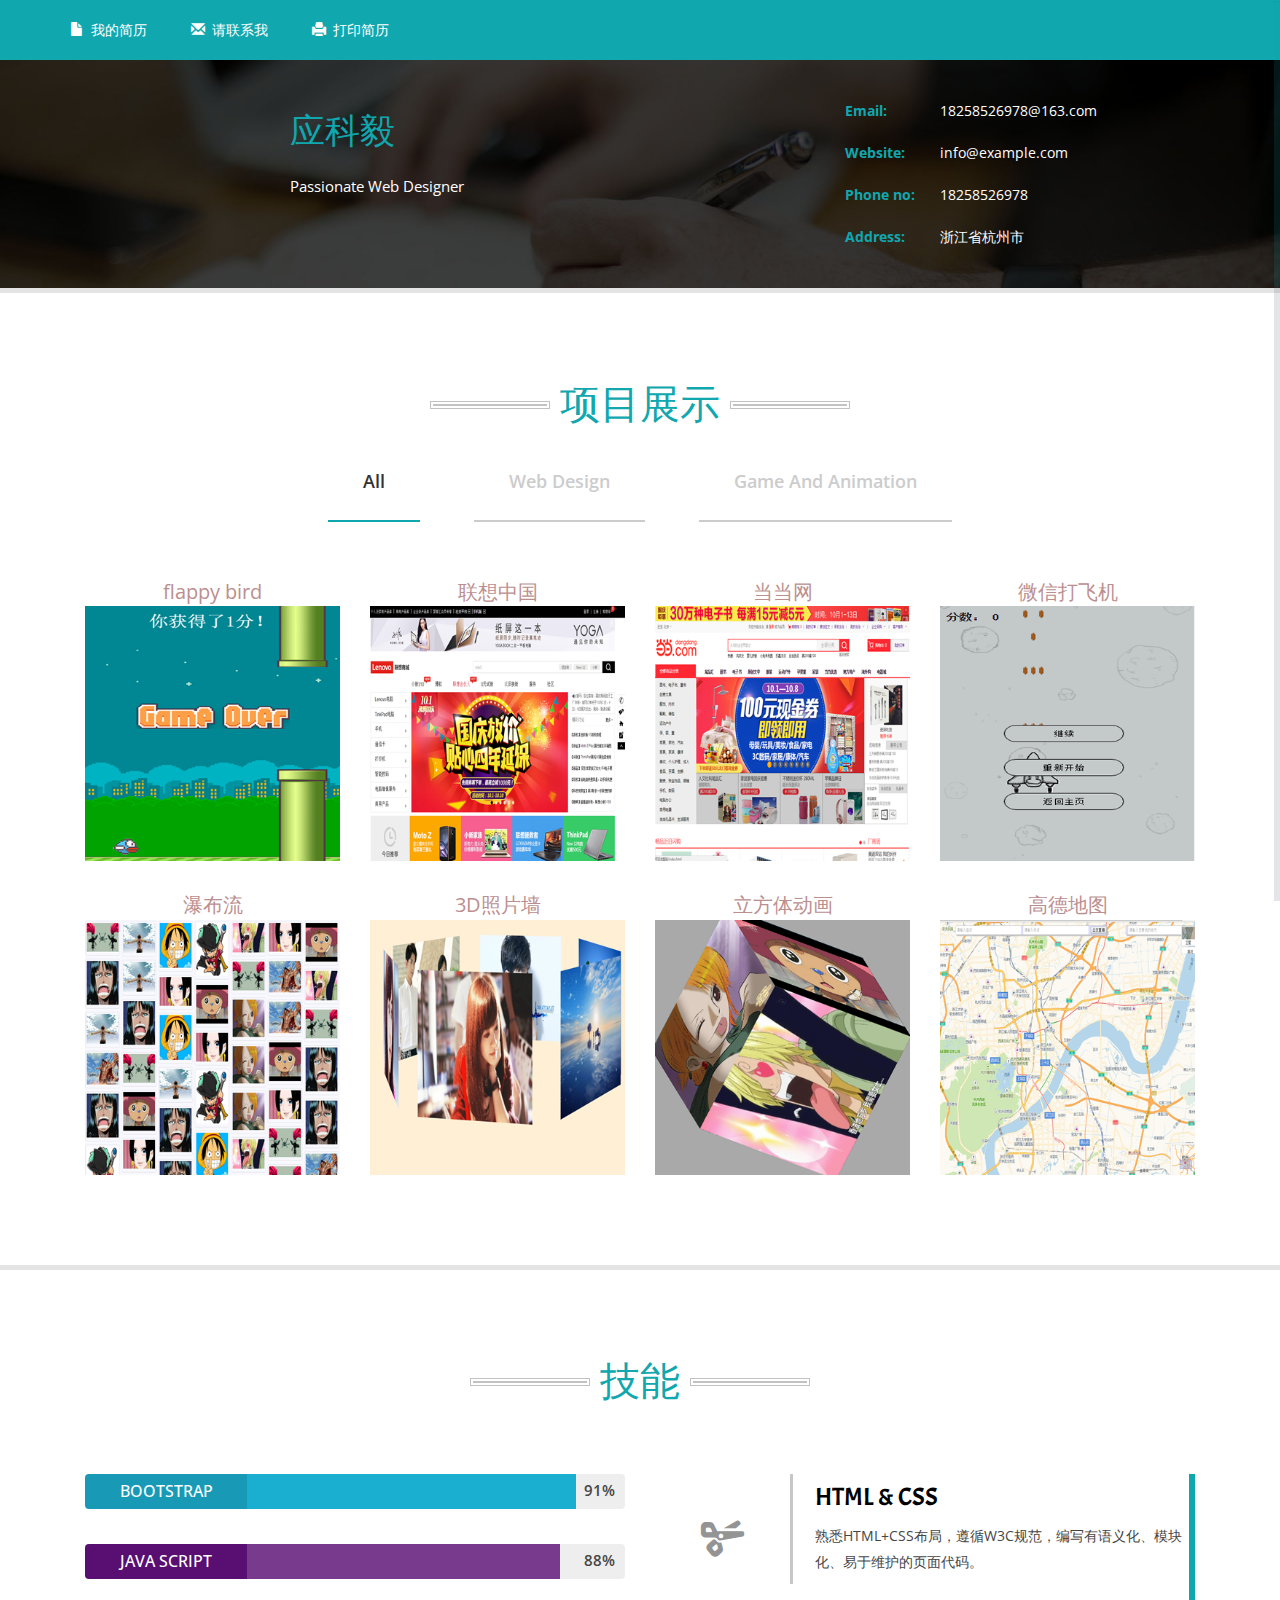
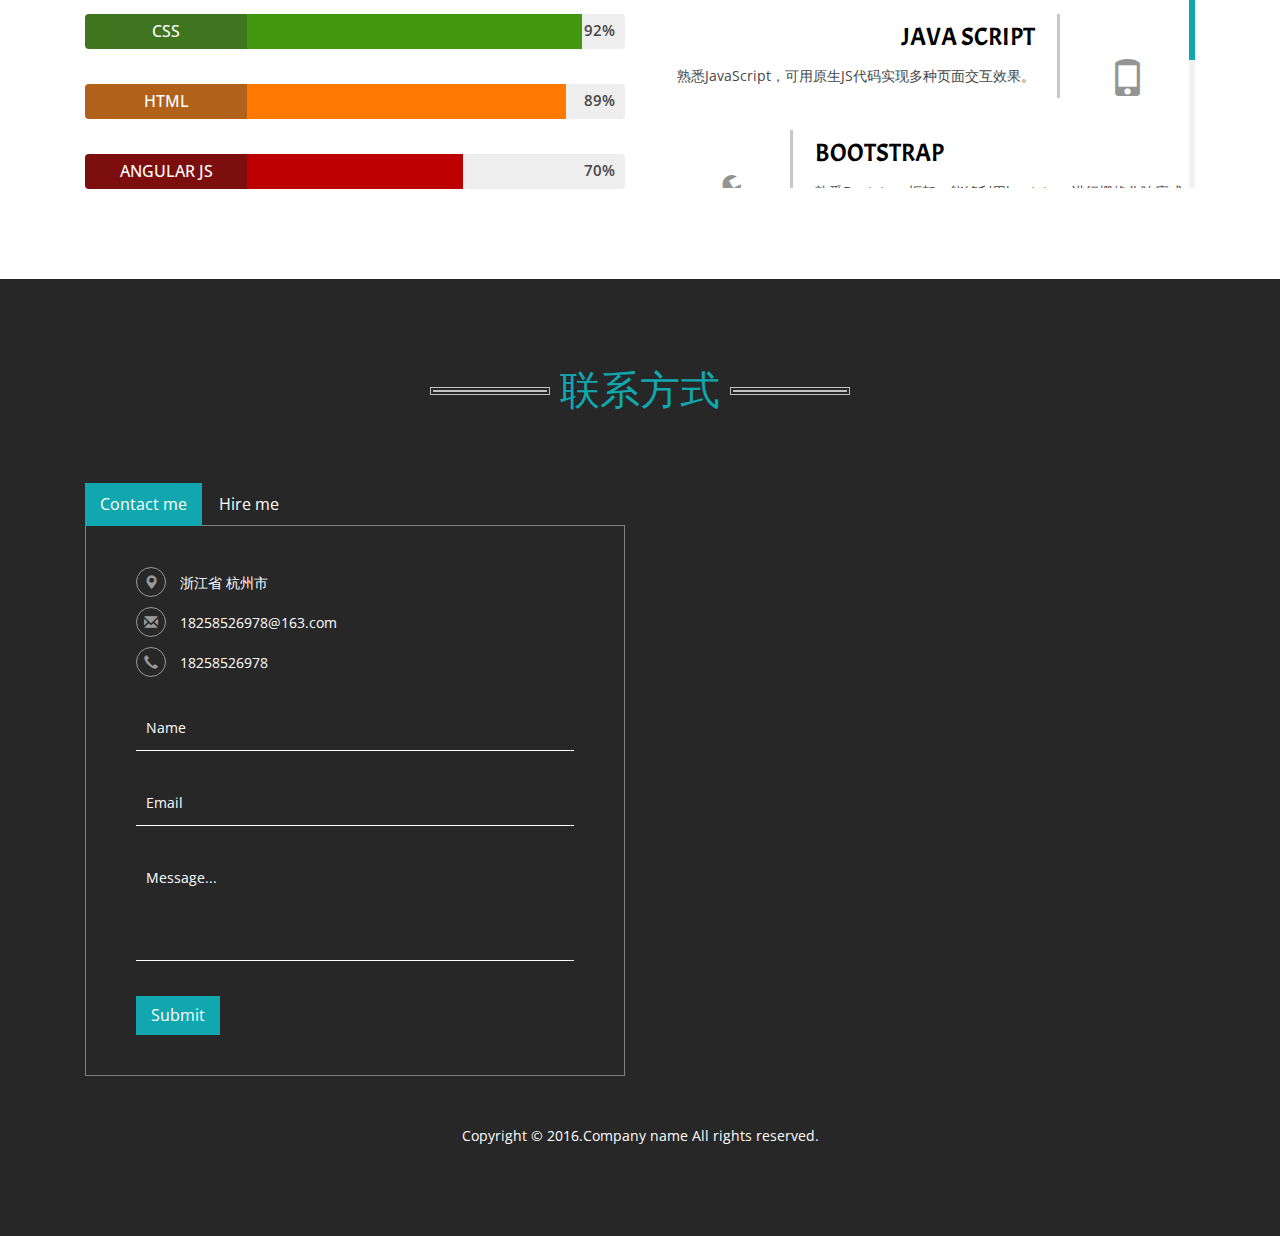
<file: index.html>
﻿<!DOCTYPE html>
<html>
<head>
<title>Home</title>
<!-- for-mobile-apps -->
<meta name="viewport" content="width=device-width, initial-scale=1">
<meta http-equiv="Content-Type" content="text/html; charset=utf-8" />
<meta name="keywords" content="" />
<script type="application/x-javascript"> addEventListener("load", function() { setTimeout(hideURLbar, 0); }, false);
		function hideURLbar(){ window.scrollTo(0,1); } </script>
<!-- //for-mobile-apps -->
<link href="css/bootstrap.css" rel="stylesheet" type="text/css" media="all" />
<link href="css/style.css" rel="stylesheet" type="text/css" media="all" />
<!-- js -->
<script type="text/javascript" src="js/jquery-2.1.4.min.js"></script>
<!-- //js -->
<!-- fonts -->
<link href='http://fonts.useso.com/css?family=Open+Sans:300italic,400italic,600italic,700italic,800italic,400,300,600,700,800' rel='stylesheet' type='text/css'>
<link href='http://fonts.useso.com/css?family=Acme' rel='stylesheet' type='text/css'><!-- //fonts -->

	<!-- start-smoth-scrolling -->
		<script type="text/javascript" src="js/move-top.js"></script>
		<script type="text/javascript" src="js/easing.js"></script>
		<script type="text/javascript">
			jQuery(document).ready(function($) {
				$(".scroll").click(function(event){		
					event.preventDefault();
					$('html,body').animate({scrollTop:$(this.hash).offset().top},1000);
				});
			});
		</script>
	<!-- start-smoth-scrolling -->

<!-- skills -->
<script src="js/pie-chart.js" type="text/javascript"></script>
 <script type="text/javascript">

        $(document).ready(function () {
            $('#demo-pie-1').pieChart({
                barColor: '#10A7AF',
                trackColor: '#fff',
                lineCap: 'round',
                lineWidth: 8,
                onStep: function (from, to, percent) {
                    $(this.element).find('.pie-value').text(Math.round(percent) + '%');
                }
            });

            $('#demo-pie-2').pieChart({
                barColor: '#10A7AF',
                trackColor: '#fff',
                lineCap: 'butt',
                lineWidth: 8,
                onStep: function (from, to, percent) {
                    $(this.element).find('.pie-value').text(Math.round(percent) + '%');
                }
            });

            $('#demo-pie-3').pieChart({
                barColor: '#10A7AF',
                trackColor: '#fff',
                lineCap: 'square',
                lineWidth: 8,
                onStep: function (from, to, percent) {
                    $(this.element).find('.pie-value').text(Math.round(percent) + '%');
                }
            });
			
			$('#demo-pie-4').pieChart({
                barColor: '#10A7AF',
                trackColor: '#fff',
                lineCap: 'square',
                lineWidth: 8,
                onStep: function (from, to, percent) {
                    $(this.element).find('.pie-value').text(Math.round(percent) + '%');
                }
            });
        });
    </script>
<!-- skills -->
<script type="text/javascript" src="js/numscroller-1.0.js"></script>

</head>
<body>
<!-- banner -->
<div class="header-top">
	<div class="container">
		<ul>
			<li><a class="scroll" href="#about"><span class="glyphicon glyphicon-file" aria-hidden="true"></span>我的简历</a></li>
			<li><a class="scroll" href="#emailme"><span class="glyphicon glyphicon-envelope" aria-hidden="true"></span>请联系我</a></li>
			<li><a href="javascript:window.print()"><span class="glyphicon glyphicon-print" aria-hidden="true"></span>打印简历</a></li>
		</ul>
	</div>
</div>	
<div class="header">
	<div class="container">
		<div class="col-md-8 header-left">
			<div class="col-sm-5 pro-pic">
				<!--<img class="img-responsive" src="images/pic1.jpg" alt=" "/>-->
			</div>
			<div class="col-sm-5 pro-text">
				<h1>应科毅</h1>
				<p>Passionate Web Designer</p>
			</div>
			<div class="clearfix"></div>
		</div>
		<div class="col-md-4 header-right ">
			<ul class="list-left">
				<li>Email:</li>
				<li>Website:</li>
				<li>Phone no:</li>
				<li>Address: </li>
			</ul>
			<ul class="list-right">
				<li><a href="mailto:info@example.com">18258526978@163.com</a></li>
				<li><a href="mailto:info@example.com">info@example.com</a></li>
				<li>18258526978</li>
				<li>浙江省杭州市</li>
			</ul>
			<div class="clearfix"></div>
		</div>
		<div class="clearfix"></div>
	</div>
</div>
<!-- //banner -->
<!-- education -->
<!--<div class="employment">-->
	<!--<div class="container">-->
		<!--<h3 class="tittle ">Work Experience</h3>-->
		<!--<p class="abt-para ">Sed ut perspiciatis unde omnis iste natus error sit -->
		<!--voluptatem accusantium doloremque laudantium, totam -->
		<!--rem aperiam, eaque ipsa quae ab illo inventore veritatis -->
		<!--et quasi architecto beatae vitae dicta sunt explicabo. -->
		<!--Nemo enim ipsam voluptatem quia voluptas sit aspernatur . </p>-->

	<!--</div>-->
<!--</div>-->
<!-- education -->
<!-- portfolio -->
<div class="portfolio">
	<div class="container">
		<h3 class="tittle ">项目展示</h3>
			<div class="portfolio-grids">
				<script src="js/easyResponsiveTabs.js" type="text/javascript"></script>
				<script type="text/javascript">
									$(document).ready(function () {
										$('#horizontalTab').easyResponsiveTabs({
											type: 'default', //Types: default, vertical, accordion           
											width: 'auto', //auto or any width like 600px
											fit: true   // 100% fit in a container
										});
									});
									
				</script>
				<div class="sap_tabs">
					<div id="horizontalTab" style="display: block; width: 100%; margin: 0px;">
						<ul class="resp-tabs-list">
							<li class="resp-tab-item" aria-controls="tab_item-0" role="tab"><span>All</span></li> 
							<li class="resp-tab-item" aria-controls="tab_item-1" role="tab"><span>Web Design</span></li> 
							<li class="resp-tab-item" aria-controls="tab_item-2" role="tab"><span>Game and Animation</span></li>
						</ul>				  	 
						<div class="resp-tabs-container">
							<div class="tab-1 resp-tab-content" aria-labelledby="tab_item-0">
								<div class="col-md-3 team-gd ">
									<div class="thumb">
										<div style="font-size: 20px;text-align: center;color: rosybrown;">flappy bird</div>
										<a href="Flappy%20Bird/flappy%20bird.html" class="portfolio-link b-link-diagonal b-animate-go" data-toggle="modal"><img src="images/flappybird.png" alt=""><div class="team_pos">
											<ul>
												<li>
													<div class="morph pic fb_icon1">

													</div>
												</li>
											</ul>
										</div>

										</a>
									</div>
								</div>
								<div class="col-md-3 team-gd ">
									<div class="thumb">
										<div style="font-size: 20px;text-align: center;color: rosybrown;">联想中国</div>
										<a href="lenove/index.html" class="portfolio-link b-link-diagonal b-animate-go" data-toggle="modal"><img src="images/联想.png" alt="">
										<div class="team_pos">
											<ul>
												<li>
													<div class="morph pic fb_icon1">
													</div>
												</li>
											</ul>
										</div>
										</a>
									</div>
								</div>
								<div class="col-md-3 team-gd ">
									<div class="thumb">
										<div style="font-size: 20px;text-align: center;color: rosybrown;">当当网</div>
										<a href="当当网/index.html" class="portfolio-link b-link-diagonal b-animate-go" data-toggle="modal"><img src="images/当当.png" alt="">
										<div class="team_pos">
											<ul>
												<li>
													<div class="morph pic fb_icon1">
													</div>
												</li>
											</ul>
										</div>
										</a>
									</div>
								</div>
								<div class="col-md-3 team-gd ">
									<div class="thumb">
										<div style="font-size: 20px;text-align: center;color: rosybrown;">微信打飞机</div>

										<a href="微信打飞机/微信打飞机.html" class="portfolio-link b-link-diagonal b-animate-go" data-toggle="modal"><img src="images/微信打飞机.png" alt="">
										<div class="team_pos">
											<ul>
												<li>
													<div class="morph pic fb_icon1">
													</div>
												</li>
											</ul>
										</div>
										</a>
									</div>
								</div>
								<div class="col-md-3 team-gd yes_marg ">
									<div class="thumb">
										<div style="font-size: 20px;text-align: center;color: rosybrown;">瀑布流</div>
										<a href="瀑布流/瀑布流.html" class="portfolio-link b-link-diagonal b-animate-go" data-toggle="modal"><img src="images/瀑布流.png" alt="">
										<div class="team_pos">
											<ul>
												<li>
													<div class="morph pic fb_icon1">
													</div>
												</li>
											</ul>
										</div>
										</a>
									</div>
								</div>
								<div class="col-md-3 team-gd yes_marg ">
									<div class="thumb">
										<div style="font-size: 20px;text-align: center;color: rosybrown;">3D照片墙</div>
										<a href="3d照片墙/3D照片墙.html" class="portfolio-link b-link-diagonal b-animate-go" data-toggle="modal"><img src="images/3D照片墙.png" alt="">
										<div class="team_pos">
											<ul>
												<li>
													<div class="morph pic fb_icon1">
													</div>
												</li>
											</ul>
										</div>
										</a>
									</div>
								</div>
								<div class="col-md-3 team-gd yes_marg ">
									<div class="thumb">
										<div style="font-size: 20px;text-align: center;color: rosybrown;">立方体动画</div>
										<a href="立方体动画/绘制立方体.html" class="portfolio-link b-link-diagonal b-animate-go" data-toggle="modal"><img src="images/立方体旋转.png" alt="">
										<div class="team_pos">
											<ul>
												<li>
													<div class="morph pic fb_icon1">
													</div>
												</li>
											</ul>
										</div>
										</a>
									</div>
								</div>
								<div class="col-md-3 team-gd yes_marg ">
									<div class="thumb">
										<div style="font-size: 20px;text-align: center;color: rosybrown;">高德地图</div>
										<a href="高德地图/高德地图.html" class="portfolio-link b-link-diagonal b-animate-go" data-toggle="modal"><img src="images/高德.png" alt="">
										<div class="team_pos">
											<ul>
												<li>
													<div class="morph pic fb_icon1">
													</div>
												</li>
											</ul>
										</div>
										</a>
									</div>
								</div>
								<div class="clearfix"></div>
							</div>
							<div class="tab-1 resp-tab-content" aria-labelledby="tab_item-1">
								<div class="col-md-3 team-gd ">
									<div class="thumb">
										<a href="高德地图/高德地图.html" class="portfolio-link b-link-diagonal b-animate-go" data-toggle="modal"><img src="images/高德.png" alt="">
										<div class="team_pos">
											<ul>
												<li>
													<div class="morph pic fb_icon1">
													</div>
												</li>
											</ul>
										</div>
										</a>
									</div>
								</div>
								<div class="col-md-3 team-gd  ">
									<div class="thumb">
										<a href="瀑布流/瀑布流.html" class="portfolio-link b-link-diagonal b-animate-go" data-toggle="modal"><img src="images/瀑布流.png" alt="">
										<div class="team_pos">
											<ul>
												<li>
													<div class="morph pic fb_icon1">
													</div>
												</li>
											</ul>
										</div>
										</a>
									</div>
								</div>
								<div class="col-md-3 team-gd ">
									<div class="thumb">
										<a href="lenove/index.html" class="portfolio-link b-link-diagonal b-animate-go" data-toggle="modal"><img src="images/联想.png" alt="">
										<div class="team_pos">
											<ul>
												<li>
													<div class="morph pic fb_icon1">
													</div>
												</li>
											</ul>
										</div>
										</a>
									</div>
								</div>
								<div class="clearfix"></div>
							</div>
							<div class="tab-1 resp-tab-content" aria-labelledby="tab_item-2">
								<div class="col-md-3 team-gd ">
									<div class="thumb">
										<a href="微信打飞机/微信打飞机.html" class="portfolio-link b-link-diagonal b-animate-go" data-toggle="modal"><img src="images/微信打飞机.png" alt="">
										<div class="team_pos">
											<ul>
												<li>
													<div class="morph pic fb_icon1">
													</div>
												</li>
											</ul>
										</div>
										</a>
									</div>
								</div>
								<div class="col-md-3 team-gd ">
									<div class="thumb">
										<a href="Flappy%20Bird/flappy%20bird.html" class="portfolio-link b-link-diagonal b-animate-go" data-toggle="modal"><img src="images/flappybird.png" alt="">
										<div class="team_pos">
											<ul>
												<li>
													<div class="morph pic fb_icon1">
													</div>
												</li>
											</ul>
										</div>
										</a>
									</div>
								</div>
								<div class="col-md-3 team-gd">
									<div class="thumb">
										<a href="立方体动画/绘制立方体.html" class="portfolio-link b-link-diagonal b-animate-go" data-toggle="modal"><img src="images/立方体旋转.png" alt="">
										<div class="team_pos">
											<ul>
												<li>
													<div class="morph pic fb_icon1">
													</div>
												</li>
											</ul>
										</div>
										</a>
									</div>
								</div>
								<div class="col-md-3 team-gd">
									<div class="thumb">
										<a href="3d照片墙/3D照片墙.html" class="portfolio-link b-link-diagonal b-animate-go" data-toggle="modal"><img src="images/3D照片墙.png" alt="">
										<div class="team_pos">
											<ul>
												<li>
													<div class="morph pic fb_icon1">
													</div>
												</li>
											</ul>
										</div>
										</a>
									</div>
								</div>
								<div class="clearfix"></div>
							</div>
						</div>
					</div>
				</div>
			</div>
	</div>
</div>
<!-- //portfolio -->
<!-- more skills -->
<div class="more">
	<div class="container">
		<h3 class="tittle ">技能</h3>
		<div class="col-md-6 skill-left ">
			<div class="progress">
				  <div class="progress-bar progress-bar-success" style="width: 30%">BOOTSTRAP
					<span class="sr-only">35% Complete (success)</span>
				  </div>
				  <div class="progress-bar progress-bar-warning " style="width: 61%">
					<span class="sr-only"></span>
				  </div>
				  <p>91%</p>
				  <div class="clearfix"></div>
			</div>
			<div class="progress">
				  <div class="progress-bar progress-bar-success1" style="width: 30%">JAVA SCRIPT
					<span class="sr-only">35% Complete (success)</span>
				  </div>
				  <div class="progress-bar progress-bar-warning1" style="width: 58%">
					<span class="sr-only"></span>
				  </div>
				  <p>88%</p>
				  <div class="clearfix"></div>
			</div>
			<div class="progress">
				  <div class="progress-bar progress-bar-success3" style="width: 30%">CSS
					<span class="sr-only">35% Complete (success)</span>
				  </div>
				  <div class="progress-bar progress-bar-warning3 " style="width: 62%">
					<span class="sr-only"></span>
				  </div>
				  <p>92%</p>
				  <div class="clearfix"></div>
			</div>
			<div class="progress">
				  <div class="progress-bar progress-bar-success2" style="width: 30%">HTML
					<span class="sr-only">35% Complete (success)</span>
				  </div>
				  <div class="progress-bar progress-bar-warning2" style="width: 59%">
					<span class="sr-only"></span>
				  </div>
				  <p>89%</p>
				  <div class="clearfix"></div>
			</div>
			
			<div class="progress no-marg">
				  <div class="progress-bar progress-bar-success4" style="width: 30%">ANGULAR JS
					<span class="sr-only">35% Complete (success)</span>
				  </div>
				  <div class="progress-bar progress-bar-warning4" style="width: 40%">
					<span class="sr-only"></span>
				  </div>
				  <p>70%</p>
				  <div class="clearfix"></div>
			</div>
		</div>
		<div class="col-md-6 skill-right ">
			<div class="scrollbar scrollbar1">
				<div class="more-gds">
					<div class="col-sm-3 more-left">
						<span class="glyphicon glyphicon-scissors" aria-hidden="true"></span>
					</div>
					<div class="col-sm-9 more-right">
						<h4>HTML & CSS</h4>
						<p>熟悉HTML+CSS布局，遵循W3C规范，编写有语义化、模块化、易于维护的页面代码。</p>
					</div>
					<div class="clearfix"></div>
				</div>
				<div class="more-gds yes_marg">
					<div class="col-sm-9 more-right2">
						<h4>JAVA SCRIPT</h4>
						<p>熟悉JavaScript，可用原生JS代码实现多种页面交互效果。</p>
					</div>
					<div class="col-sm-3 more-left">
						<span class="glyphicon glyphicon-phone" aria-hidden="true"></span>
					</div>
					<div class="clearfix"></div>
				</div>
				<div class="more-gds yes_marg">
					<div class="col-sm-3 more-left">
						<span class="glyphicon glyphicon-wrench" aria-hidden="true"></span>
					</div>
					<div class="col-sm-9 more-right">
						<h4>BOOTSTRAP</h4>
						<p>熟悉Bootstrap框架，能够利用bootstrap进行栅格化响应式布局并搭建页面，能实现下拉菜单，导航栏，进度条，具有响应式布局的嵌入视频内容等。</p>
					</div>
					<div class="clearfix"></div>
				</div>
				<div class="more-gds yes_marg">
					<div class="col-sm-9 more-right2">
						<h4>ANGULAR JS</h4>
						<p>熟悉AngularJS的指令、MVC设计模式，能够解决基本的依赖注入问题；能自定义指令、自定义过滤器、自定义服务。</p>
					</div>
					<div class="col-sm-3 more-left">
						<span class="glyphicon glyphicon-send" aria-hidden="true"></span>
					</div>
					<div class="clearfix"></div>
				</div>
			</div>
		</div>
		<div class="clearfix"></div>
	</div>
</div>
<!-- more skills -->
<!-- contact -->
<div id="emailme" class="contact">
	<div class="container">
		<h3 class="tittle">联系方式</h3>
		<div class="col-md-6 contact-left ">
			<div class="horizontal-tab">
				<ul class="nav nav-tabs">
					<li class="active"><a href="#tab1" data-toggle="tab" aria-expanded="false">Contact me</a></li>
					<li class=""><a href="#tab2" data-toggle="tab" aria-expanded="false">Hire me</a></li>
				</ul>
				<div class="tab-content">
					<div class="tab-pane active in" id="tab1">
						<div class="contact-form">
							<ul>
								<li><i class="glyphicon glyphicon-map-marker" aria-hidden="true"></i>浙江省 <span>杭州市</span></li>
								<li><i class="glyphicon glyphicon-envelope" aria-hidden="true"></i><a href="mailto:info@example.com">18258526978@163.com</a></li>
								<li><i class="glyphicon glyphicon-earphone" aria-hidden="true"></i>18258526978</li>
							</ul>
							<form>
								<input type="text" value="Name" onfocus="this.value = '';" onblur="if (this.value == '') {this.value = 'Name';}" required="">
								<input type="email" value="Email" onfocus="this.value = '';" onblur="if (this.value == '') {this.value = 'Email';}" required="">
								<textarea type="text" onfocus="this.value = '';" onblur="if (this.value == '') {this.value = 'Message...';}" required="">Message...</textarea>
								<input type="submit" value="Submit" >
							</form>
						</div>
					 
					</div>
					<div class="tab-pane" id="tab2">
					  <div class="contact-form">
							<form>
								<input type="text" value="Name" onfocus="this.value = '';" onblur="if (this.value == '') {this.value = 'Name';}" required="">
								<input type="email" value="Email" onfocus="this.value = '';" onblur="if (this.value == '') {this.value = 'Email';}" required="">
								<textarea type="text" onfocus="this.value = '';" onblur="if (this.value == '') {this.value = 'Message...';}" required="">Description...</textarea>
								<input id="uploadFile" placeholder="Choose File" disabled="disabled" />
									<div class="fileUpload btn btn-primary">
										<span>Upload</span>
										<input id="uploadBtn" type="file" class="upload" />
									</div>
								<input type="submit" value="Send Request" >
							</form>
							<script>
								document.getElementById("uploadBtn").onchange = function () {
									document.getElementById("uploadFile").value = this.value;
								};
							</script>
						</div>
					</div>
					
				</div>
            </div>
		</div>
		<div class="clearfix"></div>
		<p class="copy-right">Copyright &copy; 2016.Company name All rights reserved.</p>
	</div>
</div>
<!-- //contact -->
<!-- for bootstrap working -->
	<script src="js/bootstrap.js"></script>
<!-- //for bootstrap working -->

<div class="portfolio-modal modal fade slideanim" id="portfolioModal9" tabindex="-1" role="dialog" aria-hidden="true">
    <div class="modal-content port-modal">
        <div class="close-modal" data-dismiss="modal">
            <div class="lr">
                <div class="rl"></div>
            </div>
        </div>
        <div class="container">
			<div class="row">
                <div class="col-lg-8 col-lg-offset-2 text-center">
                    <div class="modal-body">
                        <img src="images/pic1.jpg" class="img-responsive img-centered" alt="">
                    </div>
                </div>
            </div>
        </div>
    </div>
</div>
	<!--scrolling js-->
	<script src="js/jquery.nicescroll.js"></script>
	<script src="js/scripts.js"></script>
	<!--//scrolling js-->
	<!-- smooth scrolling -->
	<script type="text/javascript">
		$(document).ready(function() {
		/*
			var defaults = {
			containerID: 'toTop', // fading element id
			containerHoverID: 'toTopHover', // fading element hover id
			scrollSpeed: 1200,
			easingType: 'linear' 
			};
		*/								
		$().UItoTop({ easingType: 'easeOutQuart' });
		});
	</script>
	<a href="#" id="toTop" style="display: block;"> <span id="toTopHover" style="opacity: 1;"> </span></a>
<!-- //smooth scrolling -->

</body>
</html>
</file>
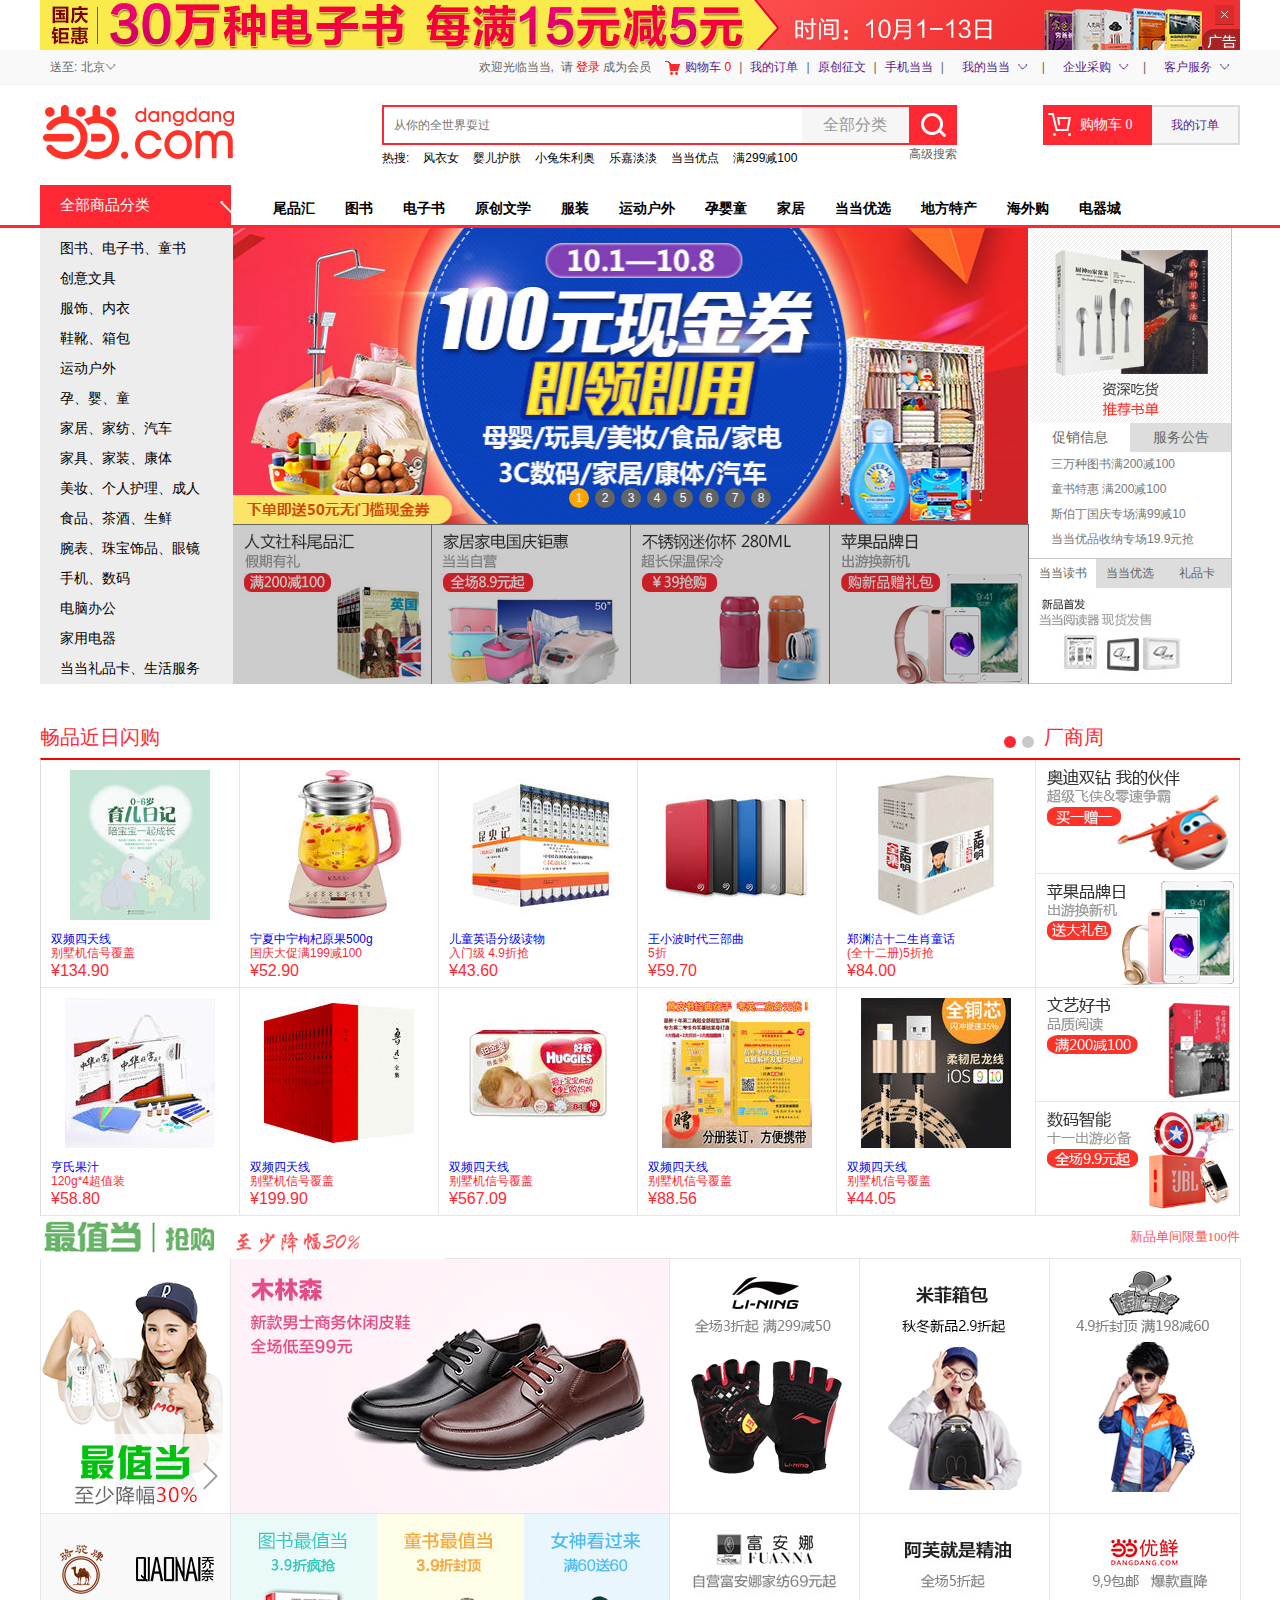
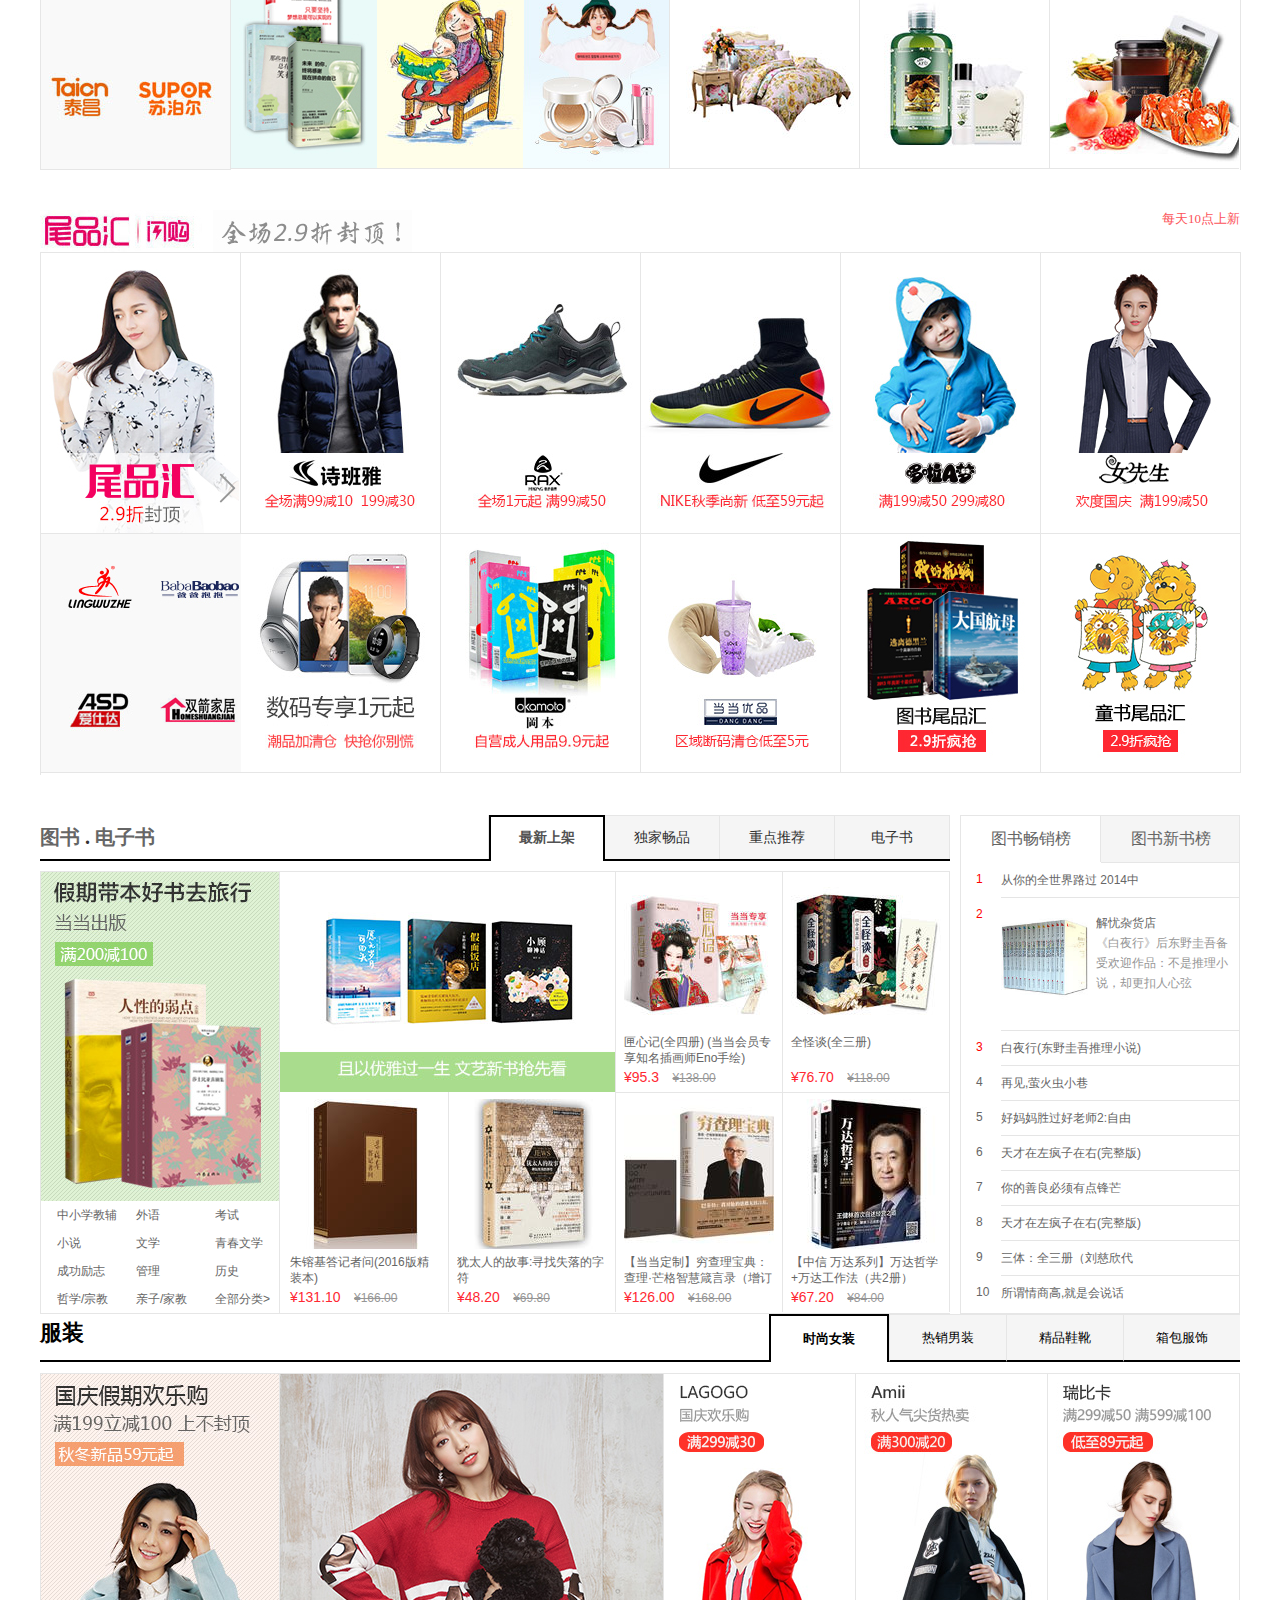
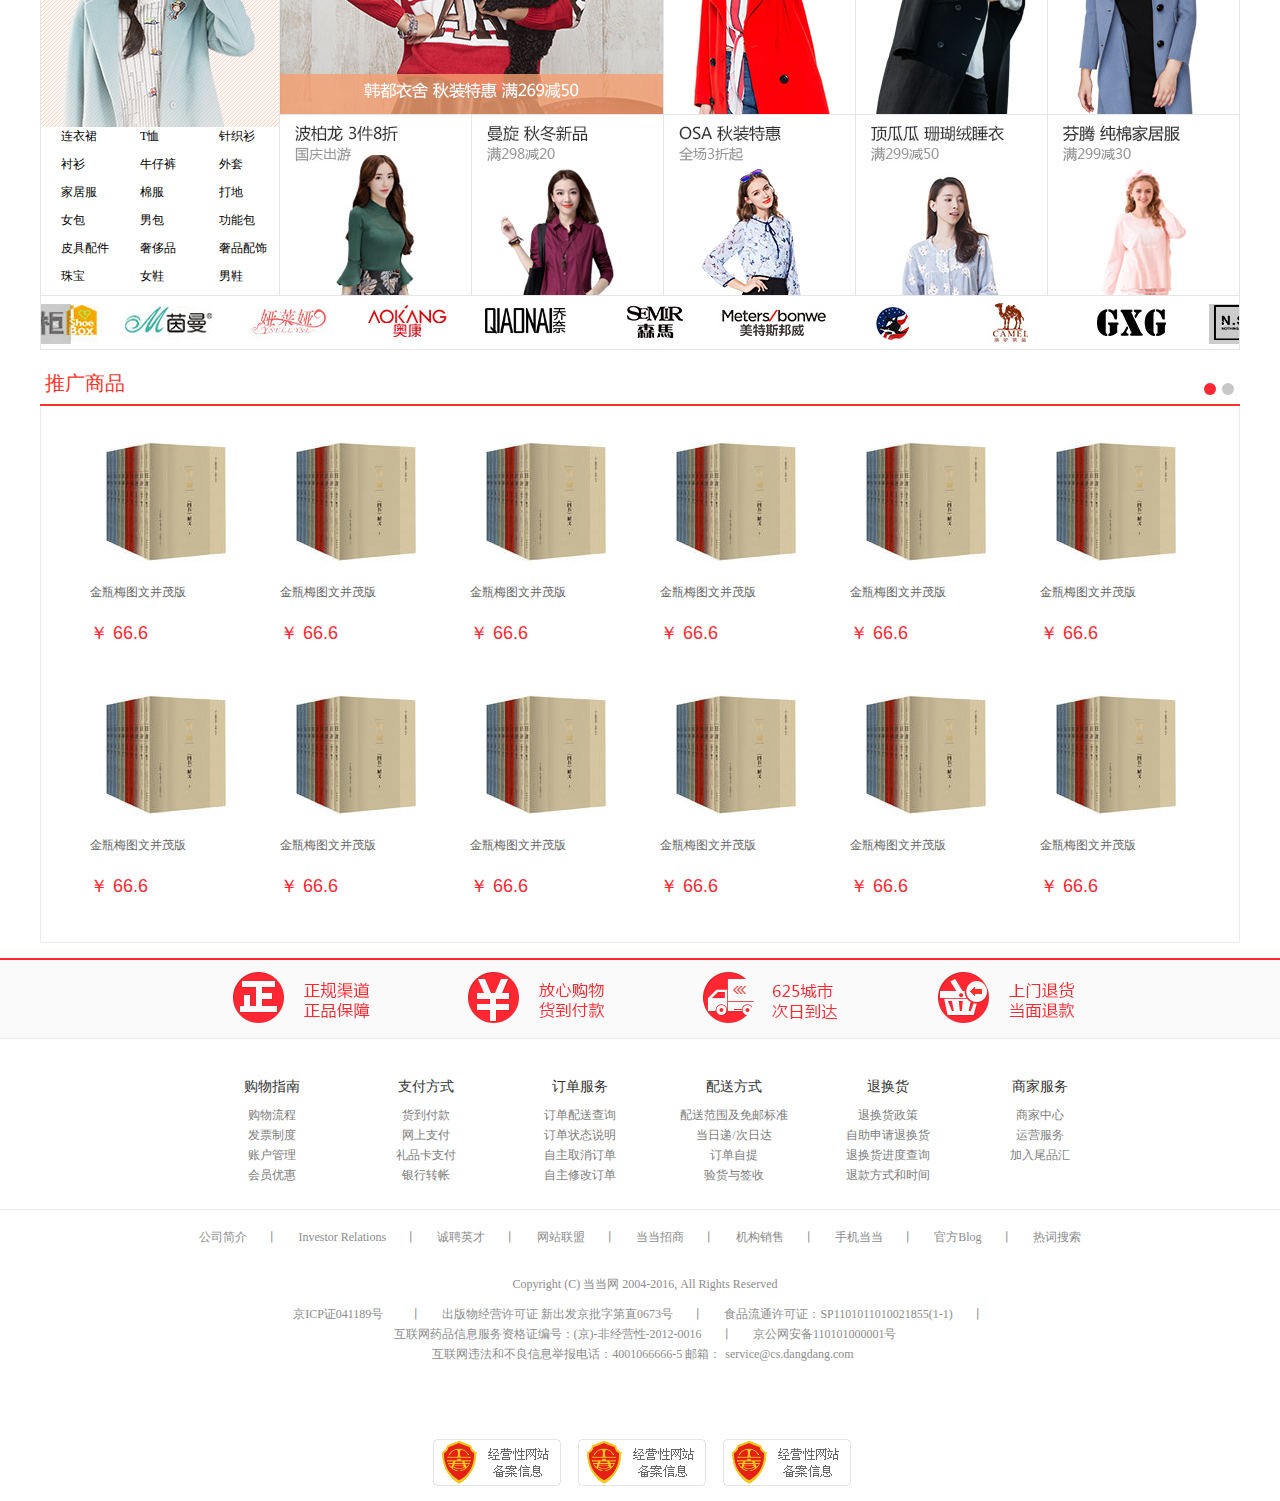
<file: 当当网/index.html>
<!DOCTYPE html>
<html lang="en">
<head>
    <meta charset="UTF-8">
    <title>当当网</title>
    <link rel="stylesheet" href="css/index.css"/>
    <link rel="stylesheet" href="css/base.css"/>
    <script src="js/index.js"></script>
    <script src="jquery/jquery-3.1.0.min.js"></script>
    <script src="js/jquery.js"></script>
</head>
<body>
    <!--头部 10.4.2016-->
    <div class="header">
        <div class="w">
            <div class="nav" id="topimg">
                <img src="images/1.jpg" alt=""/>
                <a href="javascript:;" id="closetop"></a>
            </div>
        </div>
    </div>
    <!-- 头部结束10.4.2016-->

    <!-- 导航开始-->
    <div class="word">
        <div class="w">
            <div class="left special fl" id="area">
                <h3>送至: 北京</h3>
                <s><i>◇</i></s>
                <ul id="adress_details">
                    <li><a href="javascript:;">北京</a></li>
                    <li><a href="javascript:;">天津</a></li>
                    <li><a href="javascript:;">河北</a></li>
                    <li><a href="javascript:;">山西</a></li>
                    <li><a href="javascript:;">内蒙古</a></li>
                    <li><a href="javascript:;">辽宁</a></li>
                    <li><a href="javascript:;">吉林</a></li>
                    <li><a href="javascript:;">黑龙江</a></li>
                    <li><a href="javascript:;">上海</a></li>
                    <li><a href="javascript:;">江苏</a></li>
                    <li><a href="javascript:;">浙江</a></li>
                    <li><a href="javascript:;">安徽</a></li>
                    <li><a href="javascript:;">福建</a></li>
                    <li><a href="javascript:;">江西</a></li>
                    <li><a href="javascript:;">山东</a></li>
                    <li><a href="javascript:;">河南</a></li>
                    <li><a href="javascript:;">湖北</a></li>
                    <li><a href="javascript:;">湖南</a></li>
                    <li><a href="javascript:;">广东</a></li>
                    <li><a href="javascript:;">广西</a></li>
                    <li><a href="javascript:;">海南</a></li>
                    <li><a href="javascript:;">重庆</a></li>
                    <li><a href="javascript:;">四川</a></li>
                    <li><a href="javascript:;">贵州</a></li>
                    <li><a href="javascript:;">云南</a></li>
                    <li><a href="javascript:;">西藏</a></li>
                    <li><a href="javascript:;">陕西</a></li>
                    <li><a href="javascript:;">甘肃</a></li>
                    <li><a href="javascript:;">青海</a></li>
                    <li><a href="javascript:;">宁夏</a></li>
                    <li><a href="javascript:;">新疆</a></li>
                    <li><a href="javascript:;">台湾</a></li>
                    <li><a href="javascript:;">香港</a></li>
                    <li><a href="javascript:;">澳门</a></li>
                    <li><a href="javascript:;">钓鱼岛</a></li>
                </ul>
            </div>
            <div class="right fr">
                <ul>
                    <li>欢迎光临当当,&nbsp;&nbsp;请 <a href="登录界面.html"><span>登录</span> </a>成为会员</li>
                    <li class="nimabi"><a href=""><img src="images/car.png" alt=""/>购物车 <span>0</span></a></li>
                    <li>|</li>
                    <li><a href="">我的订单</a></li>
                    <li>|</li>
                    <li><a href="">原创征文</a></li>
                    <li>|</li>
                    <li><a href="">手机当当</a></li>
                    <li>|</li>
                    <li class="special"><a href="">我的当当 <s><i>◇</i></s></a></li>
                    <li>|</li>
                    <li class="special"><a href="">企业采购 <s><i>◇</i></s></a></li>
                    <li>|</li>
                    <li class="special"><a href="">客户服务 <s><i>◇</i></s></a></li>
                </ul>
            </div>
        </div>
    </div>
    <!-- 导航结束-->

    <!-- 主要部分开始-->
    <div class="tools">
        <div class="w">
        <!-- logo开始-->
            <div class="logo fl">
                <h1>
                    <a href="#">当当</a>
                    <img src="images/DDlogoNEW.gif" alt=""/>
                </h1>
            </div>
        <!-- logo结束-->

        <!-- 搜索开始-->
            <div class="search fl">
                <input type="text" class="text gray" placeholder="从你的全世界耍过"/>
                <span class="fl span" id="select">全部分类</span>
                <div class="classify_details" id="classify_details">
                    <ul>
                        <li><a href="javascript:;">全部分类</a></li>
                        <li><a href="javascript:;">尾品汇</a></li>
                        <li><a href="javascript:;">图书</a></li>
                        <li><a href="javascript:;">音像</a></li>
                        <li><a href="javascript:;">影视</a></li>
                        <li><a href="javascript:;">数字商品</a></li>
                        <li><a href="javascript:;">时尚用品</a></li>
                        <li><a href="javascript:;">美妆</a></li>
                        <li><a href="javascript:;">母婴用品</a></li>
                        <li><a href="javascript:;">玩具</a></li>
                        <li><a href="javascript:;">童装童鞋</a></li>
                        <li><a href="javascript:;">童装童鞋</a></li>
                        <li><a href="javascript:;">童装童鞋</a></li>
                        <li><a href="javascript:;">童装童鞋</a></li>
                        <li><a href="javascript:;">童装童鞋</a></li>
                        <li><a href="javascript:;">童装童鞋</a></li>
                        <li><a href="javascript:;">童装童鞋</a></li>
                        <li><a href="javascript:;">童装童鞋</a></li>
                        <li><a href="javascript:;">童装童鞋</a></li>
                        <li><a href="javascript:;">童装童鞋</a></li>
                        <li><a href="javascript:;">童装童鞋</a></li>
                        <li><a href="javascript:;">童装童鞋</a></li>
                        <li><a href="javascript:;">童装童鞋</a></li>
                    </ul>
                </div>
                <img src="images/searchbutton.png" alt=""/>
                <ul>
                    <li><a href="">热搜:</a></li>
                    <li><a href="">风衣女</a></li>
                    <li><a href="">婴儿护肤</a></li>
                    <li><a href="">小兔朱利奥</a></li>
                    <li><a href="">乐嘉淡淡</a></li>
                    <li><a href="">当当优点</a></li>
                    <li><a href="">满299减100</a></li>
                </ul>
                <span class="fr">高级搜索</span>
            </div>
        <!-- 搜索结束-->

            <!--购物车开始 -->
            <div class="car fr">
                <img src="images/shoppingcar.png" alt=""/>
                <a href="" class="car_l fl">购物车 0</a>
                <a href="" class="car_r fl">我的订单</a>
            </div>
            <!--购物车结束 -->
        </div>
    </div>
    <!-- 外墙-->
    <div class="cl"></div>
    <!-- 主要部分结束-->

    <!--子代导航开始-->
    <div class="son_nav">
        <div class="w">
            <div class="products fl">
                <a href="">全部商品分类</a>
                <s><i>◇</i></s>
            </div>

            <!-- 产品分类开始-->
            <div class="products_name fl">
                <ul>
                    <li><a href="">尾品汇</a></li>
                    <li><a href="">图书</a></li>
                    <li><a href="">电子书</a></li>
                    <li><a href="">原创文学</a></li>
                    <li><a href="">服装</a></li>
                    <li><a href="">运动户外</a></li>
                    <li><a href="">孕婴童</a></li>
                    <li><a href="">家居</a></li>
                    <li><a href="">当当优选</a></li>
                    <li><a href="">地方特产</a></li>
                    <li><a href="">海外购</a></li>
                    <li><a href="">电器城</a></li>
                </ul>
            </div>
            <!-- 产品分类结束-->

            <!-- 产品列表开始-->
            <div class="products_list fl" id="products_list">
                <ul>
                    <li><a href="">图书、电子书、童书</a></li>
                    <li><a href="">创意文具</a></li>
                    <li><a href="">服饰、内衣</a></li>
                    <li><a href="">鞋靴、箱包</a></li>
                    <li><a href="">运动户外</a></li>
                    <li><a href="">孕、婴、童</a></li>
                    <li><a href="">家居、家纺、汽车</a></li>
                    <li><a href="">家具、家装、康体</a></li>
                    <li><a href="">美妆、个人护理、成人</a></li>
                    <li><a href="">食品、茶酒、生鲜</a></li>
                    <li><a href="">腕表、珠宝饰品、眼镜</a></li>
                    <li><a href="">手机、数码</a></li>
                    <li><a href="">电脑办公</a></li>
                    <li><a href="">家用电器</a></li>
                    <li><a href="">当当礼品卡、生活服务</a></li>
                </ul>
            </div>
            <!-- 产品列表结束-->

            <!-- 缓动经过出现的盒子开始-->

            <!-- totalbox开始-->
            <div class="total_box" id="total_box">
                <div class="left_box fl">
                    <div class="nav_pop">
                        <a href="">图书馆 <span>></span></a>
                    </div>
                    <ul>
                        <li>
                            <h4><a href="">图书</a></h4>
                            <div class="nav_pop_content">
                                <ul>
                                    <li><a href="">演员的自我修养</a></li>
                                    <li>|</li>
                                    <li><a href="">演员的自我修养</a></li>
                                    <li>|</li>
                                    <li><a href="">演员的自我修养</a></li>
                                    <li>|</li>
                                    <li><a href="">演员的自我修养</a></li>
                                    <li>|</li>
                                    <li><a href="">演员的自我修养</a></li>
                                    <li>|</li>
                                    <li><a href="">演员的自我修养</a></li>
                                    <li>|</li>
                                    <li><a href="">演员的自我修养</a></li>
                                    <li>|</li>
                                    <li><a href="">演员的自我修养</a></li>
                                    <li>|</li>
                                    <li><a href="">演员的自我修养</a></li>
                                    <li>|</li>
                                    <li><a href="">演员的自我修养</a></li>
                                    <li>|</li>
                                    <li><a href="">演员的自我修养</a></li>
                                    <li>|</li>
                                    <li><a href="">演员的自我修养</a></li>
                                    <li>|</li>
                                    <li><a href="">演员的自我修养</a></li>
                                    <li>|</li>
                                    <li><a href="">演员的自我修养</a></li>
                                    <li>|</li>
                                    <li><a href="">演员的自我修养</a></li>
                                    <li>|</li>
                                    <li><a href="">演员的自我修养</a></li>
                                </ul>
                            </div>
                        </li>
                    </ul>
                    <div class="cl" style="height: 8px"></div>
                    <ul>
                        <li>
                            <h4><a href="">图书</a></h4>
                            <div class="nav_pop_content">
                                <ul>
                                    <li><a href="">演员的自我修养</a></li>
                                    <li>|</li>
                                    <li><a href="">演员的自我修养</a></li>
                                    <li>|</li>
                                    <li><a href="">演员的自我修养</a></li>
                                    <li>|</li>
                                    <li><a href="">演员的自我修养</a></li>
                                    <li>|</li>
                                    <li><a href="">演员的自我修养</a></li>
                                    <li>|</li>
                                    <li><a href="">演员的自我修养</a></li>
                                    <li>|</li>
                                    <li><a href="">演员的自我修养</a></li>
                                    <li>|</li>
                                    <li><a href="">演员的自我修养</a></li>
                                    <li>|</li>
                                    <li><a href="">演员的自我修养</a></li>
                                    <li>|</li>
                                    <li><a href="">演员的自我修养</a></li>
                                    <li>|</li>
                                    <li><a href="">演员的自我修养</a></li>
                                    <li>|</li>
                                    <li><a href="">演员的自我修养</a></li>
                                    <li>|</li>
                                    <li><a href="">演员的自我修养</a></li>
                                    <li>|</li>
                                    <li><a href="">演员的自我修养</a></li>
                                    <li>|</li>
                                    <li><a href="">演员的自我修养</a></li>
                                    <li>|</li>
                                    <li><a href="">演员的自我修养</a></li>
                                </ul>
                            </div>
                        </li>
                    </ul>

                    <div class="cl" style="height: 8px"></div>
                    <ul>
                        <li>
                            <h4><a href="">图书</a></h4>
                            <div class="nav_pop_content">
                                <ul>
                                    <li><a href="">演员的自我修养</a></li>
                                    <li>|</li>
                                    <li><a href="">演员的自我修养</a></li>
                                    <li>|</li>
                                    <li><a href="">演员的自我修养</a></li>
                                    <li>|</li>
                                    <li><a href="">演员的自我修养</a></li>
                                    <li>|</li>
                                    <li><a href="">演员的自我修养</a></li>
                                    <li>|</li>
                                    <li><a href="">演员的自我修养</a></li>
                                    <li>|</li>
                                    <li><a href="">演员的自我修养</a></li>
                                    <li>|</li>
                                    <li><a href="">演员的自我修养</a></li>
                                    <li>|</li>
                                    <li><a href="">演员的自我修养</a></li>
                                    <li>|</li>
                                    <li><a href="">演员的自我修养</a></li>
                                    <li>|</li>
                                    <li><a href="">演员的自我修养</a></li>
                                    <li>|</li>
                                    <li><a href="">演员的自我修养</a></li>
                                    <li>|</li>
                                    <li><a href="">演员的自我修养</a></li>
                                    <li>|</li>
                                    <li><a href="">演员的自我修养</a></li>
                                    <li>|</li>
                                    <li><a href="">演员的自我修养</a></li>
                                    <li>|</li>
                                    <li><a href="">演员的自我修养</a></li>
                                </ul>
                            </div>
                        </li>
                    </ul>

                    <div class="cl" style="height: 8px"></div>
                    <ul>
                        <li>
                            <h4><a href="">图书</a></h4>
                            <div class="nav_pop_content">
                                <ul>
                                    <li><a href="">演员的自我修养</a></li>
                                    <li>|</li>
                                    <li><a href="">演员的自我修养</a></li>
                                    <li>|</li>
                                    <li><a href="">演员的自我修养</a></li>
                                    <li>|</li>
                                    <li><a href="">演员的自我修养</a></li>
                                    <li>|</li>
                                    <li><a href="">演员的自我修养</a></li>
                                    <li>|</li>
                                    <li><a href="">演员的自我修养</a></li>
                                    <li>|</li>
                                    <li><a href="">演员的自我修养</a></li>
                                    <li>|</li>
                                    <li><a href="">演员的自我修养</a></li>
                                    <li>|</li>
                                    <li><a href="">演员的自我修养</a></li>
                                    <li>|</li>
                                    <li><a href="">演员的自我修养</a></li>
                                    <li>|</li>
                                    <li><a href="">演员的自我修养</a></li>
                                    <li>|</li>
                                    <li><a href="">演员的自我修养</a></li>
                                    <li>|</li>
                                    <li><a href="">演员的自我修养</a></li>
                                    <li>|</li>
                                    <li><a href="">演员的自我修养</a></li>
                                    <li>|</li>
                                    <li><a href="">演员的自我修养</a></li>
                                    <li>|</li>
                                    <li><a href="">演员的自我修养</a></li>
                                </ul>
                            </div>
                        </li>
                    </ul>

                    <div class="cl" style="height: 8px"></div>
                    <ul>
                        <li>
                            <h4><a href="">图书</a></h4>
                            <div class="nav_pop_content">
                                <ul>
                                    <li><a href="">演员的自我修养</a></li>
                                    <li>|</li>
                                    <li><a href="">演员的自我修养</a></li>
                                    <li>|</li>
                                    <li><a href="">演员的自我修养</a></li>
                                    <li>|</li>
                                    <li><a href="">演员的自我修养</a></li>
                                    <li>|</li>
                                    <li><a href="">演员的自我修养</a></li>
                                    <li>|</li>
                                    <li><a href="">演员的自我修养</a></li>
                                    <li>|</li>
                                    <li><a href="">演员的自我修养</a></li>
                                    <li>|</li>
                                    <li><a href="">演员的自我修养</a></li>
                                    <li>|</li>
                                    <li><a href="">演员的自我修养</a></li>
                                    <li>|</li>
                                    <li><a href="">演员的自我修养</a></li>
                                    <li>|</li>
                                    <li><a href="">演员的自我修养</a></li>
                                    <li>|</li>
                                    <li><a href="">演员的自我修养</a></li>
                                    <li>|</li>
                                    <li><a href="">演员的自我修养</a></li>
                                    <li>|</li>
                                    <li><a href="">演员的自我修养</a></li>
                                    <li>|</li>
                                    <li><a href="">演员的自我修养</a></li>
                                    <li>|</li>
                                    <li><a href="">演员的自我修养</a></li>
                                </ul>
                            </div>
                        </li>
                    </ul>

                </div>
                <!-- 缓动经过出现的盒子结束-->

                <!-- 广告图片开始-->
                <div class="right_box fr">
                    <ul>
                        <li> <img src="images/产品广告/NIKE.jpg" alt=""/></li>
                        <li><img src="images/产品广告/adidas.jpg" alt=""/></li>
                        <li><img src="images/产品广告/111810013897097_1_o.jpg" alt=""/></li>
                        <li><img src="images/产品广告/anta.jpg" alt=""/></li>
                        <li><img src="images/产品广告/101940017346229_1_o.jpg" alt=""/></li>
                        <li><img src="images/产品广告/RAXlogo.jpg" alt=""/></li>
                        <li><img src="images/产品广告/99570021567104_1_o.jpg" alt=""/></li>
                        <li><img src="images/产品广告/80-50-1.jpg" alt=""/></li>
                        <li><img src="images/产品广告/12909-80x50.jpg" alt=""/></li>
                        <li><img src="images/产品广告/lining%20logo.jpg" alt=""/></li>
                        <li><img src="images/产品广告/LOGO.jpg" alt=""/></li>
                        <li><img src="images/产品广告/80-50.jpg" alt=""/></li>
                    </ul>
                </div>
                <!-- 广告图片结束-->
            </div>
        </div>
        <!-- totalbox结束-->
        <!-- 缓动经过出现的盒子结束-->
        
        <!-- 轮播图开始-->
        <div class="total_img fl" id="total_img">
            <div class="slidecontentbox fl" id="slidecontentbox">
                <div class="box fl" id="scroll">
                    <ul id="img_box" class="img">
                        <li><a href="javascript:;"><img src="images/轮播图/1.jpg" alt="" width="795px"/></a></li>
                        <li><a href="javascript:;"><img src="images/轮播图/2.jpg" alt="" width="795px"/></a></li>
                        <li><a href="javascript:;"><img src="images/轮播图/3.jpg" alt="" width="795px"/></a></li>
                        <li><a href="javascript:;"><img src="images/轮播图/4.jpg" alt="" width="795px"/></a></li>
                        <li><a href="javascript:;"><img src="images/轮播图/5.jpg" alt="" width="795px"/></a></li>
                        <li><a href="javascript:;"><img src="images/轮播图/6.jpg" alt="" width="795px"/></a></li>
                        <li><a href="javascript:;"><img src="images/轮播图/7.jpg" alt="" width="795px"/></a></li>
                        <li><a href="javascript:;"><img src="images/轮播图/8.jpg" alt="" width="795px"/></a></li>
                        <li><a href="javascript:;"><img src="images/轮播图/1.jpg" alt="" width="795px"/></a></li>
                    </ul>
                    <ul id="circle_box" class="circle10">
                        <li class="current"><a href="javascript:;">1</a></li>
                        <li><a href="javascript:;">2</a></li>
                        <li><a href="javascript:;">3</a></li>
                        <li><a href="javascript:;">4</a></li>
                        <li><a href="javascript:;">5</a></li>
                        <li><a href="javascript:;">6</a></li>
                        <li><a href="javascript:;">7</a></li>
                        <li><a href="javascript:;">8</a></li>
                    </ul>
                    <div id="arrow_box" class="arrow_boxa">
                        <div class="left" id="left"><a href="javascript:;">< </a></div>
                        <div class="right" id="right"><a href="javascript:;">></a> </div>
                    </div>
                </div>
                <div class="cl"></div>
            </div>

            <!-- 轮播图下面图片开始-->
            <div class="bottom_img fl" id="bottom_img">
                <div class="imgs" id="imgs">
                    <ul>
                        <li><img src="images/轮播图下边图片/1.jpg" alt=""/></li>
                        <li><img src="images/轮播图下边图片/2.jpg" alt=""/></li>
                        <li><img src="images/轮播图下边图片/3.jpg" alt=""/></li>
                        <li><img src="images/轮播图下边图片/4.jpg" alt=""/></li>
                        <li><img src="images/轮播图下边图片/5.jpg" alt=""/></li>
                        <li><img src="images/轮播图下边图片/6.jpg" alt=""/></li>
                        <li><img src="images/轮播图下边图片/7.jpg" alt=""/></li>
                        <li><img src="images/轮播图下边图片/8.jpg" alt=""/></li>
                        <li><img src="images/轮播图下边图片/9.jpg" alt=""/></li>
                        <li><img src="images/轮播图下边图片/10.jpg" alt=""/></li>
                        <li><img src="images/轮播图下边图片/11.jpg" alt=""/></li>
                        <li><img src="images/轮播图下边图片/12.jpg" alt=""/></li>
                        <li><img src="images/轮播图下边图片/13.jpg" alt=""/></li>
                        <li><img src="images/轮播图下边图片/14.jpg" alt=""/></li>
                        <li><img src="images/轮播图下边图片/15.jpg" alt=""/></li>
                        <li><img src="images/轮播图下边图片/16.jpg" alt=""/></li>
                        <li><img src="images/轮播图下边图片/1.jpg" alt=""/></li>
                        <li><img src="images/轮播图下边图片/2.jpg" alt=""/></li>
                        <li><img src="images/轮播图下边图片/3.jpg" alt=""/></li>
                        <li><img src="images/轮播图下边图片/4.jpg" alt=""/></li>
                    </ul>
                </div>
                <div class="shadow" id="shadow">
                    <ul>
                        <li></li>
                        <li></li>
                        <li></li>
                        <li></li>
                    </ul>
                </div>
                <!-- 三角形开始-->
                    <div class="trangle_l fl" id="trangle_l"><</div>
                    <div class="trangle_r fr" id="trangle_r">></div>
                <!-- 三角形结束-->
            </div>
            <!-- 轮播图下面图片结束-->
        </div>
        <!-- 轮播图结束-->

        <!-- 右侧广告开始-->
        <div class="right_bar fl" id="right_bar">
            <a href="" class="fl"><img src="images/tuijian.jpg" alt=""/>
                <div class="cl"></div>
            </a>
            <!--右侧中间tab切换开始-->
            <div class="rb_title fl">
                <ul>
                    <li class="active">促销信息</li>
                    <li>服务公告</li>
                </ul>
            </div>
            <div class="cl"></div>
            <div class="tab_content">
                <div class="content_tab selected">
                    <ul class="tab">
                        <li><a href="">三万种图书满200减100</a></li>
                        <li><a href="">童书特惠 满200减100</a></li>
                        <li><a href="">斯伯丁国庆专场满99减10</a></li>
                        <li><a href="">当当优品收纳专场19.9元抢</a></li>
                    </ul>
                </div>
                <div class="content_tab">
                    <ul class="tab">
                        <li><a href="">积分支付上线了!直接当钱用</a></li>
                        <li><a href="">当当阅读器 499元国庆狂欢</a></li>
                        <li><a href="">团圆中秋节,情义送恩师!</a></li>
                        <li><a href=""><span>关于假冒客服诈骗的声明</span></a></li>
                    </ul>
                </div>
            </div>
            <!--右侧中间tab切换结束-->

            <!--右侧下面tab切换开始-->
            <div class="bot_tab fl">
                <ul>
                    <li class="active">当当读书</li>
                    <li>当当优选</li>
                    <li>礼品卡</li>
                </ul>
            </div>
            <div class="cl"></div>

            <div class="tab_bot">
                <div class="selected">
                    <img src="images/tab/1.jpg" alt=""/>
                </div>
                <div>
                    <img src="images/tab/2.jpg" alt=""/>
                </div>
                <div>
                    <img src="images/tab/3.jpg" alt=""/>
                </div>
            </div>
            <!--右侧下面tab切换结束-->

        </div>
        <!-- 右侧广告结束-->
    </div>
    <!--<div class="cl"></div>-->
    <!--子代导航结束-->

    <!--左侧图标出现开始10.6.2016-->
    <div class="icon">
        <!-- 图-->
        <div class="icon_img" id="icon_img">
            <ul>
                <li>
                    <a href="#cpsg"><img src="images/左侧导航栏图标/1.png" alt=""/></a>
                </li>
                <li>
                    <a href="#zzd"><img src="images/左侧导航栏图标/2.png" alt=""/></a>
                </li>
                <li>
                    <a href="#wph"><img src="images/左侧导航栏图标/3.png" alt=""/></a>
                </li>
                <li>
                    <a href="#tsdzq"><img src="images/左侧导航栏图标/4.png" alt=""/></a>
                </li>
                <li>
                    <a href="#fzbf"><img src="images/左侧导航栏图标/5.png" alt=""/></a>
                </li>
            </ul>
        </div>
        <!-- 字-->
        <div class="icon_box">
                <div class="green one">图书</div>
                <div class="red two">服装</div>
                <div class="purple three">运动户外</div>
                <div class="red four">孕婴童</div>
                <div class="green five">日用百货</div>
        </div>
    </div>
    <!--左侧图标出现结束10.6.2016-->

    <!-- 下拉搜索框固定开始-->
    <div class="banner">
        <div class="w">
            <img src="images/6980a660-38bd-4629-a74e-c79c7c2db431.hpuWMccm" alt="" class="fl"/>
            <input type="text" placeholder="从你的全世界耍过" class="fl"/>
            <img src="images/11.png" alt="" class="fl"/>
        </div>
    </div>
    <!-- 下拉搜索框固定结束-->
<div class="cl" style="height: 40px" name="cpsg"></div>
    <!--畅品近日闪购设置开始-->
    <div>
        <a href="" name="cpsg"></a>
        <div class="w">
            <div class="best_seller">
                <div class="best_seller_head">
                    <h3  class="fl head_h3">畅品近日闪购</h3>
                    <ul class="fr circles">
                        <li><a href="#"></a></li>
                        <li><a href="#"></a></li>
                    </ul>
                </div>
                <div class="best_seller_body">
                    <div class="seller_item">
                        <ul class="items">
                            <li>
                                <a class="pic" href="#"><img src="images/畅品今日闪购/1.jpg" alt=""/></a>
                                <p class="name"><a href="#">
                                    <span>双频四天线</span><span class="discount">别墅机信号覆盖</span>
                                </a></p>
                                <p class="price">¥<span>134.90</span></p>
                            </li>
                            <li>
                                <a class="pic" href="#"><img src="images/畅品今日闪购/2.jpg" alt=""/></a>
                                <p class="name"><a href="#">
                                    <span>宁夏中宁枸杞原果500g</span><span class="discount">国庆大促满199减100</span>
                                </a></p>
                                <p class="price">¥<span>52.90</span></p>
                            </li>
                            <li>
                                <a class="pic" href="#"><img src="images/畅品今日闪购/3.jpg" alt=""/></a>
                                <p class="name"><a href="#">
                                    <span>儿童英语分级读物</span><span class="discount">入门级 4.9折抢</span>
                                </a></p>
                                <p class="price">¥<span>43.60</span></p>
                            </li>
                            <li>
                                <a class="pic" href="#"><img src="images/畅品今日闪购/4.jpg" alt=""/></a>
                                <p class="name"><a href="#">
                                    <span>王小波时代三部曲</span><span class="discount">5折</span>
                                </a></p>
                                <p class="price">¥<span>59.70</span></p>
                            </li>
                            <li>
                                <a class="pic" href="#"><img src="images/畅品今日闪购/5.jpg" alt=""/></a>
                                <p class="name"><a href="#">
                                    <span>郑渊洁十二生肖童话</span><span class="discount">(全十二册)5折抢</span>
                                </a></p>
                                <p class="price">¥<span>84.00</span></p>
                            </li>
                            <li>
                                <a class="pic" href="#"><img src="images/畅品今日闪购/6.jpg" alt=""/></a>
                                <p class="name"><a href="#">
                                    <span>亨氏果汁</span><span class="discount">120g*4超值装</span>
                                </a></p>
                                <p class="price">¥<span>58.80</span></p>
                            </li>
                            <li>
                                <a class="pic" href="#"><img src="images/畅品今日闪购/7.jpg" alt=""/></a>
                                <p class="name"><a href="#">
                                    <span>双频四天线</span><span class="discount">别墅机信号覆盖</span>
                                </a></p>
                                <p class="price">¥<span>199.90</span></p>
                            </li>
                            <li>
                                <a class="pic" href="#"><img src="images/畅品今日闪购/8.jpg" alt=""/></a>
                                <p class="name"><a href="#">
                                    <span>双频四天线</span><span class="discount">别墅机信号覆盖</span>
                                </a></p>
                                <p class="price">¥<span>567.09</span></p>
                            </li>
                            <li>
                                <a class="pic" href="#"><img src="images/畅品今日闪购/9.jpg" alt=""/></a>
                                <p class="name"><a href="#">
                                    <span>双频四天线</span><span class="discount">别墅机信号覆盖</span>
                                </a></p>
                                <p class="price">¥<span>88.56</span></p>
                            </li>
                            <li>
                                <a class="pic" href="#"><img src="images/畅品今日闪购/10.jpg" alt=""/></a>
                                <p class="name"><a href="#">
                                    <span>双频四天线</span><span class="discount">别墅机信号覆盖</span>
                                </a></p>
                                <p class="price">¥<span>44.05</span></p>
                            </li>
                        </ul>
                    </div>
                    <div class="seller_item hide">
                        <ul class="items">
                            <li>
                                <a class="pic" href="#"><img src="images/畅品今日闪购/11.jpg" alt=""/></a>
                                <p class="name"><a href="#">
                                    <span>双频四天线</span><span class="discount">别墅机信号覆盖</span>
                                </a></p>
                                <p class="price">¥<span>134.90</span></p>
                            </li>
                            <li>
                                <a class="pic" href="#"><img src="images/畅品今日闪购/12.jpg" alt=""/></a>
                                <p class="name"><a href="#">
                                    <span>宁夏中宁枸杞原果500g</span><span class="discount">国庆大促满199减100</span>
                                </a></p>
                                <p class="price">¥<span>52.90</span></p>
                            </li>
                            <li>
                                <a class="pic" href="#"><img src="images/畅品今日闪购/13.jpg" alt=""/></a>
                                <p class="name"><a href="#">
                                    <span>双频四天线</span><span class="discount">别墅机信号覆盖</span>
                                </a></p>
                                <p class="price">¥<span>134.90</span></p>
                            </li>
                            <li>
                                <a class="pic" href="#"><img src="images/畅品今日闪购/14.jpg" alt=""/></a>
                                <p class="name"><a href="#">
                                    <span>双频四天线</span><span class="discount">别墅机信号覆盖</span>
                                </a></p>
                                <p class="price">¥<span>134.90</span></p>
                            </li>
                            <li>
                                <a class="pic" href="#"><img src="images/畅品今日闪购/15.jpg" alt=""/></a>
                                <p class="name"><a href="#">
                                    <span>双频四天线</span><span class="discount">别墅机信号覆盖</span>
                                </a></p>
                                <p class="price">¥<span>134.90</span></p>
                            </li>
                            <li>
                                <a class="pic" href="#"><img src="images/畅品今日闪购/16.jpg" alt=""/></a>
                                <p class="name"><a href="#">
                                    <span>双频四天线</span><span class="discount">别墅机信号覆盖</span>
                                </a></p>
                                <p class="price">¥<span>134.90</span></p>
                            </li>
                            <li>
                                <a class="pic" href="#"><img src="images/畅品今日闪购/17.jpg" alt=""/></a>
                                <p class="name"><a href="#">
                                    <span>双频四天线</span><span class="discount">别墅机信号覆盖</span>
                                </a></p>
                                <p class="price">¥<span>134.90</span></p>
                            </li>
                            <li>
                                <a class="pic" href="#"><img src="images/畅品今日闪购/18.jpg" alt=""/></a>
                                <p class="name"><a href="#">
                                    <span>双频四天线</span><span class="discount">别墅机信号覆盖</span>
                                </a></p>
                                <p class="price">¥<span>134.90</span></p>
                            </li>
                            <li>
                                <a class="pic" href="#"><img src="images/畅品今日闪购/19.jpg" alt=""/></a>
                                <p class="name"><a href="#">
                                    <span>双频四天线</span><span class="discount">别墅机信号覆盖</span>
                                </a></p>
                                <p class="price">¥<span>134.90</span></p>
                            </li>
                            <li>
                                <a class="pic" href="#"><img src="images/畅品今日闪购/20.jpg" alt=""/></a>
                                <p class="name"><a href="#">
                                    <span>双频四天线</span><span class="discount">别墅机信号覆盖</span>
                                </a></p>
                                <p class="price">¥<span>134.90</span></p>
                            </li>
                        </ul>
                    </div>
                </div>
            </div>
            <div class="firm_week">
                <div class="firm_week_head">
                    <h3 class="firm_week_title">厂商周</h3>
                </div>
                <div class="firm_week_body">
                    <ul class="firm_items">
                        <li><a class="firm_pic" href="#"><img src="images/畅品今日闪购/right1.jpg" alt=""/></a></li>
                        <li><a class="firm_pic" href="#"><img src="images/畅品今日闪购/right2.jpg" alt=""/></a></li>
                        <li><a class="firm_pic" href="#"><img src="images/畅品今日闪购/right3.jpg" alt=""/></a></li>
                        <li><a class="firm_pic" href="#"><img src="images/畅品今日闪购/right4.jpg" alt=""/></a></li>
                    </ul>
                </div>
            </div>
            <div class="cl"></div>
        </div>
    </div>
    <!--畅品近日闪购设置结束-->

    <!--最值当抢购部分开始-->
    <div class="most_prouct">
        <a href="" name="zzd"></a>
        <div class="w">
            <div class="most_head"><img src="images/最值当/1.jpg" alt=""/><span class="fr"><a href="javascript:;">新品单间限量100件</a></span></div>
            <div class="most_content">
                <ul id="most_procudt">
                    <li><a href="javascript:;"><img src="images/最值当/2.jpg" alt=""/></a></li>
                    <li><a href="javascript:;"><img src="images/最值当/3.jpg" alt=""/></a></li>
                    <li><a href="javascript:;"><img src="images/最值当/4.jpg" alt=""/></a></li>
                    <li><a href="javascript:;"><img src="images/最值当/5.jpg" alt=""/></a></li>
                    <li class="rb"><a href="javascript:;"><img src="images/最值当/6.jpg" alt=""/></a></li>
                    <li class="specials">
                        <div><a href="javascript:;"><img src="images/最值当/15.jpg" alt=""/></a></div>
                        <div><a href="javascript:;"><img src="images/最值当/7.jpg" alt=""/></a></div>
                        <div><a href="javascript:;"><img src="images/最值当/16.jpg" alt=""/></a></div>
                        <div><a href="javascript:;"><img src="images/最值当/8.jpg" alt=""/></a></div>
                    </li>
                    <li class="special2">
                        <div><a href="javascript:;"><img src="images/最值当/9.jpg" alt=""/></a></div>
                        <div><a href="javascript:;"><img src="images/最值当/10.hpuv4C0l" alt=""/></a></div>
                        <div><a href="javascript:;"><img src="images/最值当/11.jpg" alt=""/></a></div>
                    </li>
                    <li><a href="javascript:;"><img src="images/最值当/12.jpg" alt=""/></a></li>
                    <li><a href="javascript:;"><img src="images/最值当/13.jpg" alt=""/></a></li>
                    <li class="rb"><a href="javascript:;"><img src="images/最值当/14.jpg" alt=""/></a></li>
                </ul>
            </div>
        </div>
    </div>
    <!--最值当抢购部分设置结束-->
    <div class="cl" style="height: 40px"></div>
    <!--尾品汇闪购部分设置开始-->
    <div class="wei_product">
        <a href="" name="wph"></a>
        <div class="w">
            <div class="wei_head"><img src="images/尾品汇闪购/13.jpg" alt=""/><span class="fr"><a href="javascript:;">每天10点上新</a></span></div>
            <div class="wei_content">
                <ul id="ul_list">
                    <li class="current1"><div><a href="javascript:;"><img src="images/尾品汇闪购/1.jpg" alt=""/></a></div></li>
                    <li class="current2 currents"><div><a href="javascript:;"><img src="images/尾品汇闪购/2.jpg" alt="" class="current_img"/></a></div></li>
                    <li class="current3 currents"><div><a href="javascript:;"><img src="images/尾品汇闪购/3.jpg" alt="" class="current_img"/></a></div></li>
                    <li class="current4 currents"><div><a href="javascript:;"><img src="images/尾品汇闪购/4.jpg" alt="" class="current_img"/></a></div></li>
                    <li class="current5 currents"><div><a href="javascript:;"><img src="images/尾品汇闪购/5.jpg" alt="" class="current_img"/></a></div></li>
                    <li class="current6 currents"><div><a href="javascript:;"><img src="images/尾品汇闪购/6.jpg" alt="" class="current_img"/></a></div></li>
                    <li class="special">
                        <div><a href="javascript:;"><img src="images/尾品汇闪购/7.1.jpg" alt=""/></a></div>
                        <div><a href="javascript:;"><img src="images/尾品汇闪购/7.2.jpg" alt=""/></a></div>
                        <div><a href="javascript:;"><img src="images/尾品汇闪购/7.3.jpg" alt=""/></a></div>
                        <div><a href="javascript:;"><img src="images/尾品汇闪购/7.4.jpg" alt=""/></a></div>
                    </li>
                    <li class="current8 currents"><a href="javascript:;"><img src="images/尾品汇闪购/8.jpg" alt="" class="current_img"/></a></li>
                    <li class="current9 currents"><a href="javascript:;"><img src="images/尾品汇闪购/9.jpg" alt="" class="current_img"/></a></li>
                    <li class="current10 currents"><a href="javascript:;"><img src="images/尾品汇闪购/10.jpg" alt="" class="current_img"/></a></li>
                    <li class="current11 currents"><a href="javascript:;"><img src="images/尾品汇闪购/11.jpg" alt="" class="current_img"/></a></li>
                    <li class="current12 currents"><a href="javascript:;"><img src="images/尾品汇闪购/12.jpg" alt="" class="current_img"/></a></li>
                </ul>

            </div>
        </div>
    </div>
    <!--尾品汇闪购部分设置结束-->
<div class="cl" style="height: 40px;"></div>
    <!--图书电子书区域设置开始-->
    <div class="books">
        <a href="" name="tsdzq"></a>
        <div class="w">
            <div class="books_head">
                <div class="books_head_title">
                    <a href="#">图书 </a> . <a href="#"> 电子书</a>
                </div>
                <div class="books_head_cate">
                    <ul class="cate_lists">
                        <li class="lists_style cate_mouseon">最新上架</li>
                        <li class="lists_style">独家畅品</li>
                        <li class="lists_style">重点推荐</li>
                        <li class="lists_style">电子书</li>
                    </ul>
                </div>
            </div>
            <div class="books_show">
                <div class="show1 ">
                    <div class="left_kinds">
                        <a class="left_img" href="#"><img src="images/图书电子书/最新上架/1.jpg" alt=""/></a>
                        <ul class="left_list">
                            <li><a href="#">中小学教辅</a></li>
                            <li><a href="#">外语</a></li>
                            <li><a href="#">考试</a></li>
                            <li><a href="#">小说</a></li>
                            <li><a href="#">文学</a></li>
                            <li><a href="#">青春文学</a></li>
                            <li><a href="#">成功励志</a></li>
                            <li><a href="#">管理</a></li>
                            <li><a href="#">历史</a></li>
                            <li><a href="#">哲学/宗教</a></li>
                            <li><a href="#">亲子/家教</a></li>
                            <li><a href="#">全部分类></a></li>
                        </ul>
                    </div>
                    <div class="right_kinds">
                        <div class="roll_pic"><img src="images/图书电子书/最新上架/轮播1.jpg" alt="这是轮播图" /></div>
                        <ul class="books_upper2">
                            <li>
                                <a class="book_icon" href="#"><img src="images/图书电子书/最新上架/3.jpg" alt=""/></a>
                                <p class="books_name"><a href="#">匣心记(全四册) (当当会员专享知名插画师Eno手绘)</a></p>
                                <p class="books_price">
                                    <span class="new_pir">¥95.3</span>
                                    <span class="old_pir">¥138.00</span>
                                </p>
                            </li>
                            <li>
                                <a class="book_icon" href="#"><img src="images/图书电子书/最新上架/4.jpg" alt=""/></a>
                                <p class="books_name"><a href="#">全怪谈(全三册)</a></p>
                                <p class="books_price">
                                    <span class="new_pir">¥76.70</span>
                                    <span class="old_pir">¥118.00</span>
                                </p>
                            </li>
                        </ul>
                        <ul class="books_lower4">
                            <li>
                                <a class="book_icon" href="#"><img src="images/图书电子书/最新上架/5.jpg" alt=""/></a>
                                <p class="books_name"><a href="#">朱镕基答记者问(2016版精装本)</a></p>
                                <p class="books_price">
                                    <span class="new_pir">¥131.10</span>
                                    <span class="old_pir">¥166.00</span>
                                </p>
                            </li>
                            <li>
                                <a class="book_icon" href="#"><img src="images/图书电子书/最新上架/6.jpg" alt=""/></a>
                                <p class="books_name"><a href="#">犹太人的故事:寻找失落的字符</a></p>
                                <p class="books_price">
                                    <span class="new_pir">¥48.20</span>
                                    <span class="old_pir">¥69.80</span>
                                </p>
                            </li>
                            <li>
                                <a class="book_icon" href="#"><img src="images/图书电子书/最新上架/7.jpg" alt=""/></a>
                                <p class="books_name"><a href="#">【当当定制】穷查理宝典：查理·芒格智慧箴言录（增订本）</a></p>
                                <p class="books_price">
                                    <span class="new_pir">¥126.00</span>
                                    <span class="old_pir">¥168.00</span>
                                </p>
                            </li>
                            <li>
                                <a class="book_icon" href="#"><img src="images/图书电子书/最新上架/8.jpg" alt=""/></a>
                                <p class="books_name"><a href="#">【中信 万达系列】万达哲学+万达工作法（共2册）</a></p>
                                <p class="books_price">
                                    <span class="new_pir">¥67.20</span>
                                    <span class="old_pir">¥84.00</span>
                                </p>
                            </li>
                        </ul>
                    </div>
                </div>
                <div class="show1 hide">
                    <div class="left_kinds">
                        <a class="left_img" href="#"><img src="images/图书电子书/独家畅品/1.jpg" alt=""/></a>
                        <ul class="left_list">
                            <li><a href="#">中小学教辅</a></li>
                            <li><a href="#">外语</a></li>
                            <li><a href="#">考试</a></li>
                            <li><a href="#">小说</a></li>
                            <li><a href="#">文学</a></li>
                            <li><a href="#">青春文学</a></li>
                            <li><a href="#">成功励志</a></li>
                            <li><a href="#">管理</a></li>
                            <li><a href="#">历史</a></li>
                            <li><a href="#">哲学/宗教</a></li>
                            <li><a href="#">亲子/家教</a></li>
                            <li><a href="#">全部分类></a></li>
                        </ul>
                    </div>
                    <div class="right_kinds">
                        <div class="roll_pic"><img src="images/图书电子书/最新上架/轮播2.jpg" alt="这是轮播图" /></div>
                        <ul class="books_upper2">
                            <li>
                                <a class="book_icon" href="#"><img src="images/图书电子书/独家畅品/3.jpg" alt=""/></a>
                                <p class="books_name"><a href="#">匣心记(全四册) (当当会员专享知名插画师Eno手绘)</a></p>
                                <p class="books_price">
                                    <span class="new_pir">¥95.3</span>
                                    <span class="old_pir">¥138.00</span>
                                </p>
                            </li>
                            <li>
                                <a class="book_icon" href="#"><img src="images/图书电子书/独家畅品/4.jpg" alt=""/></a>
                                <p class="books_name"><a href="#">全怪谈(全三册)</a></p>
                                <p class="books_price">
                                    <span class="new_pir">¥76.70</span>
                                    <span class="old_pir">¥118.00</span>
                                </p>
                            </li>
                        </ul>
                        <ul class="books_lower4">
                            <li>
                                <a class="book_icon" href="#"><img src="images/图书电子书/独家畅品/5.jpg" alt=""/></a>
                                <p class="books_name"><a href="#">朱镕基答记者问(2016版精装本)</a></p>
                                <p class="books_price">
                                    <span class="new_pir">¥131.10</span>
                                    <span class="old_pir">¥166.00</span>
                                </p>
                            </li>
                            <li>
                                <a class="book_icon" href="#"><img src="images/图书电子书/独家畅品/6.jpg" alt=""/></a>
                                <p class="books_name"><a href="#">犹太人的故事:寻找失落的字符</a></p>
                                <p class="books_price">
                                    <span class="new_pir">¥48.20</span>
                                    <span class="old_pir">¥69.80</span>
                                </p>
                            </li>
                            <li>
                                <a class="book_icon" href="#"><img src="images/图书电子书/独家畅品/7.jpg" alt=""/></a>
                                <p class="books_name"><a href="#">【当当定制】穷查理宝典：查理·芒格智慧箴言录（增订本）</a></p>
                                <p class="books_price">
                                    <span class="new_pir">¥126.00</span>
                                    <span class="old_pir">¥168.00</span>
                                </p>
                            </li>
                            <li>
                                <a class="book_icon" href="#"><img src="images/图书电子书/独家畅品/8.jpg" alt=""/></a>
                                <p class="books_name"><a href="#">【中信 万达系列】万达哲学+万达工作法（共2册）</a></p>
                                <p class="books_price">
                                    <span class="new_pir">¥67.20</span>
                                    <span class="old_pir">¥84.00</span>
                                </p>
                            </li>
                        </ul>
                    </div>
                </div>
                <div class="show1 hide">
                    <div class="left_kinds">
                        <a class="left_img" href="#"><img src="images/图书电子书/重点推荐/1.jpg" alt=""/></a>
                        <ul class="left_list">
                            <li><a href="#">中小学教辅</a></li>
                            <li><a href="#">外语</a></li>
                            <li><a href="#">考试</a></li>
                            <li><a href="#">小说</a></li>
                            <li><a href="#">文学</a></li>
                            <li><a href="#">青春文学</a></li>
                            <li><a href="#">成功励志</a></li>
                            <li><a href="#">管理</a></li>
                            <li><a href="#">历史</a></li>
                            <li><a href="#">哲学/宗教</a></li>
                            <li><a href="#">亲子/家教</a></li>
                            <li><a href="#">全部分类></a></li>
                        </ul>
                    </div>
                    <div class="right_kinds">
                        <div class="roll_pic"><img src="images/图书电子书/最新上架/轮播3.jpg" alt="这是轮播图" /></div>
                        <ul class="books_upper2">
                            <li>
                                <a class="book_icon" href="#"><img src="images/图书电子书/重点推荐/3.jpg" alt=""/></a>
                                <p class="books_name"><a href="#">匣心记(全四册) (当当会员专享知名插画师Eno手绘)</a></p>
                                <p class="books_price">
                                    <span class="new_pir">¥95.3</span>
                                    <span class="old_pir">¥138.00</span>
                                </p>
                            </li>
                            <li>
                                <a class="book_icon" href="#"><img src="images/图书电子书/重点推荐/4.jpg" alt=""/></a>
                                <p class="books_name"><a href="#">全怪谈(全三册)</a></p>
                                <p class="books_price">
                                    <span class="new_pir">¥76.70</span>
                                    <span class="old_pir">¥118.00</span>
                                </p>
                            </li>
                        </ul>
                        <ul class="books_lower4">
                            <li>
                                <a class="book_icon" href="#"><img src="images/图书电子书/重点推荐/5.jpg" alt=""/></a>
                                <p class="books_name"><a href="#">朱镕基答记者问(2016版精装本)</a></p>
                                <p class="books_price">
                                    <span class="new_pir">¥131.10</span>
                                    <span class="old_pir">¥166.00</span>
                                </p>
                            </li>
                            <li>
                                <a class="book_icon" href="#"><img src="images/图书电子书/重点推荐/6.jpg" alt=""/></a>
                                <p class="books_name"><a href="#">犹太人的故事:寻找失落的字符</a></p>
                                <p class="books_price">
                                    <span class="new_pir">¥48.20</span>
                                    <span class="old_pir">¥69.80</span>
                                </p>
                            </li>
                            <li>
                                <a class="book_icon" href="#"><img src="images/图书电子书/重点推荐/7.jpg" alt=""/></a>
                                <p class="books_name"><a href="#">【当当定制】穷查理宝典：查理·芒格智慧箴言录（增订本）</a></p>
                                <p class="books_price">
                                    <span class="new_pir">¥126.00</span>
                                    <span class="old_pir">¥168.00</span>
                                </p>
                            </li>
                            <li>
                                <a class="book_icon" href="#"><img src="images/图书电子书/重点推荐/8.jpg" alt=""/></a>
                                <p class="books_name"><a href="#">【中信 万达系列】万达哲学+万达工作法（共2册）</a></p>
                                <p class="books_price">
                                    <span class="new_pir">¥67.20</span>
                                    <span class="old_pir">¥84.00</span>
                                </p>
                            </li>
                        </ul>
                    </div>
                </div>
                <div class="show2 hide">
                    <div class="left_kinds">
                        <a class="left_img" href="#"><img src="images/图书电子书/电子书/1.jpg" alt=""/></a>
                        <ul class="left_list">
                            <li><a href="#">小说</a></li>
                            <li><a href="#">青春文学</a></li>
                            <li><a href="#">成功/励志</a></li>
                            <li><a href="#">管理</a></li>
                            <li><a href="#">文学</a></li>
                            <li><a href="#">历史</a></li>
                            <li><a href="#">投资理财</a></li>
                            <li><a href="#">保健/养生</a></li>
                            <li><a href="#">哲学/宗教</a></li>
                            <li><a href="#">心理学</a></li>
                            <li><a href="#">传记</a></li>
                            <li><a href="#">全部分类></a></li>
                        </ul>
                    </div>
                    <div class="right_kinds2">
                        <ul class="books_6">
                            <li>
                                <a class="book_icon2" href="#"><img src="images/图书电子书/电子书/2.jpg" alt=""/></a>
                            </li>
                            <li>
                                <a class="book_icon2" href="#"><img src="images/图书电子书/电子书/3.jpg" alt=""/></a>
                            </li>
                            <li>
                                <a class="book_icon2" href="#"><img src="images/图书电子书/电子书/4.jpg" alt=""/></a>
                            </li>
                            <li>
                                <a class="book_icon2" href="#"><img src="images/图书电子书/电子书/5.jpg" alt=""/></a>
                            </li>
                            <li>
                                <a class="book_icon2" href="#"><img src="images/图书电子书/电子书/6.jpg" alt=""/></a>
                            </li>
                            <li>
                                <a class="book_icon2" href="#"><img src="images/图书电子书/电子书/7.jpg" alt=""/></a>
                            </li>
                        </ul>
                    </div>
                </div>
            </div>
            <div class="books_aside">
                <div class="aside_head">
                    <ul class="aside_title">
                        <li class="title_items title_show"><a href="#">图书畅销榜</a></li>
                        <li class="title_items"><a href="#">图书新书榜</a></li>
                    </ul>
                </div>
                <div class="aside_body">
                    <div class="best_seller_list1">
                        <ul class="aside_lists_items">
                            <li class="sm"><span class="col_red stag">1</span><a href=""><span class="sname">从你的全世界路过 2014中</span></a></li>
                            <li class="lg  hide">
                                <span class="col_red ltag">1</span>
                                <a class="lg_img" href="#"><img src="images/图书电子书/独家畅品/3.jpg" alt=""/></a>
                                <a class="b_desc" href="#">
                                    从你的全世界路过 2014中国好书榜获奖图书
                                    <span class="b_body" >入选央视“2014中国好书”的80后作品！十年华语畅销小说，王家卫陈国富倾力推荐， 1500万次转发，超4亿次阅读，5个故事正在变成电影，每1分钟，都有人在故事里看到自己。张嘉佳，献给你的心动故事！</span>
                                </a>
                            </li>
                            <li class="sm hide"><span class="col_red stag">2</span><a href=""><span class="sname">解忧杂货店</span></a></li>
                            <li class="lg ">
                                <span class="col_red ltag">2</span>
                                <a class="lg_img" href="#"><img src="images/图书电子书/独家畅品/7.jpg" alt=""/></a>
                                <a class="b_desc" href="#">
                                    解忧杂货店
                                    <span class="b_body" >《白夜行》后东野圭吾备受欢迎作品：不是推理小说，却更扣人心弦</span>
                                </a>
                            </li>
                            <li class="sm"><span class="col_red stag">3</span><a href=""><span class="sname">白夜行(东野圭吾推理小说)</span></a></li>
                            <li class="lg hide">
                                <span class="col_red ltag">3</span>
                                <a class="lg_img" href="#"><img src="images/图书电子书/独家畅品/4.jpg" alt=""/></a>
                                <a class="b_desc" href="#">
                                    白夜行（东野圭吾推理小说无冕之王。全新精装典藏版。）
                                    <span class="b_body" ></span>
                                </a>
                            </li>
                            <li class="sm"><span class="stag">4</span><a href=""><span class="sname">再见,萤火虫小巷</span></a></li>
                            <li class="lg hide">
                                <span class="ltag">4</span>
                                <a class="lg_img" href="#"><img src="images/图书电子书/独家畅品/5.jpg" alt=""/></a>
                                <a class="b_desc" href="#">
                                    从你的全世界路过 2014中国好书榜获奖图书
                                    <span class="b_body" >入事正在变成给你的心动故事！</span>
                                </a>
                            </li>
                            <li class="sm"><span class="stag">5</span><a href=""><span class="sname">好妈妈胜过好老师2:自由</span></a></li>
                            <li class="lg hide">
                                <span class="ltag">5</span>
                                <a class="lg_img" href="#"><img src="images/图书电子书/独家畅品/6.jpg" alt=""/></a>
                                <a class="b_desc" href="#">
                                    从你的全世界路过 2014中国好书榜获奖图书
                                    <span class="b_body" >入故事正在变心动故事！</span>
                                </a>
                            </li>
                            <li class="sm"><span class="stag">6</span><a href=""><span class="sname">天才在左疯子在右(完整版)</span></a></li>
                            <li class="lg hide">
                                <span class="ltag">6</span>
                                <a class="lg_img" href="#"><img src="images/图书电子书/独家畅品/7.jpg" alt=""/></a>
                                <a class="b_desc" href="#">
                                    追风筝的人
                                    <span class="b_body" >中文版，快乐大本营高圆圆感动推荐，奥巴马送给女儿的新年礼物。为你，千千万万遍！</span>
                                </a>
                            </li>
                            <li class="sm"><span class="stag">7</span><a href=""><span class="sname">你的善良必须有点锋芒</span></a></li>
                            <li class="lg hide">
                                <span class="ltag">7</span>
                                <a class="lg_img" href="#"><img src="images/图书电子书/独家畅品/8.jpg" alt=""/></a>
                                <a class="b_desc" href="#">
                                    你的善良必须有点锋芒
                                    <span class="b_body" ></span>
                                </a>
                            </li>
                            <li class="sm"><span class="stag">8</span><a href=""><span class="sname">天才在左疯子在右(完整版)</span></a></li>
                            <li class="lg hide">
                                <span class="ltag">8</span>
                                <a class="lg_img" href="#"><img src="images/图书电子书/独家畅品/5.jpg" alt=""/></a>
                                <a class="b_desc" href="#">
                                    天才在左疯子在右(完整版)
                                    <span class="b_body" >（新增10个被封杀篇章！看高智商疯子如何调戏和羞辱正常人！继高圆圆后，女神陈乔恩芒果台盛情推荐！《天才在左 疯子在右》，女神们的选择！探究心理学必读！颠覆逻辑思维、另类梦的解析！）</span>
                                </a>
                            </li>
                            <li class="sm"><span class="stag">9</span><a href=""><span class="sname">三体：全三册（刘慈欣代表作，亚洲首部“雨果奖”获奖作品！）</span></a></li>
                            <li class="lg hide">
                                <span class="ltag">9</span>
                                <a class="lg_img" href="#"><img src="images/图书电子书/独家畅品/4.jpg" alt=""/></a>
                                <a class="b_desc" href="#">
                                    <span class="b_body" >三体：全三册（刘慈欣代表作，亚洲首部“雨果奖”获奖作品！）</span>
                                </a>
                            </li>
                            <li class="sm last"><span class="stag">10</span><a href=""><span class="sname">所谓情商高,就是会说话</span></a></li>
                            <li class="lg last hide">
                                <span class="ltag">10</span>
                                <a class="lg_img" href="#"><img src="images/图书电子书/独家畅品/6.jpg" alt=""/></a>
                                <a class="b_desc" href="#">所谓情商高，就是会说话<span class="b_body" >日本深受欢迎的人际沟通课程，世界知名企业员工指定培训教材！7个突破口+8个技巧，措辞小改变，人生大转变！用《蔡康永的说话之道》领悟说话魅力，用这本书实践说话之道！</span>
                                </a>
                            </li>
                        </ul>
                    </div>
                    <div class="best_seller_list2 hide">
                        <ul class="aside_lists_items">
                            <li class="sm hide"><span class="col_red stag">1</span><a href=""><span class="sname">这是好书</span></a></li>
                            <li class="lg dli">
                                <span class="col_red ltag">1</span>
                                <a class="lg_img" href="#"><img src="images/图书电子书/独家畅品/4.jpg" alt=""/></a>
                                <a class="b_desc" href="#">
                                    从你的全世界路过 2014中国好书榜获奖图书
                                    <span class="b_body" >入选央视“2014中国好书”的80后作品！十年华语畅销小说，王家卫陈国富倾力推荐， 1500万次转发，超4亿次阅读，5个故事正在变成电影，每1分钟，都有人在故事里看到自己。张嘉佳，献给你的心动故事！</span>
                                </a>
                            </li>
                            <li class="sm"><span class="col_red stag">2</span><a href=""><span class="sname">愿无岁月可回头</span></a></li>
                            <li class="lg hide">
                                <span class="col_red ltag">2</span>
                                <a class="lg_img" href="#"><img src="images/图书电子书/独家畅品/7.jpg" alt=""/></a>
                                <a class="b_desc" href="#">
                                    解忧杂货店
                                    <span class="b_body" >《白夜行》后东野圭吾备受欢迎作品：不是推理小说，却更扣人心弦</span>
                                </a>
                            </li>
                            <li class="sm"><span class="col_red stag">3</span><a href=""><span class="sname">好妈妈胜过好老师2:自由</span></a></li>
                            <li class="lg hide">
                                <span class="col_red ltag">3</span>
                                <a class="lg_img" href="#"><img src="images/图书电子书/独家畅品/4.jpg" alt=""/></a>
                                <a class="b_desc" href="#">
                                    白夜行（东野圭吾推理小说无冕之王。全新精装典藏版。）
                                    <span class="b_body" ></span>
                                </a>
                            </li>
                            <li class="sm"><span class="stag">4</span><a href=""><span class="sname">再见,萤火虫小巷</span></a></li>
                            <li class="lg hide">
                                <span class="ltag">4</span>
                                <a class="lg_img" href="#"><img src="images/图书电子书/独家畅品/5.jpg" alt=""/></a>
                                <a class="b_desc" href="#">
                                    从你的全世界路过 2014中国好书榜获奖图书
                                    <span class="b_body" >入事正在变成给你的心动故事！</span>
                                </a>
                            </li>
                            <li class="sm"><span class="stag">5</span><a href=""><span class="sname">白夜行(东野圭吾推理小说)</span></a></li>
                            <li class="lg hide">
                                <span class="ltag">5</span>
                                <a class="lg_img" href="#"><img src="images/图书电子书/独家畅品/6.jpg" alt=""/></a>
                                <a class="b_desc" href="#">
                                    从你的全世界路过 2014中国好书榜获奖图书
                                    <span class="b_body" >入故事正在变心动故事！</span>
                                </a>
                            </li>
                            <li class="sm"><span class="stag">6</span><a href=""><span class="sname">天才在左疯子在右(完整版)</span></a></li>
                            <li class="lg hide">
                                <span class="ltag">6</span>
                                <a class="lg_img" href="#"><img src="images/图书电子书/独家畅品/7.jpg" alt=""/></a>
                                <a class="b_desc" href="#">
                                    追风筝的人
                                    <span class="b_body" >中文版，快乐大本营高圆圆感动推荐，奥巴马送给女儿的新年礼物。为你，千千万万遍！</span>
                                </a>
                            </li>
                            <li class="sm"><span class="stag">7</span><a href=""><span class="sname">三体：全三册（刘慈欣代表作，亚洲首部“雨果奖”获奖作品！）</span></a></li>
                            <li class="lg hide">
                                <span class="ltag">7</span>
                                <a class="lg_img" href="#"><img src="images/图书电子书/独家畅品/8.jpg" alt=""/></a>
                                <a class="b_desc" href="#">
                                    你的善良必须有点锋芒
                                    <span class="b_body" ></span>
                                </a>
                            </li>
                            <li class="sm"><span class="stag">8</span><a href=""><span class="sname">所谓情商高,就是会说话</span></a></li>
                            <li class="lg hide">
                                <span class="ltag">8</span>
                                <a class="lg_img" href="#"><img src="images/图书电子书/独家畅品/5.jpg" alt=""/></a>
                                <a class="b_desc" href="#">
                                    天才在左疯子在右(完整版)
                                    <span class="b_body" >（新增10个被封杀篇章！看高智商疯子如何调戏和羞辱正常人！继高圆圆后，女神陈乔恩芒果台盛情推荐！《天才在左 疯子在右》，女神们的选择！探究心理学必读！颠覆逻辑思维、另类梦的解析！）</span>
                                </a>
                            </li>
                            <li class="sm"><span class="stag">9</span><a href=""><span class="sname">你的善良必须有点锋芒</span></a></li>
                            <li class="lg hide">
                                <span class="ltag">9</span>
                                <a class="lg_img" href="#"><img src="images/图书电子书/独家畅品/4.jpg" alt=""/></a>
                                <a class="b_desc" href="#">
                                    <span class="b_body" >三体：全三册（刘慈欣代表作，亚洲首部“雨果奖”获奖作品！）</span>
                                </a>
                            </li>
                            <li class="sm last"><span class="stag">10</span><a href=""><span class="sname">天才在左疯子在右(完整版)</span></a></li>
                            <li class="lg last hide">
                                <span class="ltag">10</span>
                                <a class="lg_img" href="#"><img src="images/图书电子书/独家畅品/6.jpg" alt=""/></a>
                                <a class="b_desc" href="#">所谓情商高，就是会说话<span class="b_body" >日本深受欢迎的人际沟通课程，世界知名企业员工指定培训教材！7个突破口+8个技巧，措辞小改变，人生大转变！用《蔡康永的说话之道》领悟说话魅力，用这本书实践说话之道！</span>
                                </a>
                            </li>
                        </ul>
                    </div>
                </div>
            </div>
        </div>
    </div>
    <!--图书电子书区域设置结束-->
    <div class="cl" style="height: 0px;"></div>

    <!--服装部分设置开始-->
    <div class="clothing_product">
        <a href="" name="fzbf"></a>
        <div class="w">
            <div class="clothing_head">
                <div class="left fl"><a href="javascript:;">服装</a></div>
                <div class="right fr">
                    <div class="active"><a href="javascript:;">时尚女装</a></div>
                    <div><a href="javascript:;">热销男装</a></div>
                    <div><a href="javascript:;">精品鞋靴</a></div>
                    <div><a href="javascript:;">箱包服饰</a></div>
                </div>
            </div>
            <div class="clothing_content">
                <div class="main1 fl">
                    <div class="text">
                        <ul>
                            <li><a href="javascript:;">连衣裙</a></li>
                            <li><a href="javascript:;">T恤</a></li>
                            <li><a href="javascript:;">针织衫</a></li>
                            <li><a href="javascript:;">衬衫</a></li>
                            <li><a href="javascript:;">牛仔裤</a></li>
                            <li><a href="javascript:;">外套</a></li>
                            <li><a href="javascript:;">家居服</a></li>
                            <li><a href="javascript:;">棉服</a></li>
                            <li><a href="javascript:;">打地</a></li>
                            <li><a href="javascript:;">女包</a></li>
                            <li><a href="javascript:;">男包</a></li>
                            <li><a href="javascript:;">功能包</a></li>
                            <li><a href="javascript:;">皮具配件</a></li>
                            <li><a href="javascript:;">奢侈品</a></li>
                            <li><a href="javascript:;">奢品配饰</a></li>
                            <li><a href="javascript:;">珠宝</a></li>
                            <li><a href="javascript:;">女鞋</a></li>
                            <li><a href="javascript:;">男鞋</a></li>
                        </ul>
                    </div>
                    <a href="javascript:;"><img src="images/服装/1.jpg" alt=""/></a>
                </div>
                <div class="show fr" id="show">
                    <div class="main_product fr selected">
                        <div class="main2 fl">
                            <a href="javascript:;"><img src="images/服装/时尚女装/轮播2.jpg" alt=""/></a>
                        </div>
                        <div class="main3 fl">
                            <a href="javascript:;"><img src="images/服装/时尚女装/2.jpg" alt=""/></a>
                        </div>
                        <div class="main4 fl">
                            <a href="javascript:;"><img src="images/服装/时尚女装/3.jpg" alt=""/></a>
                        </div>
                        <div class="main5 fl">
                            <a href="javascript:;"><img src="images/服装/时尚女装/4.jpg" alt=""/></a>
                        </div>
                        <div class="main6 fl">
                            <a href="javascript:;"><img src="images/服装/时尚女装/5.jpg" alt=""/></a>
                        </div>
                        <div class="main7 fl">
                            <a href="javascript:;"><img src="images/服装/时尚女装/6.jpg" alt=""/></a>
                        </div>
                        <div class="main8 fl">
                            <a href="javascript:;"><img src="images/服装/时尚女装/7.jpg" alt=""/></a>
                        </div>
                        <div class="main9 fl">
                            <a href="javascript:;"><img src="images/服装/时尚女装/8.jpg" alt=""/></a>
                        </div>
                        <div class="main10 fl">
                            <a href="javascript:;"><img src="images/服装/时尚女装/9.jpg" alt=""/></a>
                        </div>
                    </div>
                    <div class="main_product fr">
                        <div class="main2 fl">
                            <a href="javascript:;"><img src="images/服装/热销男装/1.jpg" alt=""/></a>
                        </div>
                        <div class="main3 fl">
                            <a href="javascript:;"><img src="images/服装/热销男装/2.jpg" alt=""/></a>
                        </div>
                        <div class="main4 fl">
                            <a href="javascript:;"><img src="images/服装/热销男装/3.jpg" alt=""/></a>
                        </div>
                        <div class="main5 fl">
                            <a href="javascript:;"><img src="images/服装/热销男装/4.jpg" alt=""/></a>
                        </div>
                        <div class="main6 fl">
                            <a href="javascript:;"><img src="images/服装/热销男装/5.jpg" alt=""/></a>
                        </div>
                        <div class="main7 fl">
                            <a href="javascript:;"><img src="images/服装/热销男装/6.jpg" alt=""/></a>
                        </div>
                        <div class="main8 fl">
                            <a href="javascript:;"><img src="images/服装/热销男装/7.jpg" alt=""/></a>
                        </div>
                        <div class="main9 fl">
                            <a href="javascript:;"><img src="images/服装/热销男装/8.jpg" alt=""/></a>
                        </div>
                        <div class="main10 fl">
                            <a href="javascript:;"><img src="images/服装/热销男装/9.jpg" alt=""/></a>
                        </div>
                    </div>
                    <div class="main_product fr">
                        <div class="main2 fl">
                            <a href="javascript:;"><img src="images/服装/精品靴型/1.jpg" alt=""/></a>
                        </div>
                        <div class="main3 fl">
                            <a href="javascript:;"><img src="images/服装/精品靴型/2.jpg" alt=""/></a>
                        </div>
                        <div class="main4 fl">
                            <a href="javascript:;"><img src="images/服装/精品靴型/3.jpg" alt=""/></a>
                        </div>
                        <div class="main5 fl">
                            <a href="javascript:;"><img src="images/服装/精品靴型/4.jpg" alt=""/></a>
                        </div>
                        <div class="main6 fl">
                            <a href="javascript:;"><img src="images/服装/精品靴型/5.jpg" alt=""/></a>
                        </div>
                        <div class="main7 fl">
                            <a href="javascript:;"><img src="images/服装/精品靴型/6.jpg" alt=""/></a>
                        </div>
                        <div class="main8 fl">
                            <a href="javascript:;"><img src="images/服装/精品靴型/7.jpg" alt=""/></a>
                        </div>
                        <div class="main9 fl">
                            <a href="javascript:;"><img src="images/服装/精品靴型/8.jpg" alt=""/></a>
                        </div>
                        <div class="main10 fl">
                            <a href="javascript:;"><img src="images/服装/精品靴型/9.jpg" alt=""/></a>
                        </div>
                    </div>
                    <div class="main_product fr">
                        <div class="main2 fl">
                            <a href="javascript:;"><img src="images/服装/箱包配饰/1.jpg" alt=""/></a>
                        </div>
                        <div class="main3 fl">
                            <a href="javascript:;"><img src="images/服装/箱包配饰/2.jpg" alt=""/></a>
                        </div>
                        <div class="main4 fl">
                            <a href="javascript:;"><img src="images/服装/箱包配饰/3.jpg" alt=""/></a>
                        </div>
                        <div class="main5 fl">
                            <a href="javascript:;"><img src="images/服装/箱包配饰/4.jpg" alt=""/></a>
                        </div>
                        <div class="main6 fl">
                            <a href="javascript:;"><img src="images/服装/箱包配饰/5.jpg" alt=""/></a>
                        </div>
                        <div class="main7 fl">
                            <a href="javascript:;"><img src="images/服装/箱包配饰/6.jpg" alt=""/></a>
                        </div>
                        <div class="main8 fl">
                            <a href="javascript:;"><img src="images/服装/箱包配饰/7.jpg" alt=""/></a>
                        </div>
                        <div class="main9 fl">
                            <a href="javascript:;"><img src="images/服装/箱包配饰/8.jpg" alt=""/></a>
                        </div>
                        <div class="main10 fl">
                            <a href="javascript:;"><img src="images/服装/箱包配饰/9.jpg" alt=""/></a>
                        </div>
                    </div>
                </div>
            </div>
            <div class="clothing_bottom" id="scroll1">
                <ul id="img_box1" class="img">
                    <li><a href="javascript:;"><img src="images/服装/1.png" alt=""/></a></li>
                    <li><a href="javascript:;"><img src="images/服装/2.png" alt=""/></a></li>
                    <li><a href="javascript:;"><img src="images/服装/3.png" alt="" width="1197px"/></a></li>
                    <li><a href="javascript:;"><img src="images/服装/1.png" alt=""/></a></li>
                </ul>
                <div id="arrow_box1" class="arrow_boxa">
                    <div class="left" id="left1"> < </div>
                    <div class="right" id="right1"><span>> </span> </div>
                </div>
            </div>
        </div>
    </div>
    <div class="cl" style="height: 20px;"></div>
    <!-- 尾部部分-->
    <div class="hot_product">
        <div id="hot_product_content">
            <div class="hot_product_title">
                <ul>
                    <li id="cprev" class="on"><a href="javascript:;"></a></li>
                    <li id="cnext"><a href="javascript:;"></a></li>
                </ul>
                <h3>
                    <span>推广商品</span>
                </h3>
            </div>

            <div class="hot_product_c" >
                <div class="hot_product_ci" style="overflow: visible">
                    <div  id="btn-left" class="btn_brand_prev" style="display: none"><</div>
                    <div id="btn-right" class="btn_brand_next" style="display: none">></div>
                    <ul id="hot_product_box01">
                        <li id="seq_0">
                            <a href="#">
                                <img src="images/图书电子书/重点推荐/5.jpg" alt=""/>
                            </a>
                            <p class="product_name">
                                <a href="#" ><span>金瓶梅图文并茂版</span></a>
                            </p>
                            <p class="product_price">
                                <span>￥</span>
                                <span>66.6</span>
                            </p>
                        </li>
                        <li id="seq_1">
                            <a href="#">
                                <img src="images/图书电子书/重点推荐/5.jpg" alt=""/>
                            </a>
                            <p class="product_name">
                                <a href="#"><span>金瓶梅图文并茂版</span></a>
                            </p>
                            <p class="product_price">
                                <span>￥</span>
                                <span>66.6</span>
                            </p>
                        </li>
                        <li id="seq_2">
                            <a href="#">
                                <img src="images/图书电子书/重点推荐/5.jpg" alt=""/>
                            </a>
                            <p class="product_name">
                                <a href="#" title="金瓶梅图文并茂版"><span>金瓶梅图文并茂版</span></a>
                            </p>
                            <p class="product_price">
                                <span>￥</span>
                                <span>66.6</span>
                            </p>
                        </li>
                        <li id="seq_3">
                            <a href="#">
                                <img src="images/图书电子书/重点推荐/5.jpg" alt=""/>
                            </a>
                            <p class="product_name">
                                <a href="#" title="金瓶梅图文并茂版"><span>金瓶梅图文并茂版</span></a>
                            </p>
                            <p class="product_price">
                                <span>￥</span>
                                <span>66.6</span>
                            </p>
                        </li>
                        <li id="seq_4">
                            <a href="#">
                                <img src="images/图书电子书/重点推荐/5.jpg" alt=""/>
                            </a>
                            <p class="product_name">
                                <a href="#" title="金瓶梅图文并茂版"><span>金瓶梅图文并茂版</span></a>
                            </p>
                            <p class="product_price">
                                <span>￥</span>
                                <span>66.6</span>
                            </p>
                        </li>
                        <li id="seq_5">
                            <a href="#">
                                <img src="images/图书电子书/重点推荐/5.jpg" alt=""/>
                            </a>
                            <p class="product_name">
                                <a href="#" title="金瓶梅图文并茂版"><span>金瓶梅图文并茂版</span></a>
                            </p>
                            <p class="product_price">
                                <span>￥</span>
                                <span>66.6</span>
                            </p>
                        </li>
                        <li id="seq_6">
                            <a href="#">
                                <img src="images/图书电子书/重点推荐/5.jpg" alt=""/>
                            </a>
                            <p class="product_name">
                                <a href="#" title="金瓶梅图文并茂版"><span>金瓶梅图文并茂版</span></a>
                            </p>
                            <p class="product_price">
                                <span>￥</span>
                                <span>66.6</span>
                            </p>
                        </li>
                        <li id="seq_7">
                            <a href="#">
                                <img src="images/图书电子书/重点推荐/5.jpg" alt=""/>
                            </a>
                            <p class="product_name">
                                <a href="#" title="金瓶梅图文并茂版"><span>金瓶梅图文并茂版</span></a>
                            </p>
                            <p class="product_price">
                                <span>￥</span>
                                <span>66.6</span>
                            </p>
                        </li>
                        <li id="seq_8">
                            <a href="#">
                                <img src="images/图书电子书/重点推荐/5.jpg" alt=""/>
                            </a>
                            <p class="product_name">
                                <a href="#" title="金瓶梅图文并茂版"><span>金瓶梅图文并茂版</span></a>
                            </p>
                            <p class="product_price">
                                <span>￥</span>
                                <span>66.6</span>
                            </p>
                        </li>
                        <li id="seq_9">
                            <a href="#">
                                <img src="images/图书电子书/重点推荐/5.jpg" alt=""/>
                            </a>
                            <p class="product_name">
                                <a href="#" title="金瓶梅图文并茂版"><span>金瓶梅图文并茂版</span></a>
                            </p>
                            <p class="product_price">
                                <span>￥</span>
                                <span>66.6</span>
                            </p>
                        </li>
                        <li id="seq_10">
                            <a href="#">
                                <img src="images/图书电子书/重点推荐/5.jpg" alt=""/>
                            </a>
                            <p class="product_name">
                                <a href="#" title="金瓶梅图文并茂版"><span>金瓶梅图文并茂版</span></a>
                            </p>
                            <p class="product_price">
                                <span>￥</span>
                                <span>66.6</span>
                            </p>
                        </li>
                        <li id="seq_11">
                            <a href="#">
                                <img src="images/图书电子书/重点推荐/5.jpg" alt=""/>
                            </a>
                            <p class="product_name">
                                <a href="#" title="金瓶梅图文并茂版"><span>金瓶梅图文并茂版</span></a>
                            </p>
                            <p class="product_price">
                                <span>￥</span>
                                <span>66.6</span>
                            </p>
                        </li>
                    </ul>
                    <ul id="hot_product_box02">
                        <li id="seq_12">
                            <a href="#">
                                <img src="images/图书电子书/重点推荐/6.jpg" alt=""/>
                            </a>
                            <p class="product_name">
                                <a href="#"><span>白雪公主与七个葫芦娃拼音标注版</span></a>
                            </p>
                            <p class="product_price">
                                <span>￥</span>
                                <span>66.6</span>
                            </p>
                        </li>
                        <li id="seq_13">
                            <a href="#">
                                <img src="images/图书电子书/重点推荐/6.jpg" alt=""/>
                            </a>
                            <p class="product_name">
                                <a href="#"><span>白雪公主与七个葫芦娃拼音标注版</span></a>
                            </p>
                            <p class="product_price">
                                <span>￥</span>
                                <span>66.6</span>
                            </p>
                        </li>
                        <li id="seq_14">
                            <a href="#">
                                <img src="images/图书电子书/重点推荐/6.jpg" alt=""/>
                            </a>
                            <p class="product_name">
                                <a href="#"><span>白雪公主与七个葫芦娃拼音标注版</span></a>
                            </p>
                            <p class="product_price">
                                <span>￥</span>
                                <span>66.6</span>
                            </p>
                        </li>
                        <li id="seq_15">
                            <a href="#">
                                <img src="images/图书电子书/重点推荐/6.jpg" alt=""/>
                            </a>
                            <p class="product_name">
                                <a href="#"><span>白雪公主与七个葫芦娃拼音标注版</span></a>
                            </p>
                            <p class="product_price">
                                <span>￥</span>
                                <span>66.6</span>
                            </p>
                        </li>
                        <li id="seq_16">
                            <a href="#">
                                <img src="images/图书电子书/重点推荐/6.jpg" alt=""/>
                            </a>
                            <p class="product_name">
                                <a href="#"><span>白雪公主与七个葫芦娃拼音标注版</span></a>
                            </p>
                            <p class="product_price">
                                <span>￥</span>
                                <span>66.6</span>
                            </p>
                        </li>
                        <li id="seq_17">
                            <a href="#">
                                <img src="images/图书电子书/重点推荐/6.jpg" alt=""/>
                            </a>
                            <p class="product_name">
                                <a href="#"><span>白雪公主与七个葫芦娃拼音标注版</span></a>
                            </p>
                            <p class="product_price">
                                <span>￥</span>
                                <span>66.6</span>
                            </p>
                        </li>
                        <li id="seq_18">
                            <a href="#">
                                <img src="images/图书电子书/重点推荐/6.jpg" alt=""/>
                            </a>
                            <p class="product_name">
                                <a href="#"><span>白雪公主与七个葫芦娃拼音标注版</span></a>
                            </p>
                            <p class="product_price">
                                <span>￥</span>
                                <span>66.6</span>
                            </p>
                        </li>
                        <li id="seq_19">
                            <a href="#">
                                <img src="images/图书电子书/重点推荐/6.jpg" alt=""/>
                            </a>
                            <p class="product_name">
                                <a href="#"><span>白雪公主与七个葫芦娃拼音标注版</span></a>
                            </p>
                            <p class="product_price">
                                <span>￥</span>
                                <span>66.6</span>
                            </p>
                        </li>
                        <li id="seq_20">
                            <a href="#">
                                <img src="images/图书电子书/重点推荐/6.jpg" alt=""/>
                            </a>
                            <p class="product_name">
                                <a href="#"><span>白雪公主与七个葫芦娃拼音标注版</span></a>
                            </p>
                            <p class="product_price">
                                <span>￥</span>
                                <span>66.6</span>
                            </p>
                        </li>
                        <li id="seq_21">
                            <a href="#">
                                <img src="images/图书电子书/重点推荐/6.jpg" alt=""/>
                            </a>
                            <p class="product_name">
                                <a href="#"><span>白雪公主与七个葫芦娃拼音标注版</span></a>
                            </p>
                            <p class="product_price">
                                <span>￥</span>
                                <span>66.6</span>
                            </p>
                        </li>
                        <li id="seq_22">
                            <a href="#">
                                <img src="images/图书电子书/重点推荐/6.jpg" alt=""/>
                            </a>
                            <p class="product_name">
                                <a href="#"><span>白雪公主与七个葫芦娃拼音标注版</span></a>
                            </p>
                            <p class="product_price">
                                <span>￥</span>
                                <span>66.6</span>
                            </p>
                        </li>
                        <li id="seq_23">
                            <a href="#">
                                <img src="images/图书电子书/重点推荐/6.jpg" alt=""/>
                            </a>
                            <p class="product_name">
                                <a href="#"><span>白雪公主与七个葫芦娃拼音标注版</span></a>
                            </p>
                            <p class="product_price">
                                <span>￥</span>
                                <span>66.6</span>
                            </p>
                        </li>
                    </ul>
                </div>

            </div>
        </div>

    </div>



    <div class="footer">
        <div class="footer_w">
            <div class="footer_pic_new">
                <div class="footer_pic_inner">
                    <a href="#" ><span class="footer_pic01">正规渠道正品保证</span></a>
                    <a href="#" ><span class="footer_pic02">放心购物货到付款</span></a>
                    <a href="#" ><span class="footer_pic03">625城市次日到达</span></a>
                    <a href="#" ><span class="footer_pic04">上门退货当面退款</span></a>
                </div>
            </div>
            <div class="footer_pub_new">
                <div class="footer_nav_01">
                    <span class="sg">购物指南</span>
                    <ul>
                        <li><a href="#">购物流程</a></li>
                        <li><a href="#">发票制度</a></li>
                        <li><a href="#">账户管理</a></li>
                        <li><a href="#">会员优惠</a></li>
                    </ul>
                </div>
                <div class="footer_nav_02">
                    <span class="pay">支付方式</span>
                    <ul>
                        <li><a href="#">货到付款</a></li>
                        <li><a href="#">网上支付</a></li>
                        <li><a href="#">礼品卡支付</a></li>
                        <li><a href="#">银行转帐</a></li>
                    </ul>
                </div>
                <div class="footer_nav_03">
                    <span class="oders">订单服务</span>
                    <ul>
                        <li><a href="#">订单配送查询</a></li>
                        <li><a href="#">订单状态说明</a></li>
                        <li><a href="#">自主取消订单</a></li>
                        <li><a href="#">自主修改订单</a></li>
                    </ul>
                </div>
                <div class="footer_nav_04">
                    <span class="deliver">配送方式</span>
                    <ul>
                        <li><a href="#">配送范围及免邮标准</a></li>
                        <li><a href="#">当日递/次日达</a></li>
                        <li><a href="#">订单自提</a></li>
                        <li><a href="#">验货与签收</a></li>
                    </ul>
                </div>
                <div class="footer_nav_05">
                    <span class="return">退换货</span>
                    <ul>
                        <li><a href="#">退换货政策</a></li>
                        <li><a href="#">自助申请退换货</a></li>
                        <li><a href="#">退换货进度查询</a></li>
                        <li><a href="#">退款方式和时间</a></li>
                    </ul>
                </div>
                <div class="footer_nav_06">
                    <span class="dangdang">商家服务</span>
                    <ul>
                        <li><a href="#">商家中心</a></li>
                        <li><a href="#">运营服务</a></li>
                        <li><a href="#">加入尾品汇</a></li>
                    </ul>
                </div>
            </div>
            <div class="footer_cr_box">
                <div class="footer_nav">
                    <a href="#">公司简介</a><span class="blink">丨</span>
                    <a href="#">Investor Relations</a><span class="blink">丨</span>
                    <a href="#">诚聘英才</a><span class="blink">丨</span>
                    <a href="#">网站联盟</a><span class="blink">丨</span>
                    <a href="#">当当招商</a><span class="blink">丨</span>
                    <a href="#">机构销售</a><span class="blink">丨</span>
                    <a href="#">手机当当</a><span class="blink">丨</span>
                    <a href="#">官方Blog</a><span class="blink">丨</span>
                    <a href="#">热词搜索</a>
                </div>
                <div class="footer_copyright">
                    <span>Copyright (C) 当当网 2004-2016, All Rights Reserved</span>
                </div>
                <div class="footer_copyright"><span>
                    <a href="#">京ICP证041189号</a>
                </span>
                    <span class="blink">丨</span>
                    <span>出版物经营许可证 新出发京批字第直0673号</span><span class="blink">丨</span>
                    <span>食品流通许可证：SP1101011010021855(1-1)</span><span class="blink">丨</span>
                    <span>互联网药品信息服务资格证编号：(京)-非经营性-2012-0016</span><span class="blink">丨</span>
                    <span>京公网安备110101000001号</span><br />
                    <span>互联网违法和不良信息举报电话：4001066666-5 邮箱：<a href="#">service@cs.dangdang.com</a></span>
                </div>
            </div>
            <div class="footer_icon" style="padding-left: 215px;">
                <div class="footer_icon_pic01">
                    <a href="#" class="img01"><img src="images/validate.gif" alt=""/></a>
                </div>
                <div class="footer_icon_pic02">
                    <a href="#" class="img01"><img src="images/validate.gif" alt=""/></a>
                </div>
                <div class="footer_icon_pic03">
                    <a href="#" class="img01"><img src="images/validate.gif" alt=""/></a>
                </div>

            </div>
        </div>
    </div>
    <!-- test-->
</body>
</html>
</file>
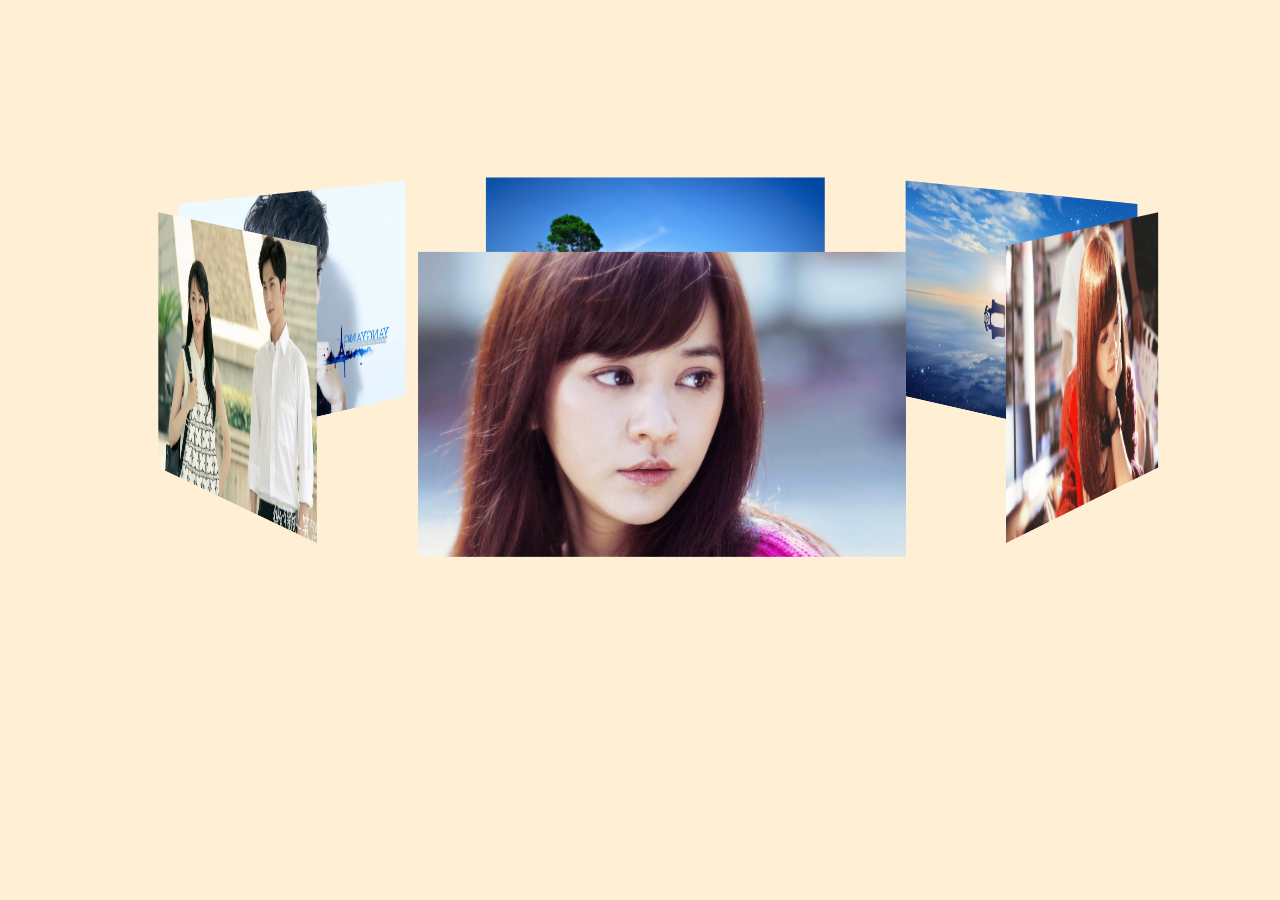
<file: 3d照片墙/3D照片墙.html>
<!DOCTYPE html>
<html lang="en">
<head>
    <meta charset="UTF-8">
    <title>3D照片墙</title>
    <style>
        body{
            background-color: papayawhip;
        }
        .photo-wall-3d{
            margin: 0 450px;
        }
        .stage{
            /*被设置perspective属性的父元素会被当成参考系*/
            perspective: 2500px;
        }
        .contains{
            transform-style: preserve-3d;
            background-color: yellow;
            /*把contains宽度设置为和图片宽度一致,保证旋转轴是图片的中心位置*/
            width: 400px;

            position: absolute;
            top: 200px;
            /*height: 100px;*/

            animation: rotate3D 15s infinite;
        }
        img{
            width: 400px;
            position: absolute;
        }

        /*!*创建关键帧动画*!*/
        @keyframes rotate3D {
            16.7%{transform: rotateY(60deg)}
            33.3%{transform: rotateY(120deg)}
            50%{transform: rotateY(180deg)}
            66.7%{transform: rotateY(240deg)}
            83.3%{transform: rotateY(300deg)}
            100%{transform: rotateY(360deg)}
        }
    </style>
</head>
<body>

<div class="photo-wall-3d">
    <div class="stage">
        <div class="contains">
            <img src="./images/05.jpg" style="transform: rotateY(0deg) translateZ(450px)">
            <img src="./images/06.jpg" style="transform: rotateY(60deg) translateZ(450px)">
            <img src="./images/07.jpg" style="transform: rotateY(120deg) translateZ(450px)">
            <img src="./images/08.jpg" style="transform: rotateY(180deg) translateZ(450px)">
            <img src="./images/09.jpg" style="transform: rotateY(240deg) translateZ(450px)">
            <img src="./images/10.jpg" style="transform: rotateY(300deg) translateZ(450px)">
        </div>
    </div>
</div>

</body>
</html>
</file>
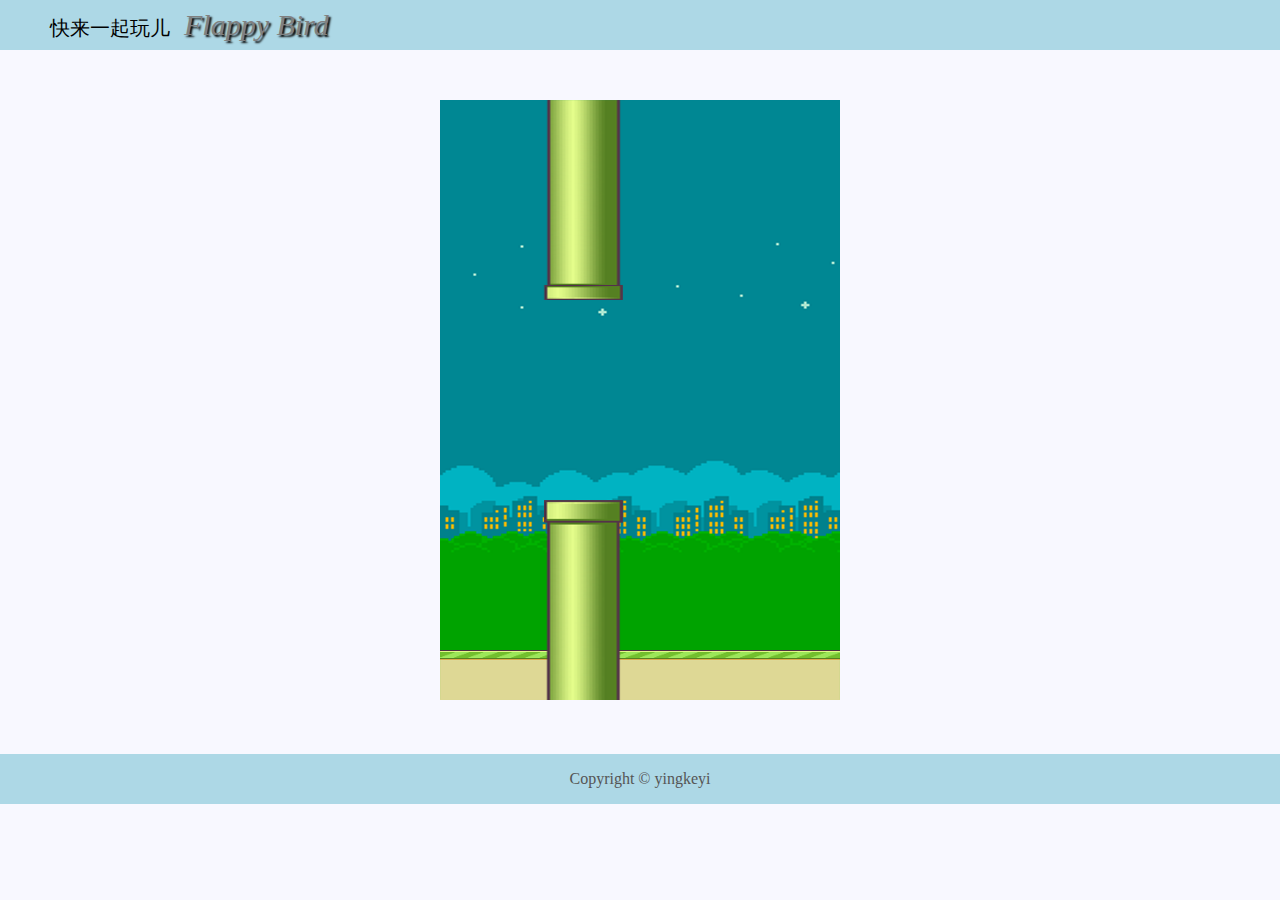
<file: Flappy Bird/flappy bird.html>
<!DOCTYPE html>
<html lang="en">
<head>
    <meta charset="UTF-8">
    <title></title>
    <style>
        @keyframes fb{
            0%{font-size: 30px}
            50%{font-size: 35px}
            100%{font-size: 40px}
        }
        #fb{
            text-shadow: #000000 2px 2px 2px;
            animation: fb 2s 100 linear;
        }
    </style>
</head>
<body onload="init()" style="background-color: ghostwhite;margin: 0;padding: 0;"> <!-- 文档全部加载完毕再调用init()方法 -->
<!-- 头部条开始 -->
<header style="width: 100%;height: 50px;background-color: lightblue;">
    <span style="font-size: 20px;font-family: 华文彩云;margin-left: 50px;line-height: 50px">快来一起玩儿&nbsp;&nbsp;</span>
    <span id="fb" style="font-size: 30px; color: gray;line-height: 50px"><i>Flappy Bird</i></span>
</header>
<!-- 游戏部分 -->
<p align="center" style="margin: 50px"> <!-- 使画布局中 -->
    <canvas style="background-color: lightblue;" width="400px" height="600" id="canvas"></canvas>
</p>
<!-- 脚部版权 -->
<footer style="text-align: center; line-height: 50px;height: 50px;background-color: lightblue;">
    <a href="#" style="text-decoration: none;color: #555555">Copyright &copy; yingkeyi</a>
</footer>
</body>
</html>
<script>
    var context;//创建图形上下文全局变量
    var cwidth = 400;
    var cheight = 600;
    var pipe_height = 200;//创建两根水管之间的距离
    var i = 0;
    var tid;
    var score = 0;
    var isOver = false;// 此行代码写不写都行
    //创建一个类，设置背景图片的基础属性
    function Bg(x,y,width,height,src){
        this.x = x;
        this.y = y;
        this.width = width;
        this.height = height;
        //创建一个空的图片对象
        var image = new Image();
        image.src = src;
        this.image = image;
        this.draw = bgDraw;//将背景图片绘制到图形上下文上
    }
    //创建一个类，设置上方水管图片的基础属性
    function TopPipe(x,y,width,height,src){
        this.x = x;
        this.y = y;
        this.width = width;
        this.height = height;
        //创建一个空的图片对象
        var image = new Image();
        image.src = src;
        this.image = image;
        this.draw = topPipeDraw;
    }
    //创建一个类，设置下方水管图片的基础属性
    function BottomPipe(x,y,width,height,src){
        this.x = x;
        this.y = y;
        this.width = width;
        this.height = height;
        //创建一个空的图片对象
        var image = new Image();
        image.src = src;
        this.image = image;
        this.draw = bottomPipeDraw;
    }
    //创建一个小鸟的类
    function Bird(x,y,width,height){
        this.x = x;
        this.y = y;
        this.width = width;
        this.height = height;
        this.draw = birdDraw;
    }
    //创建一个gameover的类
    function GameOver(x,y,width,height,src){
        this.x = x;
        this.y = y;
        this.width = width;
        this.height = height;
        var image = new Image();
        image.src = src;
        this.image = image;
        this.draw = gameOverDraw;
    }

//创建一个方法，绘制背景图片
    function bgDraw(){
        context.drawImage(this.image,this.x,this.y,this.width,this.height);
    }
//绘制上方水管图片
    function topPipeDraw(){
        context.drawImage(this.image,159,488,132,801,this.x,this.y,this.width,this.height);
    }
//绘制下方水管图片
    function bottomPipeDraw(){
        context.drawImage(this.image,9,478,132,801,this.x,this.y,this.width,this.height);
    }
//绘制小鸟动态图片
    function birdDraw(){
        i++;
        var image = new Image();
        image.src = "images/" + i % 3 + ".gif";
       /* this.image = image;
         context.drawImage(this.image,this.x,this.y,this.width,this.height); 等同于下行代码：*/
        context.drawImage(image,this.x,this.y,this.width,this.height);
    }
//绘制gameover图片
    function gameOverDraw(){
        context.drawImage(this.image,15,319,482,106,this.x,this.y,this.width,this.height);
    }

    var bg = new Bg(0,0,cwidth,cheight,"images/bg.png");
    var ground = new Bg(0,cheight - 50,cwidth,50,"images/ground.png");
    var topPipe = new TopPipe(cwidth/3,0,80,200,"images/pipe.png");
    var bottomPipe = new BottomPipe(cwidth/3,topPipe.height + pipe_height,80,300,"images/pipe.png");
    var bird = new Bird(cwidth/9,200,41,31);
    var gameOver = new GameOver(80,250,240,50,"images/pipe.png");

//循环动作
    var gravity = 5;//设置重力
    var speed = 5;//设置速度
    function cycleAction() {
        bird.y = bird.y + gravity;//设置小鸟的移动
        topPipe.x = topPipe.x - speed;//设置水管的移动
        bottomPipe.x = topPipe.x;
//        设置水管循环移动
        if (topPipe.x <= -topPipe.width) {
            topPipe.x = cwidth;
            //设置上方水管的随机高度为100~300
            topPipe.height = Math.random() * 200 + 100;
            bottomPipe.y = topPipe.height + pipe_height;
            //每次从右边出现新的水管，说明小鸟通过了前面的水管，让分数加1
            score++;
        }

        //设置碰撞: 碰撞上水管，碰撞下水管，碰撞地板
        // 小鸟碰撞上方水管
        var topPipeCondition = bird.x + bird.width >= topPipe.x && bird.y <= topPipe.y + topPipe.height && bird.x <= topPipe.x + topPipe.width;
        //小鸟碰撞下方水管
        var bottomPipeCondition = bird.x + bird.width >= topPipe.x && bird.x <= topPipe.x + topPipe.width && bird.y + bird.height >= bottomPipe.y;
        //小鸟碰撞地板
        var groundCondition = bird.y + bird.height >= ground.y;
        //如果满足以上任何一个条件，游戏都结束
        if (topPipeCondition || bottomPipeCondition || groundCondition) {
            //游戏结束，清除定时器
            clearInterval(tid);
            gameOver.draw();
            //弹出游戏结束等
            context.fillStyle = "rgb(255,255,255)";//设置填充色
            context.font = "30px Accent";//设置字体
            context.fillText("你获得了" + score + "分！", 100, 100);//设置填充文本
            //标记游戏结束
            isOver = true;
        }
    }
    //设置重新开始游戏
    function reAction(){
        if (isOver){
            //让窗口从当前位置重新加载
            window.location.reload();
        }
    }
//    设置小鸟的键盘控制
    function keydown(event){
        var event = event || window.event;
        if (event.keyCode == 38 || event.keyCode == 32){
            bird.y =  bird.y -30;
            if (bird.y <= 0){
                bird.y = 0;
            }
        }
    }

    //将所有图片绘制到canvas上
    function drawAllElements(){
        bg.draw();
        ground.draw();
        topPipe.draw();
        bottomPipe.draw();
        bird.draw();
        cycleAction();
    }
    function init(){
        var canvas = document.getElementById("canvas");
        // 获取到当前画布的图形上下文
        context = canvas.getContext("2d");

       tid =  setInterval(drawAllElements,100);
        document.onkeydown = keydown;
        document.onclick = reAction;
    }

</script>
</file>
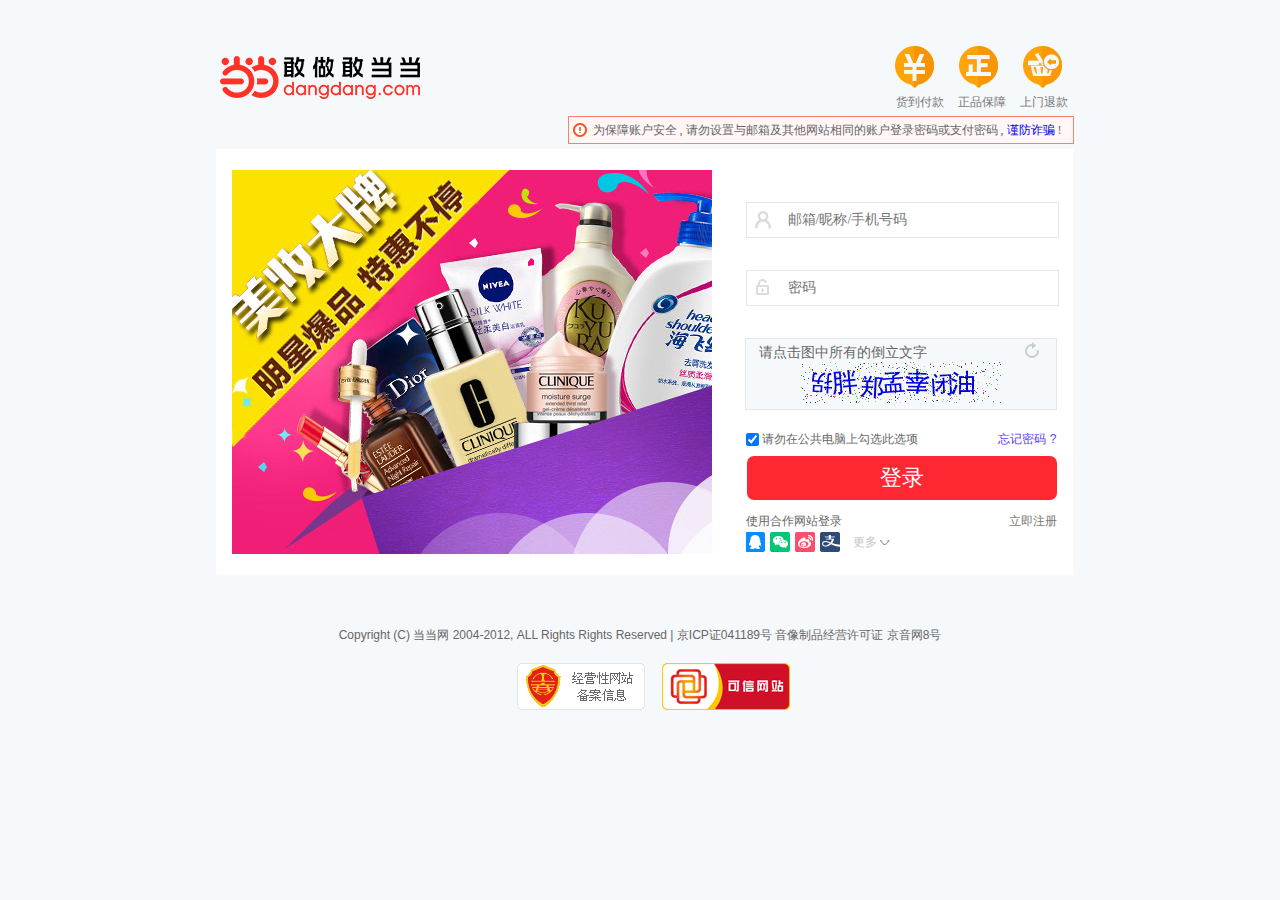
<file: 当当网/登录界面.html>
<!DOCTYPE html>
<html lang="en">
<head>
    <meta charset="UTF-8">
    <title>登录-当当网</title>
    <link rel="stylesheet" href="css/base.css"/>
    <link rel="stylesheet" href="css/登录界面.css"/>
    <script src="js/login.js"></script>
</head>
<body>
<!--头部logo开始-->
<div class="header">
    <div class="w">
        <div class="logo_l fl">
            <h2>当当</h2>
            <img src="images/登录界面/1.png" alt=""/>
        </div>
        <div class="logo_r fr">
            <img src="images/登录界面/4.png" alt=""/>
            <ul>
                <li><a href="">货到付款</a></li>
                <li><a href="">正品保障</a></li>
                <li><a href="">上门退款</a></li>
            </ul>
        </div>
    </div>
</div>
<!--头部logo结束-->

<!--警告开始-->
<div class="warm">
    <div class="w">
        <div class="warm_box">
            <img src="images/登录界面/5.png" alt=""/>
            <p>为保障账户安全 , 请勿设置与邮箱及其他网站相同的账户登录密码或支付密码 , <span>谨防诈骗</span> ! </p>
        </div>

    </div>
</div>
<div class="cl" style="height: 6px"></div>
<!--警告结束-->

<!--登录开始-->
<div class="content">
    <div class="w">
        <div class="login fr">
            <!--左开始-->
            <div class="login_l fl">
                <img src="images/登录界面/2.jpg" alt=""/>
            </div>
            <!-- 左结束-->

            <!-- 右开始-->
            <div class="login_r fr" id="login_r">
                <img src="images/登录界面/6.png" alt="" class="img1"/>
                <img src="images/登录界面/7.png" alt="" class="img2"/>
                <input type="text" placeholder="邮箱/昵称/手机号码" id="text" class="input1"/>
                <div class="div1"></div>
                <input type="password" placeholder="密码" id="password" class="input2"/>
                <div class="div2"></div>
            </div>
            <!-- 右结束-->
            <!--验证码开始 -->
            <div class="itcode fr">
                <p>请点击图中所有的倒立文字</p>
                <div class="img1"><img src="images/登录界面/3.png" alt=""/></div>
                <img src="images/登录界面/8.png" alt="" class="img2"/>
            <div class="cl"></div>
            </div>
            <!--验证码结束 -->
            
            <!-- checkbox开始-->
            <div class="c_box fr" id="c_box">
                <span class="span1 fl">
                    <input type="checkbox" checked="checked"/>
                    <span>请勿在公共电脑上勾选此选项</span>
                </span>
                <span class="fr span2 fr"><a href="">忘记密码 ?</a></span>
            </div>
            <!-- checkbox结束-->
            <!-- 登录按钮开始-->
            <div class="btn_login fr">
                <input type="submit" value="登录"/>
            </div>
            <!-- 登录按钮结束-->

            <!-- h合作网站开始-->
            <div class="partner fr">
                <p class="p_one">
                    <span>使用合作网站登录</span>
                    <a href="注册.html" class="fr">立即注册</a>
                </p>
                <p class="p_two">
                    <img src="images/登录界面/9.png" alt="" class="fl"/>
                    <span class="fl">更多</span>
                    <s><i>◇</i></s>
                </p>
            </div>
            <!-- 合作网站结束-->
        </div>
    </div>
</div>
<div class="cl"></div>
<!--登录结束-->

<!--footer开始-->
<div class="footer">
    <div class="w">
        <p>Copyright (C) 当当网 2004-2012, ALL Rights Rights Reserved | 京ICP证041189号 音像制品经营许可证 京音网8号</p>
        <div class="img">
            <img src="images/登录界面/10.png" alt=""/>
        </div>
    </div>
</div>
<!--footer结束-->
</body>
</html>
</file>
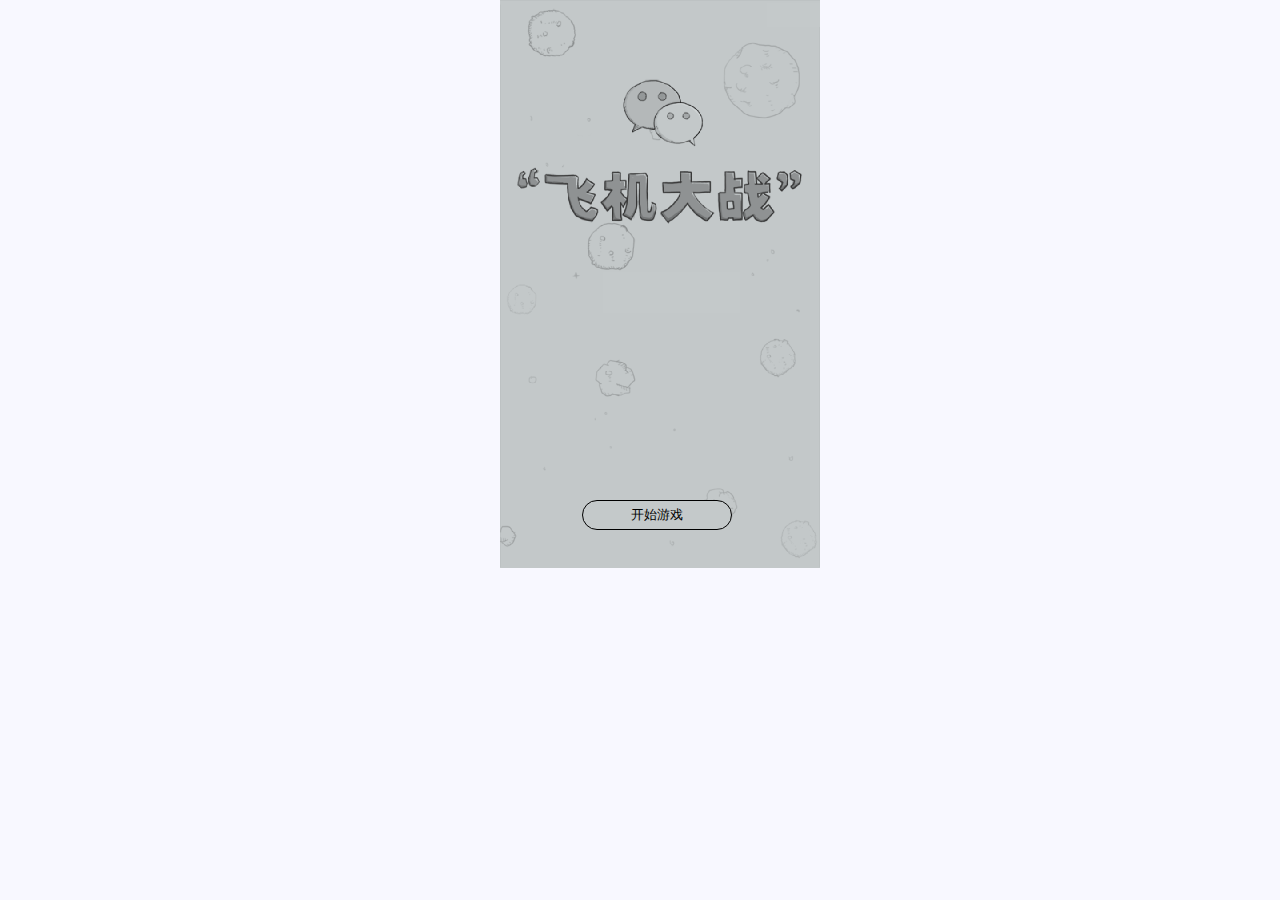
<file: 微信打飞机/微信打飞机.html>
<!DOCTYPE html>
<html lang="en">
<head>
    <meta charset="UTF-8">
    <title></title>
    <style type="text/css">
        /* * 总样式设置*/
        *{
            margin: 0;
            padding: 0;
        }
        #contentdiv{
            position: absolute;
            left: 500px;
        }
        #startdiv{
            width: 320px;
            height: 568px;
            background-image: url("开始背景.png");
            /*display: none;*/
        }
        button{
            /*按钮点击时没有轮廓的样式*/
            outline: none;
        }
        #startdiv button{
            position: absolute;
            top: 500px;
            left: 82px;
            width: 150px;
            height: 30px;
            border: 1px solid black;/*值与值之间用空格*/
            border-radius: 30px;
            background-color: #c4c9ca;
        }
        #maindiv{
            width: 320px;
            height: 568px;
            background-image: url("background_1.png");
            /*display: none;该div默认为不显示*/
            display: none;
        }
        /*目前没有img标签，后面的js部分会用js语言加入img标签，所以此处可以对img标签进行设置*/
        #maindiv img{
            position: absolute;
            /*z-index值越大，优先级越高（图片层叠）*/
            z-index: 1;
        }
        #scorediv{
            font-size: 16px;
            font-weight: bold;
            position: absolute;
            top: 10px;
            left: 10px;
            display: none;
        }
        #suspenddiv{
            position: absolute;
            top: 210px;
            left: 82px;
            display: none;
            z-index: 2;
        }
        #suspenddiv button{
            width: 150px;
            height: 30px;
            margin-bottom: 30px;
            border: 1px solid black;/*border 边框样式；solid实心的*/
            border-radius: 30px;/*该属性为元素添加圆角边框！*/
            background-color: #c4c9ca;
        }
        #enddiv{
            position: absolute;
            top: 210px;
            left: 75px;
            border: 1px solid gray;
            border-radius: 5px;
            text-align: center;
            background-color: #d7ddde;
            display: none;
            z-index: 2;
        }
        .planetext{
            width:160px;
            height:30px;
            line-height: 30px;
            font-size: 16px;
            font-weight: bold;
        }
        #planescore{
            width:160px;
            height: 80px;
            line-height: 80px;
            border-top: 1px solid gray;
            border-bottom: 1px solid gray;
            font-size: 16px;
            font-weight: bold;
        }
        #enddiv div{
            width: 160px;
            height: 50px;
        }
        #enddiv div button{
            margin-top: 10px;
            width: 90px;
            height: 30px;
            border: 1px solid gray;
            border-radius: 30px;
        }

    </style>
</head>
<body style="background-color: ghostwhite;">

<div id="contentdiv">
    <div id="startdiv">
        <button onclick="begin()">开始游戏</button>
    </div>
    <div id="maindiv">
       <div id="scorediv">
           <label>分数：</label>
           <label id="label">0</label>
       </div>
    </div>
    <div id="suspenddiv">
        <button>继续</button><br>
        <button>重新开始</button><br>
        <button>返回主页</button>
    </div>
    <div id="enddiv">
        <p class="planetext">飞机大战分数</p>
        <p id="planescore">0</p>
        <div><button onclick="jixu()">继续</button></div>
    </div>
</div>
<script type="text/javascript">
//获得主界面
    var mainDiv =document.getElementById("maindiv");
//获得开始界面
    var startdiv =document.getElementById("startdiv");
//获得游戏中分数显示界面
    var scorediv =document.getElementById("scorediv");
//获得分数界面
    var scorelabel =document.getElementById("label");
//获得暂停界面
    var suspenddiv =document.getElementById("suspenddiv");
//获得结束界面
    var enddiv =document.getElementById("enddiv");
//获得游戏结束后分数统计界面
    var planscore =document.getElementById("planescore");
//初始化分数
    var scores =0;
//    飞机类的创建
    function plan(hp,X,Y,sizeX,sizeY,score,dietime,sudu,boomimage,imagesrc){
        this.planX=X;
        this.planY=Y;
        this.plansizeX=sizeX;//图片宽度
        this.plansizeY=sizeY;//图片高度
//        飞机的图片
        this.imagenode=null;
//        飞机的血量
        this.planhp=hp;
//        飞机的分值大小
        this.planscore=score;
//        飞机爆炸时的图片
        this.planboomimage=boomimage;
//        飞机是否已经死亡
        this.planisdie=false;
//        飞机死亡后消失的时间
        this.plandietime=dietime;
//        飞机死亡时调用的延迟效果，和死亡时间搭配使用
        this.plandietimes=0;
//        飞机的移动速度
        this.plansudu=sudu;
//            飞机的移动行为
        this.planmove=function(){
            if(scores<=50000){
//                飞机style.top属性的设置
                this.imagenode.style.top=this.imagenode.offsetTop+this.plansudu+"px";
            }
            else if(scores>50000&&scores<=100000){
                this.imagenode.style.top=this.imagenode.offsetTop+this.plansudu+1+"px";
            }
            else if(scores>100000&&scores<150000){
                this.imagenode.style.top=this.imagenode.offsetTop+this.plansudu+2+"px";
            }
            else if(scores>150000&&scores<=200000){
                this.imagenode.style.top=this.imagenode.offsetTop+this.plansudu+3+"px";
            }
            else if(scores>200000&&scores<=300000){
                this.imagenode.style.top=this.imagenode.offsetTop+this.plansudu+4+"px";
            }
            else{
                this.imagenode.style.top=this.imagenode.offsetTop+this.plansudu+5+"px";
            }
        };
        this.init=function(){
//            createElement相当于创建一个img标签
            this.imagenode=document.createElement("img");
            this.imagenode.style.left=this.planX+"px";
            this.imagenode.style.top=this.planY+"px";
            this.imagenode.src=imagesrc;
//            appendChild将上面创建的img标签加入到mainDiv标签中
            mainDiv.appendChild(this.imagenode);
        }
//        将图片加载页面上去
        this.init();
    }
//    子弹类的创建
        function bullet(X,Y,sizeX,sizeY,imagesrc){
            this.bulletX=X;
            this.bulletY=Y;
            this.bulletimage=null;
//            子弹攻击力
            this.bulletattach=1;
            this.bulletsizeX=sizeX;
            this.bulletsizeY=sizeY;
//            子弹的移动行为
            this.bulletmove=function(){
                this.bulletimage.style.top=this.bulletimage.offsetTop-20+"px";
            };
            this.init=function(){
                this.bulletimage=document.createElement("img");
                this.bulletimage.style.left=this.bulletX+"px";
                this.bulletimage.style.top=this.bulletY+"px";
                this.bulletimage.src=imagesrc;
//            appendChild将上面创建的img标签加入到mainDiv标签中
                mainDiv.appendChild(this.bulletimage);
            };
            this.init();
        }
//创建一个函数，调用的时候输入两个数，该函数最后返回的结果是其两个数之间的随机数
    function random(min,max){
//        floor 取整   Math.random()输出0~1之间的小数
        return Math.floor(min+(max-min)*Math.random());
    }
//敌方飞机的类
    function enemy(hp,a,b,sizeX,sizeY,score,dietime,sudu,boomimage,imagesrc){
//        plan(hp,random(a,b),-100,sizeX,sizeY,score,dietime,sudu,boomimage,imagesrc);等同于下行代码
        plan.call(this,hp,random(a,b),-100,sizeX,sizeY,score,dietime,sudu,boomimage,imagesrc);
    }
//我方飞机的类
    function ourplan(X,Y){
        var imagesrc="我的飞机.gif";
//        plan(1,X,Y,66,80,0,660,0,"本方飞机爆炸.gif",imagesrc);等同于下行代码
        plan.call(this,1,X,Y,66,80,0,660,0,"本方飞机爆炸.gif",imagesrc);
//        setAttribute 是设置属性，第一个参数是设置什么属性，第二个参数是属性值
        this.imagenode.setAttribute("id","ourplan");
    }
//    创建单行子弹类
    function oddbullet(X,Y){
//        调用一个对象的一个方法，以另一个对象替换当前对象
//        bullet(X,Y,6,14,"bullet1.png");等同于下行
        bullet.call(this,X,Y,6,14,"bullet1.png");
    }
//创建本方飞机对象
    var selfplan =new ourplan(120,485);
//拿到id 为 ourplan 的图片对象，就是拿到 本方飞机 图片
    var ourPlan =document.getElementById("ourplan");
//本方飞机的移动
    var yidong =function(){
//        window.event 获取用户的行为（键盘/鼠标点击等） ||arguments[0]多浏览器兼容的操作
//        获取用户的行为作为一个事件保存下来
       var oevent =window.event||arguments[0];
//        oevent.srcElement||oevent.target 获得触发事件的元素
        var chufa =oevent.srcElement||oevent.target;
//        clientX 获得当前事件触发时鼠标的X坐标   -500是因为整个div有一个500的偏移
//        通过换算，selfplanX selfplanY 代表了鼠标在整个游戏界面的位置
        var selfplanX =oevent.clientX-500;
        var selfplanY =oevent.clientY;
//        为了让飞机的中心停在鼠标上
        ourPlan.style.left =selfplanX-selfplan.plansizeX/2+"px";
        ourPlan.style.top =selfplanY-selfplan.plansizeY/2+"px";
    }

//暂停事件
    var number =0;
    var zanting =function(){
        if(number ==0){
//            暂停页面出现
          suspenddiv.style.display="block";
//           判断浏览是否支持 removeEventListener  这个方法  IE9以下浏览器不支持该方法
            if(document.removeEventListener){
                mainDiv.removeEventListener("mousemove",yidong,true);
                bodyobj.removeEventListener("mousemove",bianjie,true);
            }
//            detachEvent  IE9以下版本支持该方法
            else if(document.detachEvent){
                mainDiv.detachEvent("onmousemove",yidong);
                bodyobj.detachEvent("onmousemove",bianjie);
            }
//            移除定时器
            clearInterval(set);
            number =1;
        }
        else{
            suspenddiv.style.display ="none";
            if(document.addEventListener){
                mainDiv.addEventListener("mousemove",yidong,true);
                bodyobj.addEventListener("mousemove",bianjie,true);
            }
            else if(document.addEventListener){
                mainDiv.addEventListener("mousemove",yidong);
                bodyobj.addEventListener("mousemove",bianjie);
            }
            set =setInterval(start,20);
            number =0;
        }
    }
//判断本方飞机是否移出边界，如果移出边界则取消 mousemove 事件，反之加上 mousemove 事件
    var bianjie =function(){
        var oevent =window.event||arguments[0];
        var bodyobjX =oevent.clientX-500;
        var bodyobjY =oevent.clientY;
        if(bodyobjX<5||bodyobjX>315||bodyobjY<0||bodyobjY>568){
            if(document.removeEventListener){
                mainDiv.removeEventListener("mousemove",yidong,true);
            }
            else if(document.detachEvent){
                mainDiv.detachEvent("onmousemove",yidong)
            }
        }
        else{
            if(document.addEventListener){
                mainDiv.addEventListener("mousemove",yidong,true);
            }
            else if(document.attachEvent){
                mainDiv.attachEvent("onmousemove",yidong)
            }
        }
    }
//getElementsByTagName 拿到指定标签名的对象的集合(数组）
    var bodyobj =document.getElementsByTagName("body")[0];
//给页面上的元素添加观察者
    if(document.addEventListener){
//        为本方飞机添加移动和暂停
        mainDiv.addEventListener("mousemove",yidong,true);
//        为本方飞机添加暂停事件
        selfplan.imagenode.addEventListener("click",zanting,true);
//        为 body 添加判断本方飞机移出边界事件
        bodyobj.addEventListener("mousemove",bianjie,true);
//        为暂停界面的 继续 按钮添加点击事件
        suspenddiv.getElementsByTagName("button")[0].addEventListener("click",zanting,true);
//        为暂停界面的 返回主页 按钮添加点击事件
        suspenddiv.getElementsByTagName("button")[2].addEventListener("click",jixu,true);
    }
    else if(document.attachEvent){
//        为本方飞机添加移动
        mainDiv.attachEvent("onmousemove",yidong);
//        为本方飞机添加暂停事件
        selfplan.imagenode.attachEvent("onclick",zanting);
//        为 body 添加判断本方飞机移出边界事件
        bodyobj.attachEvent("onmousemove",bianjie);
//        为暂停界面的 继续 按钮添加点击事件
        suspenddiv.getElementsByTagName("button")[0].addEventListener("onclick",zanting);
//        为暂停界面的 返回主页 按钮添加点击事件
        suspenddiv.getElementsByTagName("button")[2].addEventListener("onclick",jixu);
    }
//初始化隐藏本方飞机
    selfplan.imagenode.style.display="none";




/*
 敌机对象数组
 */
var enemys=[];

/*
 子弹对象数组
 */
var bullets=[];
var mark=0;
var mark1=0;
var backgroundPositionY=0;
/*
 开始函数
 */
function start(){
    mainDiv.style.backgroundPositionY=backgroundPositionY+"px";
    backgroundPositionY+=0.5;
    if(backgroundPositionY==568){
        backgroundPositionY=0;
    }
    mark++;
    /*
     创建敌方飞机
     */

    if(mark==20){
        mark1++;
        //中飞机
        if(mark1%5==0){
            enemys.push(new enemy(6,25,274,46,60,5000,360,random(1,3),"中飞机爆炸.gif","enemy3_fly_1.png"));
        }
        //大飞机
        if(mark1==20){
            enemys.push(new enemy(12,57,210,110,164,30000,540,1,"大飞机爆炸.gif","enemy2_fly_1.png"));
            mark1=0;
        }
        //小飞机
        else{
            enemys.push(new enemy(1,19,286,34,24,1000,360,random(1,4),"小飞机爆炸.gif","enemy1_fly_1.png"));
        }
        mark=0;
    }

    /*
     移动敌方飞机
     */
    var enemyslen=enemys.length;
    for(var i=0;i<enemyslen;i++){
        if(enemys[i].planisdie!=true){
            enemys[i].planmove();
        }
        /*
         如果敌机超出边界,删除敌机
         */
        if(enemys[i].imagenode.offsetTop>568){
            mainDiv.removeChild(enemys[i].imagenode);
            enemys.splice(i,1);
            enemyslen--;
        }
        //当敌机死亡标记为true时，经过一段时间后清除敌机
        if(enemys[i].planisdie==true){
            enemys[i].plandietimes+=20;
            if(enemys[i].plandietimes==enemys[i].plandietime){
                mainDiv.removeChild(enemys[i].imagenode);
                //数组中移除i元素  从哪里开始删除几个  i位置开始删除1个
                enemys.splice(i,1);
                enemyslen--;
            }
        }
    }

    /*
     创建子弹
     */
    if(mark%5==0){
        bullets.push(new oddbullet(parseInt(selfplan.imagenode.style.left)+31,parseInt(selfplan.imagenode.style.top)-10));
        bullets.push(new oddbullet(parseInt(selfplan.imagenode.style.left)+21,parseInt(selfplan.imagenode.style.top)-10));
        bullets.push(new oddbullet(parseInt(selfplan.imagenode.style.left)+41,parseInt(selfplan.imagenode.style.top)-10));
//        bullets.push(new oddbullet(parseInt(selfplan.imagenode.style.left)+51,parseInt(selfplan.imagenode.style.top)-10));
//        bullets.push(new oddbullet(parseInt(selfplan.imagenode.style.left)+11,parseInt(selfplan.imagenode.style.top)-10));
//        bullets.push(new oddbullet(parseInt(selfplan.imagenode.style.left)+61,parseInt(selfplan.imagenode.style.top)-10));
//        bullets.push(new oddbullet(parseInt(selfplan.imagenode.style.left)+71,parseInt(selfplan.imagenode.style.top)-10));
//        bullets.push(new oddbullet(parseInt(selfplan.imagenode.style.left)+81,parseInt(selfplan.imagenode.style.top)-10));
//        bullets.push(new oddbullet(parseInt(selfplan.imagenode.style.left)+91,parseInt(selfplan.imagenode.style.top)-10));
//        bullets.push(new oddbullet(parseInt(selfplan.imagenode.style.left)+101,parseInt(selfplan.imagenode.style.top)-10));
//        bullets.push(new oddbullet(parseInt(selfplan.imagenode.style.left)+111,parseInt(selfplan.imagenode.style.top)-20));
//        bullets.push(new oddbullet(parseInt(selfplan.imagenode.style.left)+1,parseInt(selfplan.imagenode.style.top)-20));


//        十二行子弹
    }

    /*
     移动子弹
     */
    var bulletslen=bullets.length;
    for(var i=0;i<bulletslen;i++){
        bullets[i].bulletmove();
        /*
         如果子弹超出边界,删除子弹
         */
        if(bullets[i].bulletimage.offsetTop<0){
            mainDiv.removeChild(bullets[i].bulletimage);
            bullets.splice(i,1);
            bulletslen--;
        }
    }

    /*
     碰撞判断
     */
    for(var k=0;k<bulletslen;k++){
        for(var j=0;j<enemyslen;j++){
            //判断碰撞本方飞机
            if(enemys[j].planisdie==false){
                if(enemys[j].imagenode.offsetLeft+enemys[j].plansizeX>=selfplan.imagenode.offsetLeft&&enemys[j].imagenode.offsetLeft<=selfplan.imagenode.offsetLeft+selfplan.plansizeX){
                    if(enemys[j].imagenode.offsetTop+enemys[j].plansizeY>=selfplan.imagenode.offsetTop+40&&enemys[j].imagenode.offsetTop<=selfplan.imagenode.offsetTop-20+selfplan.plansizeY){
                        //碰撞本方飞机，游戏结束，统计分数
                        selfplan.imagenode.src="本方飞机爆炸.gif";
                        enddiv.style.display="block";
                        planscore.innerHTML=scores;
                        if(document.removeEventListener){
                            mainDiv.removeEventListener("mousemove",yidong,true);
                            bodyobj.removeEventListener("mousemove",bianjie,true);
                        }
                        else if(document.detachEvent){
                            mainDiv.detachEvent("onmousemove",yidong);
                            bodyobj.removeEventListener("mousemove",bianjie,true);
                        }
                        clearInterval(set);
                    }
                }
                //判断子弹与敌机碰撞
                if((bullets[k].bulletimage.offsetLeft+bullets[k].bulletsizeX>enemys[j].imagenode.offsetLeft)&&(bullets[k].bulletimage.offsetLeft<enemys[j].imagenode.offsetLeft+enemys[j].plansizeX)){
                    if(bullets[k].bulletimage.offsetTop<=enemys[j].imagenode.offsetTop+enemys[j].plansizeY&&bullets[k].bulletimage.offsetTop+bullets[k].bulletsizeY>=enemys[j].imagenode.offsetTop){
                        //敌机血量减子弹攻击力
                        enemys[j].planhp=enemys[j].planhp-bullets[k].bulletattach;
                        //敌机血量为0，敌机图片换为爆炸图片，死亡标记为true，计分
                        if(enemys[j].planhp==0){
                            scores=scores+enemys[j].planscore;
                            scorelabel.innerHTML=scores;
                            enemys[j].imagenode.src=enemys[j].planboomimage;
                            enemys[j].planisdie=true;
                        }
                        //删除子弹
                        mainDiv.removeChild(bullets[k].bulletimage);
                        bullets.splice(k,1);
                        bulletslen--;
                        break;
                    }
                }
            }
        }
    }
}




//开始游戏按钮点击事件
var set;
function begin(){
    startdiv.style.display ="none";
    mainDiv.style.display ="block";
    selfplan.imagenode.style.display ="block";
    scorediv.style.display ="block";
//        调用开始函数
    set=setInterval(start,20);
}
//游戏结束后点击 继续 按钮事件
    function jixu(){
//        强迫浏览器刷新当前页面，true 从服务端取最新的页面，false 从缓存器读取数据。在这里相当于F5刷新
        location.reload(true);
    }
</script>
</body>
</html>
</file>
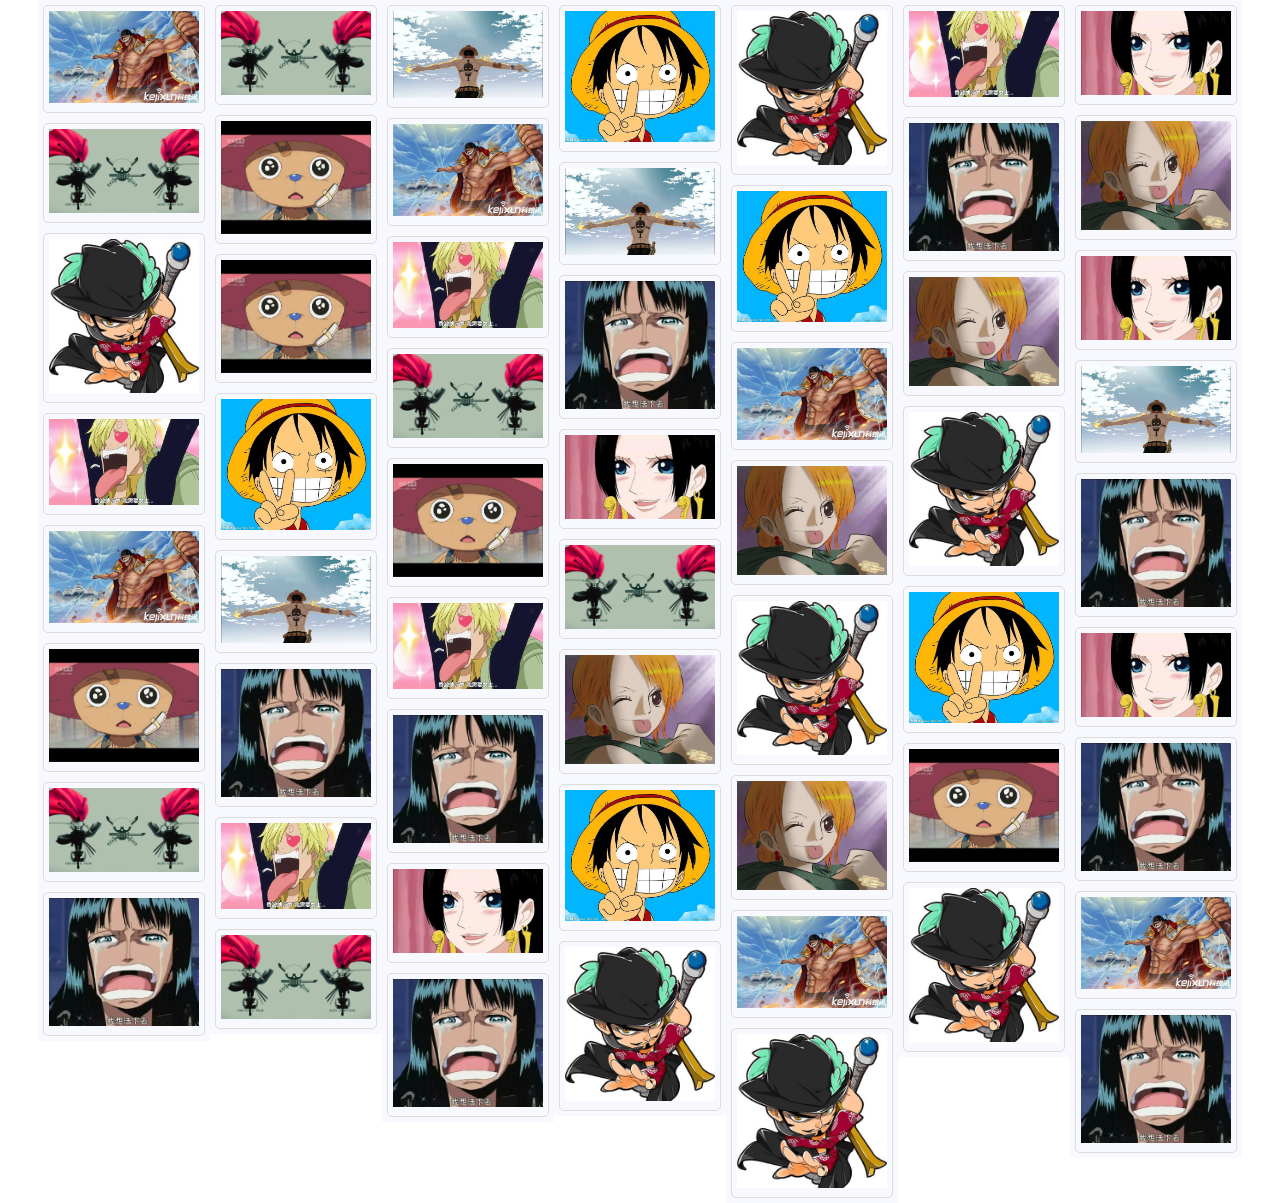
<file: 瀑布流/瀑布流.html>
<!DOCTYPE html>
<html lang="en">
<head>
    <meta charset="UTF-8">
    <title>Title</title>
    <style type="text/css">
        *{
            margin: 0px;
            padding: 0px;
            /*text-align: center;*/
        }

        #container{
            position: relative;
            /*left: 50%;*/
        }
        .box{
            padding: 5px;
            float: left;
            background-color: ghostwhite;
        }
        .box_img{
            padding: 5px;
            border:1px solid gainsboro;
             /*阴影效果*/
            /*box-shadow: 0 0 5px red;*/
            border-radius: 5px;
        }
        .box_img img{
            width: 150px;
            height: auto;
        }
    </style>
    <script>
        window.onload = function () {
            var boxs = document.getElementsByClassName("box");
            console.log(boxs);
            function imgLocation(parent, content){
                var cparent = document.getElementById(parent);
                var boxs = document.getElementsByClassName("box");
                console.log(boxs);
                console.log(boxs.length);
                var boxWidth = boxs[0].offsetWidth;
                console.log(boxWidth);//172
                var clientWidth = document.documentElement.clientWidth;
                console.log(clientWidth);//1168
                var cols = parseInt(clientWidth / boxWidth);
//                alert(cols);
//                alert(clientWidth);
//                alert(boxWidth);
                cparent.style.width = boxWidth * cols + "px";
                cparent.style.margin = "0 auto";//因为container的宽度并没有设置，所以在这里用js设置这行代码。

                var boxHeightArr = [];
                for (var i = 0; i < boxs.length; i++){
                    if (i < cols){

                        boxHeightArr[boxHeightArr.length] = boxs[i].offsetHeight;
                    }else {
                        var minheight = Math.min.apply(null, boxHeightArr);
                        console.log(minheight);
                        var minIndex = getMinHeightLocation(boxHeightArr, minheight);

                        boxs[i].style.position = "absolute";
                        boxs[i].style.top = minheight + "px";
                        boxs[i].style.left = minIndex * boxWidth + "px";
                        boxHeightArr[minIndex] = boxHeightArr[minIndex] + boxs[i].offsetHeight;

                    }
                }

            }
            imgLocation("container");

            // 获取最小高度图片的下标
            function getMinHeightLocation(boxHeightarr, minH) {
                for(var i in boxHeightarr){
                    if (boxHeightarr[i] == minH){
                        return i;
                    }
                }
            }
            var imgData = {
                "data" :[{"src" : "1.jpg"},{"src" : "2.jpg"},{"src" : "3.jpg"},{"src" : "8.jpg"},{"src" : "6.jpg"},{"src" : "4.jpg"},{"src" : "8.jpg"},{"src" : "5.jpg"},{"src" : "9.jpg"},{"src" : "10.jpg"}]
            };

            // 当移到最后一张图片时,创造节点
            window.onscroll = function () {
                var container = document.getElementById("container");
                if (checkFlag()){
                   for(var j = 0; j < imgData.data.length; j++){
                       console.log("1");
                       var newBox = document.createElement("div");
                       newBox.className = "box";
                       container.appendChild(newBox);
                       var newBoxImg = document.createElement("div");
                       newBoxImg.className = "box_img";
                       newBox.appendChild(newBoxImg);
                       var newImg = document.createElement("img");
                       newImg.src = "img/" + imgData.data[j].src;
                       console.log(newImg);
                       newBoxImg.appendChild(newImg);
                    }
               }
                // 创造完节点后,还需要重新布局
                imgLocation("container");

            }

            function checkFlag() {
                var lastBoxHeight = boxs[boxs.length - 1].offsetTop;
                var scrollTop = document.documentElement.scrollTop || document.body.scrollTop;
                console.log(scrollTop);
                var pageHeight = document.documentElement.clientHeight || document.body.clientHeight;
                console.log(lastBoxHeight+":"+ scrollTop +":"+ pageHeight);

                if (lastBoxHeight < (scrollTop + pageHeight)){
                    return true;
                }
            }

//            checkFlag();
        }

    </script>
</head>
<body>
<div id="container">
    <!--// 用来承载图片的大小-->
    <div class="box">
        <div class="box_img">
            <img src="img/1.jpg">
        </div>
    </div>
    <div class="box">
        <div class="box_img">
            <img src="img/2.jpg">
        </div>
    </div>
    <div class="box">
        <div class="box_img">
            <img src="img/3.jpg">
        </div>
    </div>
    <div class="box">
        <div class="box_img">
            <img src="img/4.jpg">
        </div>
    </div>
    <div class="box">
        <div class="box_img">
            <img src="img/5.jpg">
        </div>
    </div>
    <div class="box">
        <div class="box_img">
            <img src="img/6.jpg">
        </div>
    </div>
    <div class="box">
        <div class="box_img">
            <img src="img/7.jpg">
        </div>
    </div>
    <div class="box">
        <div class="box_img">
            <img src="img/8.jpg">
        </div>
    </div>
    <div class="box">
        <div class="box_img">
            <img src="img/9.jpg">
        </div>
    </div>
    <div class="box">
        <div class="box_img">
            <img src="img/10.jpg">
        </div>
    </div><div class="box">
    <div class="box_img">
        <img src="img/1.jpg">
    </div>
</div>
    <div class="box">
        <div class="box_img">
            <img src="img/2.jpg">
        </div>
    </div>
    <div class="box">
        <div class="box_img">
            <img src="img/3.jpg">
        </div>
    </div>
    <div class="box">
        <div class="box_img">
            <img src="img/4.jpg">
        </div>
    </div>
    <div class="box">
        <div class="box_img">
            <img src="img/5.jpg">
        </div>
    </div>
    <div class="box">
        <div class="box_img">
            <img src="img/6.jpg">
        </div>
    </div>
    <div class="box">
        <div class="box_img">
            <img src="img/7.jpg">
        </div>
    </div>
    <div class="box">
        <div class="box_img">
            <img src="img/8.jpg">
        </div>
    </div>
    <div class="box">
        <div class="box_img">
            <img src="img/9.jpg">
        </div>
    </div>
    <div class="box">
        <div class="box_img">
            <img src="img/10.jpg">
        </div>
    </div><div class="box">
    <div class="box_img">
        <img src="img/1.jpg">
    </div>
</div>
    <div class="box">
        <div class="box_img">
            <img src="img/2.jpg">
        </div>
    </div>
    <div class="box">
        <div class="box_img">
            <img src="img/3.jpg">
        </div>
    </div>
    <div class="box">
        <div class="box_img">
            <img src="img/4.jpg">
        </div>
    </div>
    <div class="box">
        <div class="box_img">
            <img src="img/5.jpg">
        </div>
    </div>
    <div class="box">
        <div class="box_img">
            <img src="img/6.jpg">
        </div>
    </div>
    <div class="box">
        <div class="box_img">
            <img src="img/7.jpg">
        </div>
    </div>
    <div class="box">
        <div class="box_img">
            <img src="img/8.jpg">
        </div>
    </div>
    <div class="box">
        <div class="box_img">
            <img src="img/9.jpg">
        </div>
    </div>
    <div class="box">
        <div class="box_img">
            <img src="img/10.jpg">
        </div>
    </div>
    <div class="box">
        <div class="box_img">
            <img src="img/1.jpg">
        </div>
    </div>
    <div class="box">
        <div class="box_img">
            <img src="img/2.jpg">
        </div>
    </div>
    <div class="box">
        <div class="box_img">
            <img src="img/3.jpg">
        </div>
    </div>
    <div class="box">
        <div class="box_img">
            <img src="img/4.jpg">
        </div>
    </div>
    <div class="box">
        <div class="box_img">
            <img src="img/5.jpg">
        </div>
    </div>
    <div class="box">
        <div class="box_img">
            <img src="img/6.jpg">
        </div>
    </div>
    <div class="box">
        <div class="box_img">
            <img src="img/7.jpg">
        </div>
    </div>
    <div class="box">
        <div class="box_img">
            <img src="img/8.jpg">
        </div>
    </div>
    <div class="box">
        <div class="box_img">
            <img src="img/9.jpg">
        </div>
    </div>
    <div class="box">
        <div class="box_img">
            <img src="img/10.jpg">
        </div>
    </div>
    <div class="box">
        <div class="box_img">
            <img src="img/10.jpg">
        </div>
    </div>
    <div class="box">
        <div class="box_img">
            <img src="img/10.jpg">
        </div>
    </div>
    <div class="box">
        <div class="box_img">
            <img src="img/8.jpg">
        </div>
    </div>
    <div class="box">
        <div class="box_img">
            <img src="img/9.jpg">
        </div>
    </div>
    <div class="box">
        <div class="box_img">
            <img src="img/2.jpg">
        </div>
    </div>
    <div class="box">
        <div class="box_img">
            <img src="img/4.jpg">
        </div>
    </div>
    <div class="box">
        <div class="box_img">
            <img src="img/6.jpg">
        </div>
    </div>
    <div class="box">
        <div class="box_img">
            <img src="img/7.jpg">
        </div>
    </div>
    <div class="box">
        <div class="box_img">
            <img src="img/5.jpg">
        </div>
    </div>
    <div class="box">
        <div class="box_img">
            <img src="img/1.jpg">
        </div>
    </div>
    <div class="box">
        <div class="box_img">
            <img src="img/10.jpg">
        </div>
    </div>
    <div class="box">
        <div class="box_img">
            <img src="img/1.jpg">
        </div>
    </div>
    <div class="box">
        <div class="box_img">
            <img src="img/2.jpg">
        </div>
    </div>
    <div class="box">
        <div class="box_img">
            <img src="img/5.jpg">
        </div>
    </div><div class="box">
    <div class="box_img">
        <img src="img/10.jpg">
    </div>
</div>
    <div class="box">
        <div class="box_img">
            <img src="img/10.jpg">
        </div>
    </div><div class="box">
    <div class="box_img">
        <img src="img/5.jpg">
    </div>
</div>

</div>
</body>
</html>
</file>
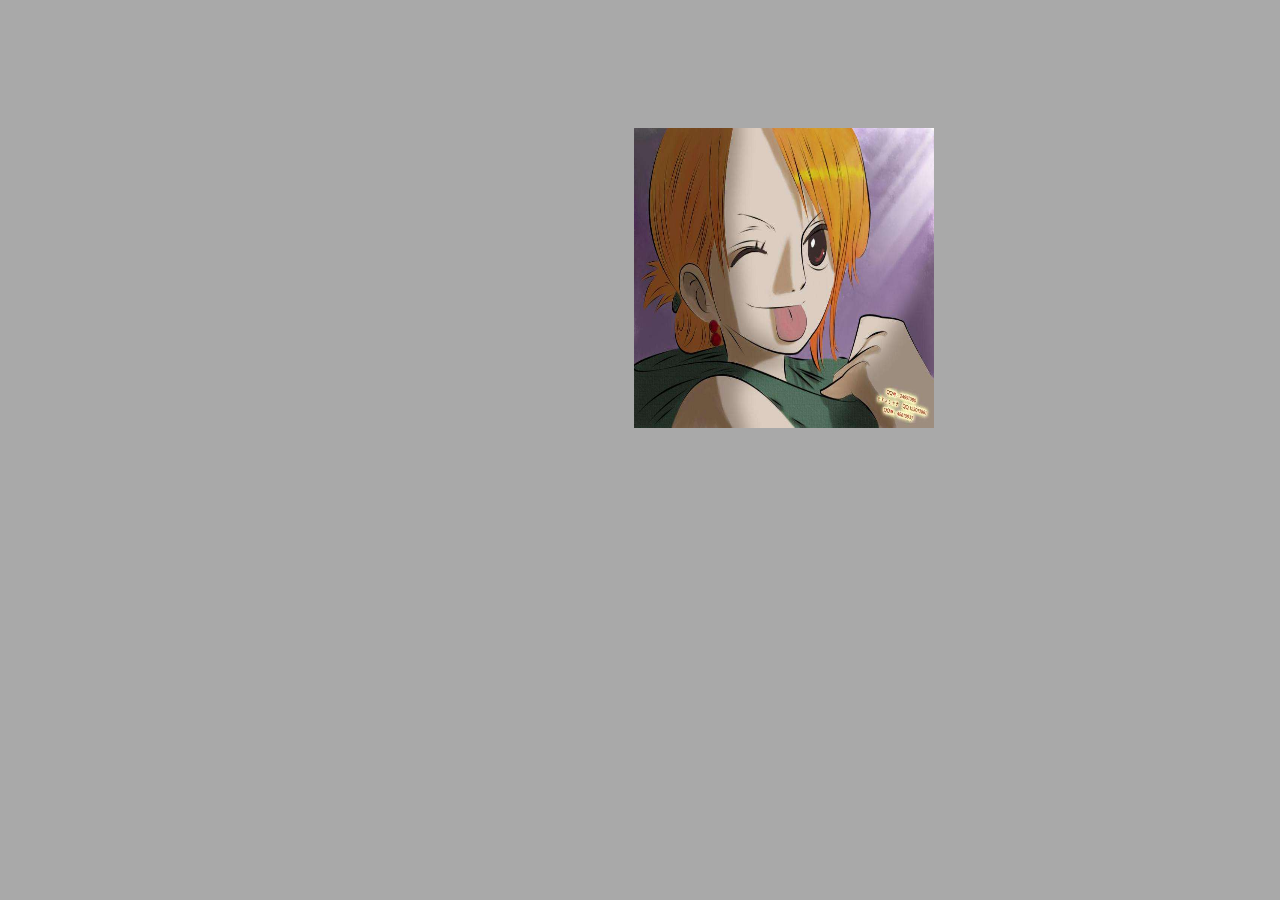
<file: 立方体动画/绘制立方体.html>
<!DOCTYPE html>
<html lang="zh-CN">
<head>
    <meta charset="UTF-8">
    <title>绘制立方体</title>

    <style>
        body{
            transform-style: preserve-3d;
            background-color: darkgray;
        }
        /*步骤*/
        /*01 先有一个立方体 当立方体正对着我们的视线的时候 最容易绘制，此时不仅角度容易计算，而且显示在眼前的 只有一个面*/
        /*通用设置*/
        div {
            width: 300px;
            height: 300px;
            /*background-color: red;*/
            position: absolute;
            top: 40%;
            left: 40%;

            font-size: 100px;
            text-align: center;
            line-height: 200px;
            color: white;
            text-shadow: 0 0 10px green;
        }
        /*顶部*/
        .wrap div:nth-child(1){
            background-color: aqua;
            transform-origin: top;
            transform: rotateX(90deg);
        }
        /*底部*/
        div:nth-child(2){
            background-color: orange;
            transform-origin: bottom;
            transform: rotateX(270deg);
        }
        /*左边*/
        div:nth-child(3){
            background-color: yellow;
            transform-origin: left;
            transform: rotateY(270deg);
        }
        /*右边*/
        div:nth-child(4){
            background-color: green;
            transform-origin: right;
            transform: rotateY(90deg);
        }
        /*前面*/
        div:nth-child(5){
            background-color: blue;
            transform: translateZ(300px);
        }
        /*后面*/
        div:nth-child(6){
            background-color: purple;
            transform: rotateY(180deg);
        }

        /*02 立方体准备完毕，开始旋转展示*/
        .wrap {
            transform-style: preserve-3d;
            transition: transform 10s;
        }

        /*.wrap:hover {*/
            /*transform: rotateX(1000deg) rotateY(1000deg) rotateZ(1000deg) translate(100px,100px);*/
        /*}*/
        @keyframes translate3D {
            33.3%{transform: rotate3D(-1,1,1,-160deg)}

            50%{transform: rotate3D(1,1,1,260deg)}
            66.6%{transform: rotate3D(2,4,6,350deg)}

            80%{transform: translate3D(150px,300px,-400px)}
            100%{transform: rotate3D(-1,1,1,-160deg)}
        }

        .wrap{
            animation: translate3D 15s infinite ;
        }
        
    </style>

</head>

<body>

<div class="wrap">
    <div><img src="images/4.jpg" width="300" height="300" alt=""></div>
    <div><img src="images/6.jpg" width="300" height="300" alt=""></div>
    <div><img src="images/7.jpg" width="300" height="300" alt=""></div>
    <div><img src="images/8.jpg" width="300" height="300" alt=""></div>
    <div><img src="images/9.jpg" width="300" height="300" alt=""></div>
    <div><img src="images/10.jpg" width="300" height="300" alt=""></div>
</div>
<!--<script>-->
    <!--document.querySelector('.wrap').style.transform= 'rotateX('+1000+'deg) rotateY('+1000+'deg) rotateZ('+1000+'deg) translate('+100+'px,'+100+'px)';-->
<!--</script>-->
</body>
</html>
</file>
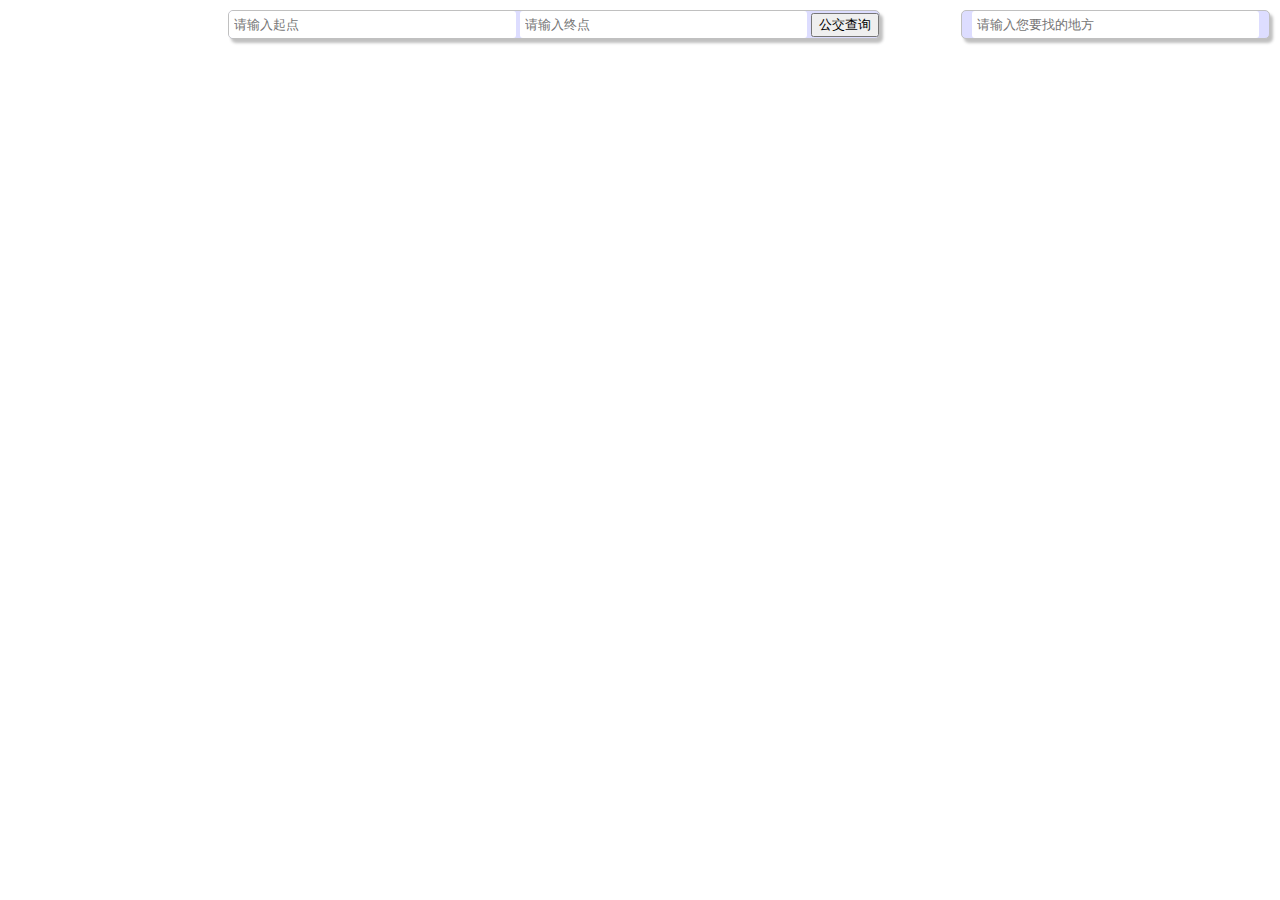
<file: 高德地图/高德地图.html>
<!doctype html>
<html>
<head>
    <meta charset="utf-8">
    <meta http-equiv="X-UA-Compatible" content="IE=edge">
    <meta name="viewport" content="initial-scale=1.0, user-scalable=no, width=device-width">
    <title>我的高德地图</title>
    <!--<link rel="stylesheet" href="http://cache.amap.com/lbs/static/main.css?v=1.0"/>-->
    <script type="text/javascript"
            src="https://webapi.amap.com/maps?v=1.3&key=68ba3e6470e6aecde4674df8a4601556"></script>
    <style type="text/css">
        html, body {
            margin: 0;
            height: 100%;
            width: 100%;
            position: absolute;
        }

        #mapContainer {
            position: absolute;
            top: 0;
            left: 0;
            right: 0;
            bottom: 0;
            width: 100%;
            height: 100%;
        }

        #tip {
            background-color: #fff;
            padding-left: 10px;
            padding-right: 10px;
            position: absolute;
            font-size: 12px;
            right: 10px;
            top: 20px;
            border-radius: 3px;
            border: 1px solid #ccc;
            line-height: 30px;
        }


        /*body, html {*/
        /*height: 100%;*/
        /*margin: 0px;*/
        /*font: 12px Helvetica, 'Hiragino Sans GB', 'Microsoft Yahei', '微软雅黑', Arial;*/
        /*}*/

        #tip {
            background-color: #ddf;
            color: #333;
            border: 1px solid silver;
            box-shadow: 3px 4px 3px 0px silver;
            position: absolute;
            top: 10px;
            right: 10px;
            border-radius: 5px;
            overflow: hidden;
            line-height: 20px;
        }

        #tip input[type="text"] {
            height: 25px;
            border: 0;
            padding-left: 5px;
            width: 280px;
            border-radius: 3px;
            outline: none;
        }

        #panel {
            position: absolute;
            background-color: white;
            max-height: 80%;
            overflow-y: auto;
            display: none;
            top: 50px;
            right: 64px;
            width: 250px;
            border: solid 1px silver;
        }

        #line {
            background-color: #ddf;
            color: #333;
            border: 1px solid silver;
            box-shadow: 3px 4px 3px 0px silver;
            position: absolute;
            top: 10px;
            right: 400px;
            border-radius: 5px;
            overflow: hidden;
            line-height: 20px;
        }

        #line input[type="text"] {
            height: 25px;
            border: 0;
            padding-left: 5px;
            width: 280px;
            border-radius: 3px;
            outline: none;
        }
    </style>
</head>
<body>
<div id="mapContainer"></div>
<div id="tip">
    <input type="text" id="keyword" name="keyword" placeholder="请输入您要找的地方" onfocus='this.value=""'/>
</div>
<div id="line"><input type="text" placeholder="请输入起点" id="start"/> <input type="text" placeholder="请输入终点" id="end"/>
    <button id="bus">公交查询</button>
    <!--<button id="walk">步行</button><button id="drive">驾车</button>-->
</div>
<div id='panel'></div>
<script type="text/javascript">
    var start = '';
    var end = '';
    //    document.getElementById('start').onchange = function () {
    //        start = document.getElementById('start').value;
    //        console.log(start);
    //    };
    //    document.getElementById('end').onchange = function () {
    //        end = document.getElementById('end').value;
    //        console.log(end);
    //    };

    //    加载地图，定位所在城市
    var map = new AMap.Map('mapContainer', {
        resizeEnable: true
    });
    //    map.setCity('杭州');
    //    map.setZoom(12);
    //    插入插件:地图比例尺、地图类型切换、鹰眼、工具条
    AMap.plugin(['AMap.ToolBar', 'AMap.Scale', 'AMap.OverView', 'AMap.MapType'],
            function () {
                map.addControl(new AMap.ToolBar());

                map.addControl(new AMap.Scale());

                map.addControl(new AMap.OverView({isOpen: true}));

                map.addControl(new AMap.MapType());
            });
    //  定位当前位置
    map.plugin('AMap.Geolocation', function () {
        var geolocation = new AMap.Geolocation({
            timeout: 10000          //超过10秒后停止定位，默认：无穷大
        });
        map.addControl(geolocation);
        AMap.event.addListener(geolocation, 'complete', function (data) {
            console.log(data.formattedAddress);
        });//返回定位信息
        AMap.event.addListener(geolocation, 'error', function () {
            console.log("定位失败");
        });      //返回定位出错信息
    });

    //搜索提示功能
    AMap.plugin(['AMap.Autocomplete', 'AMap.PlaceSearch'], function () {
        var autoOptions = {

            input: "keyword"//使用联想输入的input的id
        };
        autocomplete = new AMap.Autocomplete(autoOptions);
        var placeSearch = new AMap.PlaceSearch({
            map: map
        });
        AMap.event.addListener(autocomplete, "select", function (e) {
            //TODO 针对选中的poi实现自己的功能
            placeSearch.search(e.poi.name)
        });
    });
    //交通查询
    //公交
    document.getElementById('bus').onclick = function () {
        start = document.getElementById('start').value;
        end = document.getElementById('end').value;
        document.getElementById("panel").style.display = "block";

        AMap.service(["AMap.Transfer"], function () {
            var transOptions = {
                map: map,
                city: '杭州市',
                panel: 'panel',                            //公交城市
                policy: AMap.TransferPolicy.LEAST_TIME //乘车策略
            };
            //构造公交换乘类
            var trans = new AMap.Transfer(transOptions);
            //根据起、终点坐标查询公交换乘路线
            trans.search([{keyword: start}, {keyword: end}], function (status, result) {
            });
        });
    };
    //    //步行
    //    document.getElementById("walk").onclick =function(){
    //        document.getElementById("panel").style.display = "block";
    //
    //        AMap.service(["AMap.Walking"], function() {
    //            var MWalk = new AMap.Walking({
    //                map: map,
    //                panel: "panel"
    //            }); //构造路线导航类
    //            //根据起终点坐标规划步行路线
    //            //MWalk.search([116.379028,39.865042], [116.427281,39.903719], function(status, result){
    //            MWalk.search([
    //                {keyword: start},
    //                {keyword: end}
    //            ], function(status, result) {
    //
    //            });
    //        });
    //    };
    //
    //    //自驾
    //    document.getElementById("drive").onclick =function(){
    //        document.getElementById("panel").style.display = "block";
    //
    //        AMap.service(["AMap.Driving"], function() {
    //            var driving = new AMap.Driving({
    //                map: map,
    //                panel: "panel"
    //            }); //构造路线导航类
    //            // 根据起终点坐标规划步行路线
    //            driving.search([
    //                {keyword: start},
    //                {keyword: end}
    //            ]);
    //        });
    //    }

</script>
<!--<script>-->
    <!--if (typeof map !== 'undefined') {-->
        <!--map.on('complete', function () {-->
            <!--if (location.href.indexOf('guide=1') !== -1) {-->
                <!--map.setStatus({-->
                    <!--scrollWheel: false-->
                <!--});-->
                <!--if (location.href.indexOf('litebar=0') === -1) {-->
                    <!--map.plugin(["AMap.ToolBar"], function () {-->
                        <!--var options = {-->
                            <!--liteStyle: true-->
                        <!--};-->
                        <!--if (location.href.indexOf('litebar=1') !== -1) {-->
                            <!--options.position = 'LT';-->
                            <!--options.offset = new AMap.Pixel(10, 40);-->
                        <!--} else if (location.href.indexOf('litebar=2') !== -1) {-->
                            <!--options.position = 'RT';-->
                            <!--options.offset = new AMap.Pixel(20, 40);-->
                        <!--} else if (location.href.indexOf('litebar=3') !== -1) {-->
                            <!--options.position = 'LB';-->
                        <!--} else if (location.href.indexOf('litebar=4') !== -1) {-->
                            <!--options.position = 'RB';-->
                        <!--}-->
                        <!--map.addControl(new AMap.ToolBar(options));-->
                    <!--});-->
                <!--}-->
            <!--}-->
        <!--});-->
    <!--}-->
<!--</script>-->
</body>
</html>
</file>
<file: css/style.css>
html, body{
	margin:0;
	background:	#fff;
	font-family: 'Open Sans', sans-serif;
}
h4, h5, h6,
h1, h2, h3 {
margin: 0;
font-family: 'Acme', sans-serif;
}
p{
	margin:0;
}
ul,label{
	margin:0;
	padding:0;
}
input[type="button"],input[type="submit"]{
	transition:0.5s all;
	-webkit-transition:0.5s all;
	-moz-transition:0.5s all;
	-o-transition:0.5s all;
	-ms-transition:0.5s all;
}
body a{
	transition: 0.5s all;
	-webkit-transition: 0.5s all;
	-o-transition: 0.5s all;
	-moz-transition: 0.5s all;
	-ms-transition: 0.5s all;
	text-decoration:none;

}
body a:hover{
	text-decoration:none;
}
/*-- to-top --*/
#toTop {
	display: none;
	text-decoration: none;
	position: fixed;
	bottom: 28px;
	right: 1%;
	overflow: hidden;
	z-index: 999; 
	width: 32px;
	height: 32px;
	border: none;
	text-indent: 100%;
	background: url("../images/arr.png") no-repeat 0px 0px;
}
#toTopHover {
	width: 32px;
	height: 32px;
	display: block;
	overflow: hidden;
	float: right;
	opacity: 0;
	-moz-opacity: 0;
	filter: alpha(opacity=0);
}
/*-- //to-top --*/
/*-- resume --*/
.header-top{
	background:#10A7AF;
	padding:20px 0;
}
.header-top ul li a {
    color: #fff;
    font-size: 14px;
    text-decoration: none;
	outline:none;
}
.header-top ul li a span {
    margin-right: 7px;
}
.header-top ul li {
    list-style-type: none;
    display: inline-block;
    margin-right: 40px;
}
.header {
    background: #f7f7f7;
    padding: 30px 0;
    border-bottom: 5px solid #E4E4E4;
}
.header-left {
    padding: 0;
}
.pro-pic {
    width: 27%;
}
.pro-pic img {
    border: 2px solid #10A7AF;
    padding: 12px;
    background: #fff;
}

.pro-text h1 {
    font-size: 35px;
    margin: 23px 0 24px;
    color: #10A7AF;
    text-transform: uppercase;
}
.pro-text p {
    font-size: 15px;
    color: #fff;
}
.header-right ul li {
    font-size: 14px;
    line-height: 3em;
    list-style-type: none;
    color: #fff;
}
ul.list-left {
    float: left;
    width: 27%;
}
ul.list-right {
    float: left;
    width: 73%;
}
ul.list-left li {
    font-weight: 700;
    color: #10A7AF;
}
.header-right ul li a {
    color: #fff;
    text-decoration: none;
}
.header{
    background: url(../images/pic2.jpg) no-repeat center;
    background-size: cover;
    -webkit-background-size: cover;
    -o-background-size: cover;
    -ms-background-size: cover;
    -moz-background-size: cover;
}

/*-- //resume --*/
.about {
    padding: 90px 0 0;
    border-bottom: 5px solid #E4E4E4;
}
h3.tittle {
    font-size: 40px;
    text-transform: uppercase;
    text-align: center;
    margin-bottom: 35px;
    color: #10A7AF;
}
p.abt-para {
    color: #464646;
    line-height: 2.2em;
    text-align: center;
    font-size: 14px;
    width: 75%;
    margin: 0 auto 50px;
}
.abt-left{
	background:#f7f7f7;
}
.abt-right{
    background: url(../images/pic3.jpg) no-repeat center;
    background-size: cover;
    -webkit-background-size: cover;
    -o-background-size: cover;
    -ms-background-size: cover;
    -moz-background-size: cover;
	min-height:610px;	
}
.abt-gd-left {
    padding-top: 200px;
}
/*--pie-chart---*/
.pie-title-center {
  display: inline-block;
  position: relative;
  text-align: center;
}
h3.tittle:after, h3.tittle:before {
    border: 4px double #c2c2c2;
    width: 120px;
    display: inline-block;
    content: "";
    margin: 9px 10px;
}

.pie-value {
    display: block;
    position: absolute;
    font-size: 28px;
    top: 27%;
    left: 0;
    right: 0;
    color: #fff;
}
.abt-gd-left h4 {
    margin-top: 40px;
    color: #10A7AF;
    font-weight: 100;
    font-size: 22px;
}
.abt-left {
    padding: 120px 100px 0;
	min-height:610px;
}
.abt-left h2 {
    font-size: 32px;
    color: #10A7AF;
    margin-bottom: 45px;
}
/*-- //about--*/
/*-- Accordion --*/
.accordion, .accordion * {
	-webkit-box-sizing:border-box; 
	-moz-box-sizing:border-box; 
	box-sizing:border-box;
}

.accordion {
	overflow:hidden;
	background:#f7f7f7;
    border: 1px solid #CACACA;
}
/*----- Section Titles -----*/
.accordion-section-title {
    width: 100%;
    display: inline-block;
    border-bottom:1px solid #CACACA;
    background: #fff;
    transition: all linear 0.15s;
    font-size: 20px;
    color: #464646;
    text-indent: 2em;
	text-decoration:none;
    padding: 31px 0;
	font-family: 'Open Sans', sans-serif;
	text-transform:uppercase;
}

.accordion-section-title.active, .accordion-section-title:hover,.accordion-section-title.focus {
    color: #464646;
	text-decoration:none;
}

.accordion-section:last-child .accordion-section-title {
border-bottom: none;
}
.accordion-section-content.open{
    border-top: 1px solid #cacaca;	
}
.accordion-section-content {
    padding: 15px 15px;
    display: none;
    border: none;
    border-bottom: 1px solid #cacaca;
    background: #fff;
    text-decoration: none;
    text-indent: 2em;
}
.accordion p {
    color: #464646;
    font-size: 14px;
    line-height: 1.8em;
}
.accordion i {
    float: right;
    margin:4px 20px 0 0;
    color: #000;
    font-size: 13px;
}
a.accordion-section-title span {
    font-family: 'Open Sans', sans-serif;
    font-size: 14px;
    margin: 0 9px 14px 0;
    color: #929292;
}
.accordion-section h6 {
    font-size: 20px;
    margin-bottom: 15px;
}
.accordion-section ul li {
    list-style-type: none;
    line-height: 2em;
    font-size: 14px;
    color: #464646;
}
.accordion-section ul li a{
    color: #464646;
	text-decoration:none;	
}
.accordion-section ul li span {
    margin-right: 14px;
    color: #10A7AF;
    font-weight: 100;
}
/*-- Section Content --*/
/*-- employment --*/
.employment{
	padding:90px 0;
}

.employ-right h5 {
    font-size: 22px;
    color: #10A7AF;
    margin-bottom: 20px;
    text-transform: uppercase;
}
.employ-right h5 span {
    color: #fff;
    background: #b1b1b1;
    font-size: 14px;
    padding: 10px 10px;
    margin-right: 30px;
}
.employ-right {
    border: 1px solid #B1B1B1;
    padding: 42px 35px 0px 0px;
    border-right: none;
    min-height: 200px;
    border-top: none;
}
.employ-right p {
    padding-left: 4.8em;
    color: #464646;
    line-height: 2.2em;
    font-size: 14px;
}
.employ-left2 p {
    padding-right: 4.8em;
    color: #464646;
    line-height: 2.2em;
    font-size: 14px;
	text-align:right;
}
.employ-left h4 {
    text-align: right;
    font-size: 86px;
    color: #000;
    font-style: italic;
}
.employ-left{
    padding: 53px 35px 0px 0px;
    min-height: 200px;
}
.employ-left2{
    padding: 42px 0px 0px 35px;
    border: none;
    border-bottom: 1px solid #B1B1B1;
    border-top: 1px solid #B1B1B1;
    min-height: 200px;
}
.employ-left2 h5 {
    text-align: right;
    font-size: 22px;
    color: #10A7AF;
    margin-bottom: 20px;
    text-transform: uppercase;
}
.employ-left2 h5 span {
    color: #fff;
    background: #b1b1b1;
    font-size: 14px;
    padding: 10px 10px;
    margin-left: 30px;
}
.employ-right2 h4 {
    font-size: 86px;
    color: #000;
    font-style: italic;
}
.employ-right2 {
    padding: 53px 0px 0px 35px;
    border-left: 1px solid #B1B1B1;
    min-height: 200px;
    border-bottom: 1px solid #B1B1B1;
}
.border-emp{
	border-top: 1px solid #B1B1B1;
	border-bottom: 1px solid #B1B1B1;
}
/*-- //employment --*/
/*-- numscroller --*/
.num-scroller{
    background: url(../images/pic7.jpg) no-repeat center;
    background-size: cover;
    -webkit-background-size: cover;
    -o-background-size: cover;
    -ms-background-size: cover;
    -moz-background-size: cover;
    min-height: 500px;	
	padding-top:90px; 
}
.numscroller {
    color: #fff;
    font-size: 25px;
    border: 4px solid #fff;
    width: 146px;
    height: 146px;
    border-radius: 100%;
    line-height: 136px;
    margin: 0 auto;
}
.capabil-grid p {
    margin-top: 45px;
    text-align: center;
    font-size: 22px;
    color: #fff;
    font-weight: 500;
    text-transform: uppercase;
}
/*-- //numscroller --*/
.portfolio{
	padding:90px 0;
    border-bottom: 5px solid #E4E4E4;
}
.sap_tabs{
	clear:both;
	padding: 0em 0 0em;
}
.resp-tabs-list {
	text-align:center;
    list-style: none;
    margin: 3em 0 4em 0;
    padding: 0;
}
.resp-tab-item{
    margin: 0 25px;
    padding: 0 35px 25px 35px;
    text-decoration: none;
    color: #ccc;
    cursor: pointer;
    font-size: 18px;
    text-transform: uppercase;
    border-bottom: 2px solid #ccc;
    display: inline-block;
    text-align: center;
    list-style: none;
    outline: none;
    -webkit-transition: all 0.3s ease-out;
    -moz-transition: all 0.3s ease-out;
    -ms-transition: all 0.3s ease-out;
    -o-transition: all 0.3s ease-out;
    transition: all 0.3s ease-out;
    text-transform: Capitalize;
    font-weight: 600;
}
.resp-tab-active,.resp-tab-item:hover{
	color: #333;
    border-bottom:2px solid #10A7AF;
}
.resp-tabs-container {
	padding: 0px;
	clear: left;	
}
h2.resp-accordion {
	cursor: pointer;
	padding: 5px;
	display: none;
}
.resp-tab-content {
	display: none;
}
.resp-content-active, .resp-accordion-active {
   display: block;
}

.thumb {
    max-width: 100%;
    margin-left: auto;
    margin-right: auto;
    position: relative;
    overflow: hidden;
}
.thumb:before, .thumb:after {
    content: "";
    position: absolute;
    opacity: 0;
    pointer-events: none;
    z-index: 6;
    -webkit-transition: all 0.5s ease 0s;
    transition: all 0.5s ease 0s;
    box-shadow: none;
}
.thumb:before {
    top:28px;
    left:28px;
    right: 100%;
    bottom: 100%;
    border-top: 3px solid #10A7AF;
    border-left: 3px solid #10A7AF;
}
.thumb:hover:before {
    opacity: 1;
    bottom: 0;
    right: 0;
}
.thumb:hover img {
    -ms-transform: scale(1.1);
    -webkit-transform: scale(1.1);
    transform: scale(1.1);
}
.thumb img {
    -webkit-transition: 0.35s all ease;
    transition: 0.35s all ease;
	width:100%;
}
.thumb .team_pos {
    position: absolute;
    background:rgba(0, 0, 0, 0.41);
    width: 100%;
    bottom: -84px;
    left: 0;
    margin-top: 0px;
    padding: 6px 0;
    text-align: center;
}
.thumb:after {
    left: 100%;
    top: 100%;
    bottom:28px;
    right:28px;
    border-bottom: 3px solid #10A7AF;
    border-right: 3px solid #10A7AF;
}
.thumb:hover:after {
    opacity: 1;
    left: 0;
    top: 0;
}
.thumb:hover .team_pos {
    top: 0;
}
.thumb:hover ul li {
    margin: 77px 0px 0;
}
.team ul li {
    display: inline-block;
    margin: 11px 5px 0;
    width: 14%;
}
.pic {
    overflow: hidden;
    margin: auto;
}
.fb_icon1 {
    background: url(../images/search.png) no-repeat 2px 1px #000;
    width: 50px;
    height: 50px;
    border-radius: 100%;
    -webkit-border-radius: 100%;
    -moz-border-radius: 100%;
    -ms-border-radius: 100%;
    -o-border-radius: 100%;
}
.modal-header {
    border: none;
}
button.close{
	outline:none;
}
.modal-dialog {
    width: 600px;
    margin: 13em auto 0;
}
.port-modal{
	background:none;
	box-shadow:none;
	border:none;
}
div#portfolioModal1,div#portfolioModal2,div#portfolioModal3,div#portfolioModal4,div#portfolioModal5,div#portfolioModal6,div#portfolioModal7,div#portfolioModal8,div#portfolioModal9,div#portfolioModal10 {
    background: rgba(0, 0, 0, 0.55);
}
/*-- portfolio --*/

#portfolio .portfolio-item {
    right: 0;
    margin: 0 0 15px;
}
#portfolio .portfolio-item .portfolio-link {
    display: block;
    position: relative;
    margin: 0 auto;
    max-width: 400px;
}
#portfolio .portfolio-item .portfolio-link .caption {
    position: absolute;
    width: 100%;
    height: 100%;
    opacity: 0;
    background: rgba(24,188,156,.9);
    -webkit-transition: all ease .5s;
    -moz-transition: all ease .5s;
    transition: all ease .5s;
}
#portfolio .portfolio-item .portfolio-link .caption:hover {
    opacity: 1;
}
#portfolio .portfolio-item .portfolio-link .caption .caption-content {
    position: absolute;
    top: 50%;
    width: 100%;
    height: 20px;
    margin-top: -12px;
    text-align: center;
    font-size: 20px;
    color: #fff;
}
#portfolio .portfolio-item .portfolio-link .caption .caption-content i {
    margin-top: -12px;
	font-size: 35px;
}
#portfolio * {
    z-index: 2;
}
@media(min-width:767px) {
    #portfolio .portfolio-item {
    margin: 0 0 30px;
    }
}

.portfolio-modal .modal-content h3 {
    margin: 0 0 44px 0px;
    font-size: 2em;
    color: #fff;
}
.portfolio-modal .modal-content img {
    margin: 0 auto;
}
.portfolio-modal .modal-content p {
	font-size: 14px;
    padding: 2em 0;
    line-height: 1.8em;
    color: #fff;
}
.portfolio-modal .close-modal {
    position: absolute;
    top: 25px;
    right: 25px;
    width: 75px;
    height: 75px;
    background-color: transparent;
    cursor: pointer;
    z-index: 1;
}
.portfolio-modal .close-modal:hover {
    opacity: .7;
}
.col-lg-offset-2 {
    margin-left: 0;
	margin:30px auto 0;
	float:none;
}
.portfolio-modal .close-modal .lr {
    z-index: 1051;
    width: 1px;
    height: 75px;
    margin-left: 35px;
    background-color: #fff;
    -webkit-transform: rotate(45deg);
    -ms-transform: rotate(45deg);
    transform: rotate(45deg);
}
.portfolio-modal .close-modal .lr .rl {
    z-index: 1052;
    width: 1px;
    height: 75px;
    background-color: #fff;
    -webkit-transform: rotate(90deg);
    -ms-transform: rotate(90deg);
    transform: rotate(90deg);
}
.yes_marg{
	margin-top:30px;
}
/*-- //portfolio --*/
/*-- skills --*/
.more {
    padding: 90px 0;
}
.progress p{
	float:right;
	margin-right:10px;
	font-weight:600;
	color:#464646;
	font-size:15px;
}
.progress {
    height: 35px;
    background-color: #eee;
    border-radius: 4px;
    -webkit-box-shadow: none;
    box-shadow: none;
    line-height: 32px;
    margin-bottom: 35px;
}
.progress-bar {
    font-size: 16px;
    line-height: 34px;
    -webkit-box-shadow: none;
    box-shadow: none;
	font-weight:500;
}
.progress-bar-success {
    background-color: #189AB7;
}
.progress-bar-warning {
    background-color: #1AAFD0;
}
.progress-bar.progress-bar-success1 {
    background: #580F71;
}
.progress-bar.progress-bar-warning1 {
    background: #773A8C;
}
.progress-bar.progress-bar-success2 {
    background: #B16119;
}
.progress-bar.progress-bar-warning2 {
    background: #ff7900;
}
.progress-bar.progress-bar-success3 {
    background: #3F751F;
}
.progress-bar.progress-bar-warning3 {
    background: #41980E;
}
.progress-bar.progress-bar-success4 {
    background: #7D0E0E;
}
.progress-bar.progress-bar-warning4 {
    background: #BD0000;
}
.no-marg{
	margin:0;
}
.more h3,.contact h3{
	margin-bottom:70px;
}
.more-left span {
    color: #949494;
    font-size: 37px;
}
.more-left{
    text-align: center;
    padding: 0;
    margin-top: 45px;
}

.more-right h4,.more-right2 h4 {
    color: #000;
    font-size: 25px;
    margin-bottom: 12px;
}
.more-right2 h4 ,.more-right2 p{
text-align:right;	
}
.more-right {
    border-left: 3px solid #C7C7C7;
    padding: 10px 10px 10px 22px;
}
.more-right2 {
    border-right: 3px solid #C7C7C7;
    padding: 10px 22px 10px 10px;
}
.more-right p ,.more-right2 p{
    font-size: 14px;
    line-height: 1.8em;
    color: #464646;
}
.scrollbar {
    height: 314px;
    background: #fff;
    overflow-y: scroll;
    padding: 0em 0em 0;
}
/*-- //skills --*/
/*-- contact --*/
.contact {
    background: #272727;
    padding: 90px 0;
}
.contact-right iframe {
    width: 100%;
    height: 588px;
}
p.copy-right {
    color: #fff;
    text-align: center;
    margin-top: 50px;
    font-size: 14px;
}
p.copy-right a{
    color: #fff;
	text-decoration:none;	
}
p.copy-right a:hover{
    color: #10A7AF;	
}
.contact-form ul li i{
	color: #999;
    border: 1px solid #999;
    padding:.5em;
    border-radius: 100%;
	-webkit-border-radius: 100%;
	-moz-border-radius: 100%;
	-o-border-radius: 100%;
	-ms-border-radius: 100%;
    margin-right: 1em;
}
.contact-form ul li{
	margin-bottom:10px;
}
.contact-form {
    padding: 40px 50px;
    border: 1px solid #808080;
}
.nav-tabs > li.active > a, .nav-tabs > li.active > a:hover, .nav-tabs > li.active > a:focus {
    color: #fff;
    cursor: default;
    background-color: #10A7AF;
    border: none;
}
.nav-tabs > li > a {
    margin-right: 2px;
    line-height: 1.42857143;
    border: none;
    border-radius: 0px;
}
.nav > li > a {
    color: #fff;
    font-size: 16px;
}
.nav-tabs {
    border-bottom: none;
}
.nav > li > a:hover, .nav > li > a:focus {
    background-color: #10A7AF;
}
.contact-form ul li {
    list-style-type: none;
    font-size: 14px;
    color: #fff;
}
.contact-form ul li a{
    color: #fff;
	text-decoration:none;
}
.contact-form input[type="text"],.contact-form input[type="email"],.contact-form textarea{
    width: 100%;
    border: none;
    border-bottom: 1px solid #fff;
    background: none;
    color: #fff;
    padding: 12px 10px;
    margin-bottom: 30px;
    outline: none;
    font-size: 14px;
	resize:none;
}
.contact-form input[type="submit"]{
outline:none;
font-size:16px;
color:#fff;
background:#10A7AF;
padding:8px 15px;
border:none;
}
.contact-form input[type="submit"]:hover{
color:#10A7AF;
background:#fff;	
}
.contact-form textarea{
	min-height:105px;	
}
.contact-form ul {
    margin-bottom: 30px;
}

.fileUpload {
    position: relative;
    overflow: hidden;
    margin: 10px;
}
.fileUpload input.upload {
    position: absolute;
    top: 0;
    right: 0;
    margin: 0;
    padding: 0;
    font-size: 20px;
    cursor: pointer;
    opacity: 0;
    filter: alpha(opacity=0);
}
.contact-form input#uploadFile{
    width: 75%;
    border: none;
    border-bottom: 1px solid #fff;
    background: none;
    color: #fff;
    padding: 12px 10px;
    margin-bottom: 30px;
    outline: none;
    font-size: 14px;
}
.fileUpload.btn-primary {
    color: #fff;
    background:none;
    border: 1px solid #10A7AF ;
    outline: none;
}
.fileUpload.btn-primary:hover {
	border: 1px solid #fff ;
	color:#10A7AF ;
}
.fileUpload.btn {
    padding: 9px 18px;
	border-radius:0px;
}
/*-- //contact --*/
/*-- responsive media queries --*/

@media (max-width: 1440px){
	.thumb:hover ul li {
		margin: 73px 0px 0;
	}	
}
@media (max-width: 1366px){
	.abt-left {
		padding: 90px 80px 0;
		min-height: 565px;
	}
	.abt-right {
		min-height: 565px;
	}
	.accordion-section-title {
		padding: 27px 0;
	}
}
@media (max-width: 1280px){
	.accordion-section-title {
		font-size: 18px;
		text-indent: 1em;
	}
	.thumb:hover ul li {
		margin: 72px 0px 0;
	}	
}
@media (max-width: 1080px){
	.header-right {
		padding: 0;
		width: 38%;
		float:left;
	}
	.header-left {
		float:left;
		width: 61%;
	}
	.pro-pic {
		width: 34%;
	}
	.abt-left {
		padding: 56px 28px 0;
		min-height: 520px;
	}
	.abt-right {
		min-height: 520px;
	}
	.abt-gd-left {
		padding-top: 170px;
	}
	.pie-value {
		font-size: 20px;
		top: 36%;
	}
	.employ-right p ,.employ-left2 p,p.abt-para,.pro-text p,ul.list-left li,.header-right ul li{
		font-size: 13px;
	}	
	.abt-gd-left h4 {
		font-size: 19px;
	}
	.numscroller {
		font-size: 25px;
		width: 127px;
		height: 127px;
		line-height: 118px;
	}
.thumb:hover ul li {
    margin: 49px 0px 0;
}
	.progress-bar {
		font-size: 13px;
	}
	.more-right p, .more-right2 p,.contact-form ul li {
		font-size: 13px;
	}
	.contact-form input#uploadFile {
		width: 67%;
	}
}
@media (max-width: 1024px){
	h3.tittle {
		font-size: 34px;
	}
	.employ-left h4,.employ-right2 h4{
		font-size: 68px;
	}
	.about {
		padding: 70px 0 0;
	}
	.employment,.portfolio,.more,.contact {
		padding: 70px 0;
	}
	.num-scroller {
		min-height: 462px;
	}
	.capabil-grid p {
		font-size: 17px;
	}
	div#ascrail2001 {
		height: 256px !important;
	}	
}
@media (max-width: 991px){
	.header-right {
		width: 47%;
	}
	.pro-text {
		padding: 0;
	}
	.pro-pic {
		padding-left: 0;
	}
	.header-left {
		float: left;
		width: 53%;
	}
	.pro-pic {
		width: 44%;
	}
	p.abt-para {
		width: 100%;
	}
	.abt-left ,.abt-right{
		float: left;
		width: 50%;
	}
	.accordion-section-title {
		font-size: 16px;
		text-indent: 1em;
	}
	.accordion-section-title {
		padding: 22px 0;
	}
	.abt-left {
		min-height: 483px;
	}
	.abt-right {
		min-height: 483px;
	}	
	h3.tittle:after, h3.tittle:before {
		width: 87px;
	}
	.abt-gd-left {
		padding-top: 152px;
	}
	.employ-left,.employ-left2 {
		float: left;
		width:50%;
	}
	.employ-right,.employ-right2 {
		float: right;
		width:50%;
	}
	.employ-right {
		padding: 30px 0px 0px 0px;
	}
	.employ-left2 {
		padding: 30px 0px 0px 0px;
	}
	.capabil-grid{
		float: left;
		width: 25%;
	}
	.team-gd {
		float: left;
		width: 25%;
		padding: 0 6px;
	}
	.yes_marg {
		margin-top: 12px;
	}
	.resp-tab-item {
		margin: 0 12px;
	}
	.resp-tabs-list {
		margin: 1em 0 4em 0;
	}
	.skill-left {
		float: left;
		width: 50%;
		padding: 0;
	}
	.skill-right {
		float: left;
		width: 50%;
		padding-right:0;
	}
	div#ascrail2001 {
		height: 304px !important;
	}
	.progress-bar {
		font-size: 12px;
	}
	.contact-left {
		float: left;
		width: 50%;
		padding-left: 0;
	}
	.contact-right {
		float: left;
		width: 50%;
		padding-right: 0;
	}
	.contact-form {
		padding: 40px 27px;
	}
	.contact-form input#uploadFile {
		width: 62%;
	}
	.thumb:hover ul li {
    margin: 33px 0px 0;
}
}
@media (max-width: 800px){
	.pro-text h1 {
		font-size: 29px;
	}
	.abt-left, .abt-right {
		float: left;
		width: 100%;
	}
	.abt-left {
		min-height: 380px;
	}
	.abt-gd-left {
		padding-top: 70px;
	}
	.abt-right {
		min-height: 312px;
	}
	.resp-tab-item {
		padding: 0 17px 17px 17px;
	}
	.thumb:before {
		top: 12px;
		left: 12px;
	}
	.thumb:after {
		bottom: 12px;
		right: 12px;
	}	
	.thumb:hover ul li {
		margin: 43px 0px 0;
	}
	.skill-left {
		float: left;
		width: 100%;
	}
	.skill-right {
		float: left;
		width: 100%;
		padding: 0;
		margin-top: 55px;
	}
	.contact-left ,.contact-right{
		float: left;
		width: 100%;
		padding: 0;
	}
	.contact-right{
		margin-top:50px;
	}
	.contact-right iframe {
		width: 100%;
		height: 292px;
	}
	.contact-form input#uploadFile {
		width: 82%;
	}
	.thumb:hover ul li {
    margin: 30px 0px 0;
}
}
@media (max-width: 768px){
	.thumb:hover ul li {
		margin: 35px 0px 0;
	}	
}
@media (max-width: 736px){
	.more-left {
		float: left;
		width: 14%;
	}
	.more-right{
		float: left;
		width: 86%;	
	}
	.pro-pic {
		width: 44%;
		float: left;
	}
	.pro-text {
		padding: 0;
		float: left;
		width: 55%;
	}
	.abt-gd-left {
		float: left;
		width: 33%;
	}
	.numscroller {
		font-size: 18px;
		width: 103px;
		height: 103px;
		line-height: 99px;
	}
	.num-scroller {
		padding-top: 70px;
		min-height: 377px;
	}
	.more-right2 {
		float: left;
		width: 86%;
	}

}
@media (max-width: 667px){
	.header-left {
		float: left;
		width: 100%;
	}
	.header-left {
		float: left;
		width: 44%;
	}
	.header-right {
		width: 56%;
	}
	.pro-pic {
		width: 50%;
		float: left;
	}
	.pro-text {
		padding: 0;
		float: left;
		width: 47%;
	}
	.pro-pic img {
		padding: 7px;
	}
	.pro-text h1 {
		font-size: 25px;
		margin: 8px 0 16px;
	}
	.employ-right p {
		padding-left: 3.8em;
	}
	.employ-right h5 span {
		margin-right: 15px;
	}
	.capabil-grid p {
		font-size: 14px;
	}
	.team-gd {
		float: left;
		width: 33.3333%;
	}
	.thumb:hover ul li {
		margin: 46px 0px 0;
	}
	.contact-form input#uploadFile {
		width: 79%;
	}
	.portfolio-modal .modal-content p {
		font-size: 13px;
	}
.team-gd {
    margin-top: 13px;
}	
}
@media (max-width: 640px){
	.thumb:hover ul li {
    margin: 40px 0px 0;
}
}
@media (max-width: 600px){
	.employ-left{
		float: left;
		width: 27%;
	}	
	ul.list-right {
		float: left;
		width: 75%;
	}
	ul.list-left {
		float: left;
		width: 25%;
	}
	.employ-right {
		float: right;
		width: 71%;
		border-bottom: none;
	}
	 .employ-left2 {
		float: left;
		width: 71%;
	}
	.employ-right2{
		float: left;
		width: 27%;
	}
	.employ-right2 {
		border-top: 1px solid #b1b1b1;
	}
	.employ-left2 h5 span {
		margin-left: 15px;
	}
	.employ-left2 p {
		padding-right: 3.8em;
	}
	.employ-right ,.employ-left,.employ-right2 ,.employ-left2{
		min-height: 177px;
	}
	.contact-form input#uploadFile {
		width: 77%;
	}
}
@media (max-width: 568px){
	.header-left {
		float: left;
		width: 100%;
	}
	.pro-pic img {
		padding: 12px;
	}
	.pro-pic {
		width: 28%;
		float: left;
	}
	.pro-text h1 {
		margin: 26px 0 16px;
	}
	.header-right {
		width: 77%;
		margin-top: 27px;
	}
	.employ-right h5 ,.employ-left2 h5{
		margin-bottom: 8px;
	}
	h3.tittle {
		font-size: 28px;
	}
	h3.tittle:after, h3.tittle:before {
		margin: 4px 10px;
	}
	.numscroller {
		font-size: 15px;
		width: 87px;
		height: 87px;
		line-height: 81px;
	}
	.capabil-grid p {
		margin-top: 24px;
		font-size: 13px;
	}
	.num-scroller {
		min-height: 323px;
	}
	.thumb:hover ul li {
		margin: 36px 0px 0;
	}	
	.resp-tabs-list {
    margin: 1em 0 3em 0;
}
}
@media (max-width: 480px){
	.header-top ul li {
		margin-right: 22px;
	}
	.pro-pic img {
		padding: 8px;
	}
	.abt-left {
		padding: 40px 15px;
	}
	.abt-left {
		min-height: inherit;
	}
	.accordion-section-title {
		padding: 15px 0;
	}
	.abt-gd-left {
		padding-top: 0px;
	}
	.abt-gd-left {
		float: left;
		width: 100%;
	}
	.abt-right {
		min-height: inherit;
	}
	.abt-right {
		padding: 40px 0;
	}
	.abt-gd-left h4 {
		margin-top: 18px;
	}
	.abt-gd-left:nth-child(2) {
		margin: 24px 0;
	}
	.accordion-section-title {
		font-size: 14px;
	}
	.employment, .portfolio, .more, .contact {
		padding: 40px 0;
	}
	.employ-left h4, .employ-right2 h4 {
		font-size: 49px;
	}
	.employ-right h5, .employ-left2 h5 {
		font-size: 17px;
	}
	.about {
		padding: 40px 0 0;
	}
	p.abt-para {
		margin: 0 auto 40px;
	}
	h3.tittle {
		font-size: 24px;
	}
	h3.tittle:after, h3.tittle:before {
		width: 64px;
	}
	.capabil-grid {
		float: left;
		width: 100%;
		padding: 0;
	}
	.num-scroller {
		padding: 40px 0;
		min-height: inherit;
	}
	.capabil-grid {
		margin-top: 35px;
	}
	.capabil-grid p {
		margin-top: 14px;
	}
	.capabil-grid:nth-child(2) {
		margin: 0 !important;
	}
	.resp-tab-item {
		font-size: 14px;
		padding: 0 10px 8px 10px;
	}
	.resp-tabs-list {
		margin: 0em 0 1em 0;
	}
	.team-gd {
		padding: 0 15px;
		float: left;
		width: 50%;
		margin-top: 30px;
	}
	.thumb:hover ul li {
		margin: 54px 0px 0;
	}
	.progress {
		height: 28px;
		line-height: 26px;
		margin-bottom: 21px;
	}
	.progress-bar {
		line-height: 28px;
	}
	.more-right h4, .more-right2 h4 {
		font-size: 20px;
	}
	.more-right {
		float: left;
		width: 73%;
	}
	.more-left {
		float: left;
		width: 20%;
	}
	.more-right2 {
		float: left;
		width: 73%;
	}
	.scrollbar {
		height: 260px;
	}
	div#ascrail2001 {
		height: 260px !important;
	}
	.contact-form input#uploadFile {
		width: 72%;
	}
	.contact-right iframe {
		height: 226px;
	}
	p.copy-right {
		font-size: 13px;
	}
	.more h3, .contact h3 {
		margin-bottom: 42px;
	}
	.portfolio-modal .close-modal {
		width: 52px;
		height: 52px;
	}
	.portfolio-modal .close-modal .lr .rl,.portfolio-modal .close-modal .lr {
		height: 44px;
	}
.thumb:hover ul li {
    margin: 45px 0px 0;
}	
}
@media (max-width: 414px){
	.header-right {
		width: 100%;
	}
	.pro-pic {
		width: 33%;
	}
	.accordion-section ul li {
		font-size: 13px;
	}
	.employ-right p ,.employ-left2 p{
		line-height: 2em;
	}
	.employ-right ,.employ-left2{
		padding: 16px 0px 0px 0px;
	}
	.team-gd {
		padding: 0 8px;
		float: left;
		width: 50%;
		margin-top: 16px;
	}
	.thumb:hover ul li {
		margin: 36px 0px 0;
	}
	.contact-form {
		padding: 20px 20px;
	}
	.contact-form input[type="text"], .contact-form input[type="email"], .contact-form textarea,.contact-form input#uploadFile {
		padding: 8px 10px;
		font-size: 13px;
		margin-bottom: 16px;
	}
	p.copy-right {
		margin-top: 26px;
	}
	.contact-form input#uploadFile {
		width: 67%;
	}
.header-top ul li {
    margin-right: 14px;
}
h3.tittle:after, h3.tittle:before {
    width: 29px;
}	
}
@media (max-width: 384px){
	.header-top ul li a {
		font-size: 13px;
	}
	.header-top ul li {
		margin-right: 10px;
	}
	.pro-text h1 {
		margin: 17px 0 16px;
	}
	.header-right {
		margin-top: 17px;
	}
	a.accordion-section-title span {
		font-size: 13px;
	}
	.abt-left h2 {
		font-size: 23px;
		margin-bottom: 25px;
	}
	a.accordion-section-title span {
		font-size: 13px;
	}
	.accordion i {
		margin: 0px 10px 0 0;
	}
	
	h3.tittle {
		font-size: 24px;
	}
	.accordion-section-title {
		font-size: 13px;
	}
	.progress p {
		font-size: 13px;
	}
	.more-right {
		float: left;
		padding: 10px 10px 10px 13px;
		width: 80%;
	}
	.more-right2{
		float: left;
		padding: 10px 13px 10px 10px;
		width: 80%;	
	}
	.employ-right2 {
		padding: 53px 0px 0px 15px;
	}
	.employ-left {
		padding: 53px 15px 0px 0px;
	}
	.more-left span {
		font-size: 27px;
	}
	.contact-right {
		margin-top: 33px;
	}
	.contact-right iframe {
		height: 182px;
	}
	p.copy-right {
		line-height: 2em;
	}
	.contact-form input#uploadFile {
		width: 64%;
	}
	.thumb:hover ul li {
		margin: 27px 0px 0;
	}	
}
@media (max-width: 375px){
	
}
@media (max-width: 320px){
	.header-top ul li a span {
		margin-right: 4px;
	}
	.header-top ul li {
		line-height: 2.2em;
		margin-right: 71px;
	}
	.header-top {
		padding: 3px 0;
	}	
	.pro-text {
		width: 63%;
	}
	.pro-text h1 {
		margin: 9px 0 16px;
	}
	.pro-pic {
		width: 37%;
	}
	.portfolio-modal .close-modal {
		top: 10px;
		right: 11px;
	}
	.portfolio-modal .close-modal .lr .rl, .portfolio-modal .close-modal .lr {
		height: 30px;
	}
	a.accordion-section-title span {
		margin: 0 0px 6px 0;
		text-align: center;
	}
	.accordion-section-title {
		text-align: center;
	}
	.accordion i {
		margin: -14px 10px 0 0;
	}
	.accordion-section-title {
		padding: 12px 0;
	}
	.accordion-section-content {
		text-indent: 0.5em;
	}
	h3.tittle {
		font-size: 22px;
	}
	h3.tittle:after, h3.tittle:before {
	    width: 25px;
		margin: 2px 5px;
	}
	.employ-left {
		float: left;
		width: 20%;
	}
	.employ-right {
		float: right;
		width: 80%;
	}
	.employ-right p {
		padding-left: 1em;
	}
	.employ-left h4, .employ-right2 h4 {
		font-size: 41px;
	}
	.employ-left2 p {
		padding-right: 1em;
	}
	a.accordion-section-title span {
		margin: 0 0px 6px 0;
		text-align: center;
		display: block;
	}
	.resp-tab-item {
		margin: 0 3px;
	}
	.fb_icon1 {
		background: url(../images/search.png) no-repeat -2px -2px #000;
		width: 43px;
		height: 43px;
	}
	.thumb:hover ul li {
		margin: 21px 0px 0;
	}
	.portfolio-modal .modal-content h3 {
		margin: 0 0 23px 0px;
	}
	.progress-bar.progress-bar-success,.progress-bar.progress-bar-success1,.progress-bar.progress-bar-success2,.progress-bar.progress-bar-success3,.progress-bar.progress-bar-success4 {
		width: 37% !important;
	}
	.contact-form textarea {
		min-height: 95px;
	}
	.contact-form input#uploadFile {
		width: 57%;
	}
	.fileUpload {
		margin: 0 10px;
	}
	.fileUpload.btn {
		padding: 6px 15px;
	}
	.team-gd {
		padding: 0 3px;
		float: left;
		width: 50%;
		margin-top: 8px;
	}

}
</file>
<file: 当当网/css/index.css>
@charset "UTF-8";
.header{
}
/*版心设置开始*/
.w{
    width: 1200px;
    margin: 0 auto;
}
/*版心设置结束*/
.header .nav{
    position: relative;
}
.header .nav img{
}
/*X设置开始*/
.header .nav a{
    width: 20px;
    height: 20px;
    background: url("../images/close.png") no-repeat 0 top;
    position: absolute;
    right: 5px;
    top: 5px;
}
/*X设置结束*/
/*鼠标悬停开始*/
.header .nav a:hover{
    background: url("../images/close.png") no-repeat 0 bottom;
}
/*鼠标悬停结束*/
.word{
    height: 34px;
    line-height: 34px;
    background-color: #f9f9f9;
    border-bottom: 1px solid #f2f2f2;
}
.word .left{
    cursor: pointer;
}
.word .left:hover{
    background-color: #fff;
    border: 1px solid #dddddd;
    border-bottom: none;
}
.word .left h3{
}
/*尖角设置开始*/
.special{
    position: relative;
    padding-left: 10px;
    padding-right: 24px;
}   
.special s{
    width: 12px;
    height: 6px;
    overflow: hidden;
    position: absolute;
    left: 66px;
    top: 14px;
}
.special s i{
    height: 12px;
    width: 12px;
    line-height: 12px;
    position: absolute;
    top: -6px;
    left: 0px;
}
/*尖角设置结束*/
.word .left ul{
    width: 230px;
    height: 240px;
    background-color: white;
    position: absolute;
    left: -1px;
    top: 28px;
    border: 1px solid #e6e6e6;
    border-top: none;
    z-index: 2000;
    display: none;
}
.word .left  ul li{
    width: 44px;
    list-style: none;
    float: left;
}
.word .left ul li a{
    font-size: 12px;
    font-family: 微软雅黑;
    color: #646464;
    margin-left: 8px;
}
.word .left ul li a:hover{
    color: red;
}
/*导航栏右侧设置开始*/
.word .right{
}
.word .right ul{
}
.word .right ul li{
    float: left;
    margin:0 4px;
}
/*导航栏右侧设置开始*/
.word .right ul .nimabi a img{

}
.word .right ul li a{
}
.word .right ul li a:hover{
    color: red;
}
.word .right ul li a span{
    color: red;
}
/*导航栏右侧设置结束*/

/*logo设置开始*/
.tools{

}
.tools .logo{

}
.tools .logo h1{
    position: relative;
    cursor: pointer;
}
.tools .logo h1 a{
    display: block;
    text-indent: -999em;
    position: absolute;
    left: 0;
    top: 0;
}
/*logo设置结束*/
.tools .search{
    margin-top: 20px;
    position: relative;
}
.tools .search input{
    padding: 9px 10px;
    width: 398px;
    height: 18px;
    border: 2px solid #ff2832;
    float: left;
    border-right: none;
}
.tools .search .span{
    width: 106px;
    cursor: pointer;
    height: 36px;
    float: left;
    border: none;
    border-top: 2px solid #ff2832;
    border-bottom: 2px solid #ff2832;
    line-height: 36px;
    font-size: 16px;
    color: #969696;
    background-color: #f6f6f6;
    text-align: center;
    padding-right: 49px;
}
.tools .search .classify_details{
    width: 108px;
    position: absolute;
    left: 420px;
    top: 40px;
    height: 288px;
    /*background-color: blue;*/
    z-index: 100;
    display: none;
}
.tools .search .classify_details ul{
    height: 288px;
    border: 1px solid #e6e6e6;
    background-color: white;
    overflow-x: hidden;

}
.tools .search .classify_details ul li{
    height: 25px;
    line-height: 25px;
    padding-left: 15px;
    width: 80px;
}
.tools .search .classify_details ul li:hover{
    background-color: #e6e6e6;
}
.tools .search .classify_details ul li a{
    font-family: 微软雅黑;
    font-size: 12px;
    color: black;
}
.tools .search .classify_details ul li a:hover{
    color: white;
}
.tools .search img{
    cursor: pointer;
    float: left;
    position: absolute;
    top: 0px;
    right: 0px;
}
.tools .search ul{
}
.tools .search ul li{
    margin-top: 4px;
    float: left;
    margin-right: 14px;
}
.tools .search ul li a{
    color: #000;
}
.tools .search ul li a:hover{
    color: red;
}
/*search设置结束*/

/*购物车设置开始*/
.tools .car{
    margin-top: 20px;
    position: relative;
}
.tools .car img{
    position: absolute;
    left: 0;
    top: 6px;
}
.tools .car .car_l{
    display: block;
    width: 72px;
    height: 36px;
    border: 2px solid #ff2832;
    padding-left: 35px;
    background-color: #ff2832;
    line-height: 36px;
    color: #ffffff;
    font-size: 14px;
    font-family: "微软雅黑";
    border-right: none;
}
.tools .car .car_l:hover{
    background-color: #f6f6f6;
    color: red;
    border: 2px solid #dcdcdc;
}
.tools .car .car_r{
    display: block;
    width: 86px;
    height: 36px;
    background-color: #f6f6f6;
    border: 2px solid #dcdcdc;
    border-left: none;
    line-height: 36px;
    text-align: center;
}
.tools .car .car_r:hover{
    color: red;
}
/*购物车设置结束*/

/*子代导航设置开始*/

/*名称◇设置开始*/
.son_nav{
    height: 40px;
    margin-top: 18px;
    border-bottom: 3px solid #ff2832;
    position: relative;
}
.son_nav .products{
    cursor: pointer;
}
.son_nav .products a{
    display: block;
    line-height: 40px;
    font-family: "微软雅黑";
    font-size: 15px;
    background-color: #ff2832;
    width: 171px;
    height: 40px;
    color: #ffffff;
    padding-left: 20px;
}
.son_nav .products s{
    width: 30px;
    height: 15px;
    overflow: hidden;
    position: absolute;
    left: 220px;
    top: 16px;
}
.son_nav .products s i{
    width: 30px;
    height: 30px;
    line-height: 30px;
    font-size: 30px;
    font-family: "微软雅黑";
    color: #ffffff;
    position: absolute;
    left: 0;
    top: -16px;
}
/*名称◇设置结束*/

/*产品分类设置开始*/
.son_nav .products_name{
    margin-left: 12px;
    margin-top: 3px;
}
.son_nav .products_name ul{

}
.son_nav .products_name ul li{
    float: left;
    line-height: 40px;
    margin-left: 30px;
    font-weight: 600;
    font-size: 14px;
}
.son_nav .products_name ul li a{
    color: #000000;
}
.son_nav .products_name ul li a:hover{
    color: red;
}
/*产品分类设置结束*/

/*产品清单设置开始*/
.son_nav .products_list{
    width: 193px;
    background-color: #ededed;
}
.son_nav .products_list ul{
    margin-top: 6px;
}
.son_nav .products_list ul li{
    height: 30px;
    padding-left: 20px;
    font-size: 14px;
    font-family: "微软雅黑";
    line-height: 30px;
    position: relative;
    z-index: 999;
}
.son_nav .products_list ul li:hover{
    border: 2px solid #ff2832;
    border-right: 2px solid #ffffff;
    background-color: #fff;
}
.son_nav .products_list ul li a{
    color: #000000;
}
.son_nav .products_list ul li a:hover{
    text-decoration: underline;
    color: red;
    font-size: 16px;
}
/*产品清单设置结束*/

/*缓动出现的盒子设置开始*/
.son_nav .total_box{
    width: 979px;
    height: 458px;
    display: none;
    border: 2px solid #ff2832;
    border-top: none;
    position: absolute;
    top: 43px;
    left: 266px;
}
.son_nav .left_box{
    width: 800px;
    height: 456px;
}
.son_nav .left_box .nav_pop{
    height: 30px;
    padding-left: 16px;
    margin-top: 10px;
}
.son_nav .left_box .nav_pop a{
    display: block;
    float: left;
    width: 78px;
    height: 20px;
    padding: 0 0 0 8px;
    background-color: #a2a2a2;
    color: #ffffff;
    text-align: center;
    line-height: 20px;
}
.son_nav .left_box .nav_pop a:hover{
    background-color: #ff2832;
    cursor: pointer;
}
.son_nav .left_box .nav_pop a span{
    display: block;
    width: 28px;
    height: 20px;
    float: right;
    color: #ffffff;
    text-align: center;
    line-height: 20px;
    background-color: #dcdcdc;
}
.son_nav .left_box ul{
}
.son_nav .left_box ul li{

}
.son_nav .left_box ul li h4{
    float: left;
}
.son_nav .left_box ul li h4 a{
    padding-left: 20px;
    display: block;
    width: 31px;
    height: 30px;
    color: #ff2832;
    font-size: 14px;
    font-family: "微软雅黑";
    font-weight: 600;
}
.son_nav .left_box ul li h4 a:hover{
    text-decoration: underline;
}
.son_nav .left_box ul li ul{
    border-bottom: 1px dashed gray;
    float: left;
    width: 648px;
    height: 66px;
    margin-left: 60px;
}
.son_nav .left_box ul li ul li{
    margin-right: 6px;
    float: left;
}
.son_nav .left_box ul li ul li a{

}
/*缓动出现的盒子设置结束*/

/*广告图片开始*/
.son_nav .right_box{
    width: 180px;
    height: 456px;
    position: absolute;
    left: 780px;
    padding-right: 20px;
    top: 40px;
}
.son_nav .right_box ul{

}
.son_nav .right_box ul li{
    float: left;
    margin: 10px 0 10px 10px;
    cursor: pointer;
}
/*广告图片结束*/

/*轮播图设置开始*/

.son_nav .total_img{
    width: 796px;
    height: 456px;
    cursor: pointer;
    position: relative;
}
.slidecontentbox{
    height: 296px;
}
/*轮播图上面设置开始*/
 .slidecontentbox .box{
    width: 795px;
    height: 296px;
    overflow: hidden;
    /*position: relative;*/
    position: absolute;
}
 .slidecontentbox .box .img{
    width: 800%;
    list-style: none;
    position: absolute;
    top:0;
    left: 0;
}
 .slidecontentbox .box ul li{
    float: left;
}
 .slidecontentbox .box .circle10{
    width: 208px;
    height: 20px;
    position: absolute;
    top: 260px;
    left: 440px;
    list-style: none;
    margin-left: -104px;
}
.slidecontentbox .box .circle10 li{
    width: 20px;
    height: 20px;
    background-color: #646464;
    border-radius: 50%;
    text-align: center;
    font:12px/20px Arial;
    margin-right: 6px;
}
 .slidecontentbox .box .circle10 li a{
    display: block;
    width: 20px;
    height: 20px;
    color: white;
}
 .slidecontentbox .box .circle10 li a:hover{
    color:#ff2832;
}
 .slidecontentbox .box .arrow_boxa{
    display: none;
}
 .slidecontentbox .box .arrow_boxa .left a{
    width: 50px;
    height: 80px;
    background-color: rgba(0, 0, 0, 0.2);
    text-align: center;
    position: absolute;
    left: 0px;
    top: 100px;
    z-index: 1;
    font-family: normal;
    line-height: 80px;
    font-size: 16px;
    color: white;
}
 .slidecontentbox .box .arrow_boxa .right a{
    width: 50px;
    height: 80px;
    background-color: rgba(0, 0, 0, 0.2);
    position: absolute;
    right: 0px;
    top: 100px;
    z-index: 1;
    font-family: normal;
    line-height: 80px;
    text-align: center;
    color: white;
}
 .slidecontentbox .box .circle10 li.current{
    background-color: orange;
    opacity: 1;
    z-index: 9;
}
/*轮播图上面设置结束*/
/*轮播图下面设置开始*/
.son_nav .total_img .bottom_img{
    width: 796px;
    height: 160px;
    overflow: hidden;
    position: absolute;
    top: 296px;
}
.son_nav .total_img .bottom_img .imgs{
    /*width: 3960px;*/
    width: 4158px;
    height: 160px;
    position: absolute;
    left: 0px;
    top: 0;
}
.son_nav .total_img .bottom_img .imgs ul{
}
.son_nav .total_img .bottom_img .imgs ul li{
    float: left;
    margin-left: -1px;
    border: 1px solid gray;
}
.son_nav .total_img .bottom_img .imgs ul li img{
}
.son_nav .total_img .bottom_img .shadow{
}
.son_nav .total_img .bottom_img .shadow ul{
    position: absolute;
    left: 0px;
    top: 0;
    /*z-index: 10;*/
}
.son_nav .total_img .bottom_img .shadow ul li{
    width: 199px;
    height: 160px;
    background-color: rgba(0, 0, 0, 0.2);
    float: left;
}
.son_nav .total_img .bottom_img .trangle_l{
    width: 50px;
    height: 50px;
    line-height: 50px;
    text-align: center;
    background-color: rgba(0,0,0,0.2);
    font-size: 20px;
    position: absolute;
    left: 0;
    top: 50%;
    margin-top: -25px;
    display: none;
    color: #ffffff;
}
.son_nav .total_img .bottom_img .trangle_r{
    width: 50px;
    height: 50px;
    line-height: 50px;
    text-align: center;
    background-color: rgba(0,0,0,0.2);
    font-size: 20px;
    position: absolute;
    right: 0;
    top: 50%;
    margin-top: -25px;
    display: none;
    color: #ffffff;
}
/*轮播图设置结束*/

/*右侧栏设置开始*/
.son_nav .right_bar{
    width: 202px;
    height: 456px;
    border-right: 1px solid #c5c5c5;
    cursor: pointer;
}
.son_nav .right_bar .rb_title{
}
.son_nav .right_bar .rb_title ul{
}
.son_nav .right_bar .rb_title ul li{
    display: block;
    width: 56px;
    height: 19px;
    padding: 5px 22.5px;
    line-height: 19px;
    text-align: center;
    font-size: 14px;
    float: left;
    cursor: pointer;
    background-color: #dddddd;
}
.son_nav .right_bar .rb_title ul li.active{
    background-color: #ffffff;
}
/*tab切换开始*/
.son_nav .right_bar .tab_content{
    width: 202px;
    height: 106px;
    position: relative;
    overflow: hidden;
    border-bottom: 1px solid #c5c5c5;
}
.son_nav .right_bar .tab_content .content_tab{
    position: absolute;
    left: 0;
    top: 0;
    display: none;
}
.son_nav .right_bar .tab_content .content_tab span{
    color: red;
}
.son_nav .right_bar .tab_content .content_tab.selected{
    display: block;
}
.son_nav .right_bar .tab_content  ul{

}
.son_nav .right_bar .tab_content ul li{
}
.son_nav .right_bar .tab_content ul li a{
    color: #787878;
    line-height: 25px;
    padding: 5px 22px;
}
.son_nav .right_bar .tab_content ul li a:hover{
    color: red;
}
.son_nav .right_bar .bot_tab{
    width: 202px;
    background-color: #dddddd;
}
.son_nav .right_bar .bot_tab ul{
    background-color: #dddddd;
}
.son_nav .right_bar .bot_tab ul li{
    width: 66px;
    height: 19px;
    float: left;
    text-align: center;
    padding: 5px 0px;
    background-color: #dddddd;
    padding-left: 1px;
    /*border-right: 1px solid #c5c5c5;*/
}
.son_nav .right_bar .bot_tab ul li.active{
    background-color: #ffffff;
}
.son_nav .right_bar .tab_bot{
    width: 202px;
    height: 95px;
    border-bottom: 1px solid #c5c5c5;
}
.son_nav .right_bar .tab_bot div{
    display: none;
}
.son_nav .right_bar .tab_bot div.selected{
    display: block;
}
/*tab切换结束*/
/*右侧栏设置结束*/
/*子代导航设置结束*/

/*左侧图标出现开始10.6.2016*/
.icon{
    position: relative;
}
.icon .icon_img{
    display: none;
}
/*.icon .icon_img.selected{*/
    /*display: block;*/
/*}*/
.icon .icon_img ul{
    position: fixed;
    left: 38px;
    bottom: 20px;
}
.icon .icon_img ul li{
    background-color: red;
}
.icon .icon_img ul li a{
    display: block;
}
.icon .icon_box{
    /*position: fixed;*/
    /*left: 75px;*/
    /*bottom: 20px;*/
}
.icon .icon_box .box{
    /*width: 65px;*/
    /*height: 19px;*/
    /*line-height: 19px;*/
    /*padding: 10px 0;*/
    font-family: "微软雅黑";
    font-size: 14px;
    /*display: none;*/
    /*color: #ffffff;*/
}
.icon .icon_box div{
    width: 65px;
    height: 19px;
    line-height: 19px;
    padding: 10px 0;
    font-family: "微软雅黑";
    font-size: 14px;
    display: none;
    z-index: 200;
}
.icon .icon_box .one{
    position: fixed;
    bottom: 176px;
    left: 75px;
}
.icon .icon_box .two{
    position: fixed;
    bottom: 137px;
    left: 75px;
}
.icon .icon_box .three{
    position: fixed;
    bottom: 98px;
    left: 75px;
}
.icon .icon_box .four{
    position: fixed;
    bottom: 59px;
    left: 75px;
}
.icon .icon_box .five{
    position: fixed;
    bottom: 20px;
    left: 75px;
}
.icon .icon_box div.green{
    background-color: #78ff5b;
}
.icon .icon_box div.red{
    background-color: #ff4726;
}
.icon .icon_box div.purple{
    background-color: #d633c9;
}
/*左侧图标出现结束10.6.2016*/

/*下拉搜索框固定开始*/
.banner{
    width: 100%;
    height: 52px;
    background-color: rgba(229, 27, 41, 0.9);
    position: fixed;
    left: 0;
    top: 0;
    display: none;
    z-index: 10000;
}
.banner img{
    margin-top: 12px;
}
.banner input{
    width: 700px;
    height: 32px;
    margin-left: 100px;
    margin-top: 10px;
    padding-left: 10px;
}
/*下拉搜索框固定结束*/


/*畅品近日闪购样式设置开始*/
/*畅品近日闪购样式---左边部分设置开始*/
.hide{
    display: none;
}
.cpsg{
    margin-bottom: 30px;
}
.best_seller{
    width: 996px;
    height: 492px;
    float: left;
}
.best_seller_head{
    height: 34px;
}
.head_h3{
    color: #ff2832;
    font: 20px "Microsoft YaHei",Simsun;
    cursor: pointer;
    width: 170px;
    height: 28px;
    padding-right: 5px;
}
.circles{
    width: 36px;
    height: 12px;
    padding-top: 12px;
    margin-right: -4px;
}
.circles li{
    float: left;
    width: 12px;
    height: 12px;
    /*line-height: 36px;*/
    border-radius: 50%;
    background-color: #ff2832;
    /*background-color: #c8c8c8;*/
    margin-right: 6px;
    cursor: pointer;
}
.circles li+li{      /*紧接着之后的li*/
    float: left;
    width: 12px;
    height: 12px;
    border-radius: 50%;
    background-color: #c8c8c8;
    margin-right: 6px;
    cursor: pointer;
}
.best_seller_body{
    height: 456px;
    border-top: 2px solid red;
    border-left: 1px solid #dcdcdc;
}
.seller_item{
    /*width: 996px;*/
    /*height: 456px;*/
}
.items{
    width: 996px;
    height: 456px;
}
.items li{
    width: 198px;
    height: 227px;
    border-right:1px solid #e6e6e6;
    border-bottom:1px solid #e6e6e6;
    float: left;
    position: relative;
}
.pic{
    display: block;
    margin: 10px auto 0;
    width: 150px;
}
.name{
    height: 28px;
    line-height: 14px;
    color: #333;
    width: 180px;
    margin: 12px 0 0 10px;
}
.name a:hover{
    color:#ff2832;
    text-decoration: underline;
}
.discount{
    color: #ff2832;
    display: block;
}
.price{
    display: inline-block;
    margin: 2px 0 0 10px ;
    font: 16px "Arial";
    color: #ff2832;
}
/*畅品近日闪购样式---左边部分设置结束*/
/*畅品近日闪购样式---右边部分设置开始*/
.firm_week{
    width: 204px;
    /*height: 492px;*/
    float: left;
}
.firm_week_head{
    height: 34px;
    border-bottom: 2px solid red;
}
.firm_week_title{
    color: #ff2832;
    font: 20px "Microsoft YaHei",Simsun;
    width: 120px;
    height: 28px;
    padding-left: 8px;
    cursor: pointer;
}
.firm_week_body{
    height: 456px;
    border-right: 1px solid #dcdcdc;
}
.firm_items li{
    border-bottom: 1px solid #e5e5e5;
    width: 203px;
    height: 113px;
}
.firm_pic{
    display: block;
    height: 113px;
    width: 202px;
    position: relative;
    padding-left: 1px;
    overflow: hidden;
}
.firm_pic:hover{
    padding-left: 0;
}
/*畅品近日闪购样式---右边部分设置结束*/
/*畅品近日闪购样式设置结束*/

/*最值当部分样式设置开始*/
.most_prouct{
}
.most_prouct .most_head{
    height: 42px;
    line-height: 42px;
}
.most_prouct .most_head span a{
    color: #fc5259;
    font-size: 13px;
    font-family: "微软雅黑";
}
.most_prouct .most_content{
    border: 1px solid #e6e6e6;
    border-bottom: none;
    width: 1199px;
    /*overflow: hidden;*/
    height: 511px;
}
.most_prouct .most_content ul li{
    list-style: none;
    float: left;
    border-right: 1px solid #e6e6e6;
    border-bottom: 1px solid #e6e6e6;
}
.most_prouct .most_content ul li.change{
    opacity: 0;
}
.most_prouct .most_content ul li a{
    display: block;
}
.most_prouct .most_content ul li.specials{
    width: 189px;
    height: 255px;
    background-color: #f9f9f9;
}
.most_prouct .most_content ul li.specials div{
    float: left;
    width: 94px;
    height: 128px;
}
.most_prouct .most_content ul li.specials div img{
    margin-top: 30px;
}
.most_prouct .most_content ul li.special2 div{
    float: left;
}
.most_prouct .most_content ul li.rb{
    border-right: none;
}
/*最值当抢购部分样式设置结束*/
/*尾品汇闪购部分样式设置开始*/
.wei_product ._wei_head{
    height: 42px;
    line-height: 42px;
}
.wei_product .wei_head span a{
    color: #fc5259;
    font-size: 13px;
    font-family: "微软雅黑";
}
.wei_product .wei_content{
    border: 1px solid #e6e6e6;
    border-right: none;
    border-bottom: none;
    width: 1200px;
    /*overflow: hidden;*/
    height: 522px;
    position: relative;
}
.wei_product .wei_content ul li{
    list-style: none;
    float: left;
    border-right: 1px solid #e6e6e6;
    border-bottom: 1px solid #e6e6e6;
    width: 199px;
}
.wei_product .wei_content ul li.current1{
    position: absolute;
    left: 0;
    top: 0;
    z-index: 8;
}
.wei_product .wei_content ul li.current2{
    position: absolute;
    left: 200px;
    top: 0;
    z-index: 8;
}
.wei_product .wei_content ul li.current3{
    position: absolute;
    left: 400px;
    top: 0;
    z-index: 8;
}
.wei_product .wei_content ul li.current4{
    position: absolute;
    left: 600px;
    top: 0;
    z-index: 8;
}
.wei_product .wei_content ul li.current5{
    position: absolute;
    left: 800px;
    top: 0;
    z-index: 8;
}
.wei_product .wei_content ul li.current6{
    position: absolute;
    left: 1000px;
    top: 0;
    z-index: 8;
}
.wei_product .wei_content ul li.special{
    position: absolute;
    left: 0;
    top: 281px;
    width: 198px;
    background-color: #f9f9f9;
}
.wei_product .wei_content ul li.current8{
    position: absolute;
    left: 200px;
    top: 281px;

}
.wei_product .wei_content ul li.current9{
    position: absolute;
    left: 400px;
    top: 281px;
}
.wei_product .wei_content ul li.current10{
    position: absolute;
    left: 600px;
    top: 281px;
}
.wei_product .wei_content ul li.current11{
    position: absolute;
    left: 800px;
    top: 281px;
}
.wei_product .wei_content ul li.current12{
    position: absolute;
    left: 1000px;
    top: 281px;
    /*border-top: 1px solid #e6e6e6;*/
}
.wei_product .wei_content ul li.special div{
    width: 99px;
    height: 119px;
    float: left;
}
.wei_product .wei_content ul li.special div img{
    margin-top: 30px;
    margin-left: 10px;
}
.wei_product .wei_content ul li a{
    display: block;
}
/*尾品汇闪购部分样式设置结束*/

/*图书电子书区域样式设置开始*/
.books{
    height: 499px;
    margin-bottom: 30px;
    position: relative;
    width: 1200px;
    margin: 0 auto;
}
.books a{
    color: #666;
    text-decoration: none;
}
.books a:hover{
    color: red;
    text-decoration: underline;
}
.books_head{
    width: 910px;
    height: 44px;
    border-bottom: 2px solid #000;
    color: #323232;
    font: bold 20px/44px "Microsoft YaHei";
    margin-bottom: 10px;
}
.books_head_title{
    float: left;
    width: 238px;
    height: 44px;
}
.books_head_cate{
    float: right;
    /*width: 656px;*/
    height: 44px;
    /*border-right: 1px solid #e6e6e6;*/
}
.cate_lists{
    float: right;
    border-left:1px solid #e6e6e6;
}
.lists_style{
    float: left;
    background-color: #f5f5f5;
    width: 114px;
    height: 42px;
    padding-top: 1px;
    border-top: 1px solid #e6e6e6;
    border-right: 1px solid #e6e6e6;
    text-align: center;
    font: 14px/42px "Microsoft YaHei";
}
.cate_mouseon{
    background-color: #fff;
    width: 112px;
    border: 2px solid #000000;
    border-bottom: 0;
    padding: 0 0 2px 0;
    margin-bottom: -2px;
    font-weight: bold;
    color: #525252;
}
.books_show{}
.show1{
    width: 910px;
    height: 441px;
    border-top:1px solid #e6e6e6;
    border-bottom: 1px solid #e6e6e6;
    position: relative;
    left: 0;
    top: 0;
}
.left_kinds{
    width: 238px;
    height: 441px;
    border-left:1px solid #e6e6e6;
    border-right:1px solid #e6e6e6;
}
.left_img{
    display: block;
    width: 238px;
    height: 441px;
}
.left_list{
    background-color: #ffffff;
    width: 238px;
    padding-left: 0;
    position: absolute;
    left: 1px;;
    bottom: 0;
}
.left_list li{
    float: left;
    width: 63px;
    height: 28px;
    line-height: 28px;
    padding-left: 16px;
    text-align: left;
}
.left_list a{
    /*border: 0;*/
}
.left_list a:hover{
    text-decoration: underline;
}
.right_kinds{}
.roll_pic{
    width: 335px;
    height: 220px;
    border-right:1px solid #e6e6e6;
    background-color: lime;
    position: absolute;
    left: 240px;
    top: 0;
    cursor: pointer;
}
.books_upper2{
    position: absolute;
    right: 0;
    top: 0;
    width: 334px;
    height: 220px;
    border-bottom: 1px solid #e6e6e6;
}
.books_upper2 li{
    float: left;
    width: 166px;
    height: 220px;
    border-right: 1px solid #e6e6e6;
    position: relative;
}
.book_icon{
    display: block;
    width: 150px;
    height: 150px;
    margin: 7px auto 0;
    /*text-align: center;*/
    overflow: hidden;
}
.books_name{
    height: 32px;
    line-height:16px;
    width: 150px;
    margin: 5px auto 0;
    overflow: hidden;
}
.books_name a:hover{
    text-decoration: underline;
}
.books_price{
    width: 150px;
    margin: 3px auto 0;
}
.new_pir{
    color: #ff2832;
    font: 14px Arial;
    margin-right: 10px;
    display: inline-block;
}
.old_pir{
    font: 12px Arial;
    color: #969696;
    text-decoration: line-through;
}
.books_lower4{
    position: absolute;
    right: 0;
    top: 220px;
    width: 668px;
    height: 220px;
}
.books_lower4 li{
    float: left;
    width: 166px;
    height: 220px;
    border-right: 1px solid #e6e6e6;
    position: relative;
}
.show2{
    width: 910px;
    height: 441px;
    border-top:1px solid #e6e6e6;
    border-bottom: 1px solid #e6e6e6;
    position: relative;
    left: 0;
    top: 0;
}
.right_kinds2{
    width: 672px;
    height: 442px;
    position: absolute;
    top: 0;
    left: 241px;;
}
.books_6{}
.books_6 li{
    float: left;
    width: 222px;
    height: 220px;
    border-right: 1px solid #e6e6e6;
    border-bottom: 1px solid #e6e6e6;
    overflow: hidden;
}
.book_icon2{}
.books_aside{
    width: 278px;
    height: 497px;
    position: absolute;
    top: 0;
    right: 0px;
    border: 1px solid #e6e6e6;
    overflow: hidden;
}
.aside_head{
    width: 280px;
    height: 46px;
}
.aside_title{}
.title_items{
    float: left;
    height: 46px;
    width: 139px;
    border-right: 1px solid #e6e6e6;
    border-bottom: 1px solid #e6e6e6;
    background-color: #f5f5f5;
    color: #464646;
    font: 16px/46px "Microsoft YaHei", Simsun;
    text-align: center;
}
.title_show{
    background-color: #fff;
    border-bottom: 0;
}
.title_items a:hover{
    text-decoration: underline;
    color: #666;
}
.aside_body{
    width: 278px;
    height: 439px;
}
.best_seller_list{}
.aside_lists_items{
    width: 278px;
    height: 429px;
}
.sm{
    width: 278px;
    height: 34px;
    line-height: 34px;
    border-bottom: 1px solid #e5e5e5;
    clear: both;
}
.stag{
    float: left;
    width: 25px;
    height: 35px;
    background-color: #ffffff;
    font: 12px/33px Arial;
    padding-left: 15px;
}
.sname{
    display: block;
    width: 140px;
    height: 32px;
    overflow: hidden;
}
.lg{
    width: 278px;
    height: 132px;
    border-bottom: 1px solid #e5e5e5;
    clear: both;
}
.last{
    border: 0;
}
.ltag{
    float: left;
    width: 25px;
    height: 133px;
    background-color: #ffffff;
    font: 12px/33px Arial;
    padding-left: 15px;
}
.lg_img{
    width: 90px;
    height: 90px;
    float: left;
    margin: 15px 0 0;
}
.lg_img img{
    width: 90px;
    height: 90px;
}
.b_desc{
    float: left;
    height: 100px;
    width: 140px;
    margin: 15px 0 0 5px;
    line-height: 20px;
    color: #646464;
    overflow: hidden;
}
.b_body{
    display: block;
    width: 140px;
    height: 180px;
    line-height: 20px;
    color: #969696;
}
.b_desc:hover{
    color: #ff2832;
    text-decoration: underline;
}
.b_body_hv{
    color: #ff2832;
    text-decoration: underline;
}
/*图书电子书区域样式设置结束*/
/*服装部分样式设置开始*/
.clothing_product .clothing_head{
    height: 46px;
    border-bottom: 2px solid black;
}
.clothing_product .clothing_head .left{
    margin-top: 10px;
}
.clothing_product .clothing_head .left a{
    color: black;
    font-weight: bold;
    font-size: 22px;
    font-family: 微软雅黑;
}
.clothing_product .clothing_head .right{

}
.clothing_product .clothing_head .right div{
    float: left;
    width: 116px;
    background-color: #f5f5f5;
    line-height: 45px;
    text-align: center;
    border-top: 1px solid #e6e6e6;
    border-left: 1px solid #e6e6e6;
    border-bottom: 2px solid black;
    font-size: 13px;
    font-family: 微软雅黑;
}
.clothing_product .clothing_head .right div a{
    color: black;
}
.clothing_product .clothing_head .right div.active{
    background-color: white;
    z-index: 10;
    border: 2px solid black;
    border-bottom: none;
    height:46px ;
    font-weight: bold;
}
.clothing_product .clothing_content{
    height: 522px;
    margin-top: 11px;
    border-left: 1px solid #e6e6e6;
    border-top: 1px solid #e6e6e6;
}
.clothing_product .clothing_content div{
    border-right: 1px solid #e6e6e6;
    border-bottom: 1px solid #e6e6e6;
}
.clothing_product .clothing_content .main1{
    height: 521px;
    width: 238px;
    position: relative;
}
.clothing_product .clothing_content .main1 .text{
    background-color: white;
    width: 238px;
    height: 168px;
    position: absolute;
    top: 353px;
    left: 0;
}
.clothing_product .clothing_content .main1 .text ul li{
    list-style: none;
    float: left;
    width: 79px;
    height: 28px;
}
.clothing_product .clothing_content .main1 .text ul li a{
    font-family: 微软雅黑;
    font-size: 12px;
    color: black;
    margin-left: 20px;
}
.clothing_product .clothing_content .main1 .text ul li a:hover{
    color: red;
}
.clothing_product .clothing_content .show{
    border: none;
    width: 960px;
    height: 521px;
}
.clothing_product .clothing_content .main_product{
    border: none;
    float: right;
    width: 960px;
    height: 521px;
    display: none;
}
.clothing_product .clothing_content .main_product .main2{
    width: 383px;
    height: 340px;
}
.clothing_product .clothing_content .main_product .main3{
    width: 191px;
    height: 340px;
}
.clothing_product .clothing_content .main_product .main4{
    width: 191px;
    height: 340px;
}
.clothing_product .clothing_content .main_product .main5{
    width: 191px;
    height: 340px;
}
.clothing_product .clothing_content .main_product .main6{
    width: 191px;
    height: 180px;
}
.clothing_product .clothing_content .main_product .main7{
    width: 191px;
    height: 180px;
}
.clothing_product .clothing_content .main_product .main8{
    width: 191px;
    height: 180px;
}
.clothing_product .clothing_content .main_product .main9{
    width: 191px;
    height: 180px;
}
.clothing_product .clothing_content .main_product .main10{
    width: 191px;
    height: 180px;
}

.clothing_product .clothing_content .show div.selected{
    display: block;
}
.clothing_product .clothing_bottom {
    width: 1198px;
    height: 53px;
    position: relative;
    border: 1px solid #e6e6e6;
    border-top: none;
    overflow: hidden;
}
.clothing_product .clothing_bottom .img{
    width: 400%;
    list-style: none;
    position: absolute;
    top: 0;
    left: 0;
}
.clothing_product .clothing_bottom ul li{
    float: left;
}
.box .arrow_boxa{
    display: none;
}
.clothing_product .clothing_bottom .arrow_boxa .left{
    width: 30px;
    height: 40px;
    background-color: rgba(0, 0, 0, 0.2);
    text-align: center;
    position: absolute;
    left: 0px;
    top: 0px;
    z-index: 1;
    font-family: normal;
    line-height: 40px;
    color: white;
    margin-top: 8px;
}
.clothing_product .clothing_bottom .arrow_boxa .right{
    width: 30px;
    height: 40px;
    background-color: rgba(0, 0, 0, 0.2);
    text-align: center;
    position: absolute;
    right: 0px;
    top: 0px;
    z-index: 1;
    font-family: normal;
    line-height: 40px;
    color: white;
    margin-top: 8px;
}
/*服装部分样式设置结束*/
/*尾部样式设置开始*/
.hot_product{
    width: 1200px;
    margin: 0 auto;

}
.hot_product .hot_product_title{
    height: 34px;
    color: #ff3228;;
    font: 20px "Microsoft Yahei";
    border-bottom: 2px solid #ff3228;
}
.hot_product .hot_product_title ul{
    float: right;
    margin-top: 13px;
}
.hot_product .hot_product_title ul li{
    float: left;
    width: 12px;
    height: 12px;
    line-height: 36px;
    overflow: hidden;
    font-size: 0;
    cursor: pointer;
    background-color: #c8c8c8;
    margin-right: 6px;
    border-radius: 10px;
}
.hot_product .hot_product_title ul li.on{
    background-color: #ff2832;
}
.hot_product .hot_product_title h3{
    padding-left: 5px;
}

.hot_product .hot_product_c{
    overflow: hidden;
    height: 536px;
    width: 1198px;
    border: 1px solid #ebebeb;
    border-top: none;
    position: relative;
}

.hot_product .hot_product_c .btn_brand_prev{
    left: 0;
    background-position:0 -70px;
}
.hot_product .hot_product_c .btn_brand_next{
    right: 0;
    background-position: -36px -70px;
}
.hot_product .hot_product_c .btn_brand_prev,
.hot_product .hot_product_c .btn_brand_next {
    position: absolute;
    width: 30px;
    height: 70px;
    top: 229px;
    z-index: 20;
    cursor: pointer;
    background-color: #ebebeb;
    text-align: center;
    line-height: 70px;
    font-size: 19px;
    color: white;
    font-family: 微软雅黑;
}
.hot_product .hot_product_c ul{
    width: 1140px;
    padding: 10px 29px 0;
    float: left;
}
.hot_product .hot_product_c ul li{
    width: 150px;
    height: 243px;
    float: left;
    padding: 10px 20px 0;
}
.hot_product .hot_product_c ul li .product_name{
    height: 36px;
    line-height: 18px;
    overflow: hidden;
    padding-top: 7px;

}
.hot_product .hot_product_c ul li .product_name a{
    color: #666;
    text-decoration: none;
}
.hot_product .hot_product_c ul li .product_price{
    color: #ff2832;
    font: 18px Arial;
    padding: 2px 0 3px;
}
.hot_product .hot_product_c ul li:hover{
    background-color: #cbcbcb;
}
/*��Ʒ�ƹ���ʽ���ý���*/
/*β����ʽ���ÿ�ʼ*/
.footer{}
/*������ǽ�������*/
.footer .footer_w{
    border-top: 2px solid #ff2832;
    margin-top: 15px;
    background-color: #fff;
    clear: both;
}
/*β��ͼƬ��������ʽ*/
.footer .footer_pic_new{
    height: 78px;
    border-bottom: #ebebeb 1px solid;
    background-color: #fafafa;
    min-width: 960px;
}
.footer .footer_pic_new .footer_pic_inner{
    width: 940px;
    margin: 0 auto;
    height: 68px;
    padding: 5px 0 5px 30px;

}
.footer .footer_pic_new .footer_pic_inner a{
    display: block;
    height: 52px;
    width: 187px;
    float: left;
    padding: 7px 0 7px 48px;
}
.footer .footer_pic_new .footer_pic_inner a span{
    display: block;
    width: 138px;
    height: 52px;
    font-size: 0px;
    line-height: 0;
    cursor: pointer;
}
.footer_pic01{
    background: url("../images/footer_bg.png") 0 0 no-repeat;
}
.footer_pic02{
    background: url("../images/footer_bg.png") 0 -52px no-repeat;
}
.footer_pic03{
    background: url("../images/footer_bg.png") 0 -104px no-repeat;
}
.footer_pic04{
    background: url("../images/footer_bg.png") 0 -156px no-repeat;
}
/*ͼƬ���������ý���*/
/*�б������ÿ�ʼ*/
.footer .footer_pub_new{
    width: 920px;
    height: 140px;
    margin: 0 auto;
    padding-top: 30px;
}
/*��һ�����ÿ�ʼ*/
.footer .footer_pub_new .footer_nav_01{
    width: 154px;
    float: left;
    text-align: center;
}
.footer .footer_pub_new .footer_nav_01 .sg{
    display: block;
    padding-left: 30px;
    font-size: 14px;
    font-family: "Microsoft Yahei";
    color: #323232;
    height: 36px;
    line-height: 36px;
}
.footer .footer_pub_new .footer_nav_01 ul li a{
    padding-left: 30px;
    margin: 0;
    height: 20px;
    line-height: 20px;
    font-size: 12px;
    color: #7d7d7d;
    font-family: "Microsoft Yahei";
}
/*��һ�����ý���*/
/*�ڶ������ÿ�ʼ*/
.footer .footer_pub_new .footer_nav_02{
    width: 154px;
    float: left;
    text-align: center;
}
.footer .footer_pub_new .footer_nav_02 .pay{
    display: block;
    padding-left: 30px;
    font-size: 14px;
    font-family: "Microsoft Yahei";
    color: #323232;
    height: 36px;
    line-height: 36px;
}
.footer .footer_pub_new .footer_nav_02 ul li a{
    padding-left: 30px;
    margin: 0;
    height: 20px;
    line-height: 20px;
    font-size: 12px;
    color: #7d7d7d;
    font-family: "Microsoft Yahei";
}
/*�ڶ������ý���*/
/*���������ÿ�ʼ*/
.footer .footer_pub_new .footer_nav_03{
    width: 154px;
    float: left;
    text-align: center;
}
.footer .footer_pub_new .footer_nav_03 .oders{
    display: block;
    padding-left: 30px;
    font-size: 14px;
    font-family: "Microsoft Yahei";
    color: #323232;
    height: 36px;
    line-height: 36px;
}
.footer .footer_pub_new .footer_nav_03 ul li a{
    padding-left: 30px;
    margin: 0;
    height: 20px;
    line-height: 20px;
    font-size: 12px;
    color: #7d7d7d;
    font-family: "Microsoft Yahei";
}
/*���������ý���*/
/*���������ÿ�ʼ*/
.footer .footer_pub_new .footer_nav_04{
    width: 154px;
    float: left;
    text-align: center;
}
.footer .footer_pub_new .footer_nav_04 .deliver{
    display: block;
    padding-left: 30px;
    font-size: 14px;
    font-family: "Microsoft Yahei";
    color: #323232;
    height: 36px;
    line-height: 36px;
}
.footer .footer_pub_new .footer_nav_04 ul li a{
    padding-left: 30px;
    margin: 0;
    height: 20px;
    line-height: 20px;
    font-size: 12px;
    color: #7d7d7d;
    font-family: "Microsoft Yahei";
}
/*���������ý���*/
/*���������ÿ�ʼ*/
.footer .footer_pub_new .footer_nav_05{
    width: 154px;
    float: left;
    text-align: center;
}
.footer .footer_pub_new .footer_nav_05 .return{
    display: block;
    padding-left: 30px;
    font-size: 14px;
    font-family: "Microsoft Yahei";
    color: #323232;
    height: 36px;
    line-height: 36px;
}
.footer .footer_pub_new .footer_nav_05 ul li a{
    padding-left: 30px;
    margin: 0;
    height: 20px;
    line-height: 20px;
    font-size: 12px;
    color: #7d7d7d;
    font-family: "Microsoft Yahei";
}
/*���������ý���*/
/*���������ÿ�ʼ*/
.footer .footer_pub_new .footer_nav_06{
    width: 150px;
    float: left;
    text-align: center;
}
.footer .footer_pub_new .footer_nav_06 .dangdang{
    display: block;
    padding-left: 30px;
    font-size: 14px;
    font-family: "Microsoft Yahei";
    color: #323232;
    height: 36px;
    line-height: 36px;
}
.footer .footer_pub_new .footer_nav_06 ul li a{
    padding-left: 30px;
    margin: 0;
    height: 20px;
    line-height: 20px;
    font-size: 12px;
    color: #7d7d7d;
    font-family: "Microsoft Yahei";
}
/*���������ý���*/

.footer .footer_pub_new ul li a:hover{
    color: red;
    text-decoration: underline;
}

/*�б�������ʽ���ý���*/
/*copyright������ʽ���ÿ�ʼ*/
.footer_cr_box{
    border-top: 1px solid #ebebeb;
    min-width: 960px;
    padding: 17px 0 50px;
}
.footer_cr_box .footer_nav{
    text-align: center;
    line-height: 20px;
    padding-bottom: 17px;
}
.footer_cr_box .footer_nav a{
    color: #8c8c8c;
    font-size: 12px;
    font-family: "Microsoft Yahei";
}
.footer_cr_box .footer_nav a:hover{
    color: red;
    text-decoration: underline;
}
.footer_cr_box .footer_nav  span.blink{
    margin: 0 17px 0 19px;
    color: #8c8c8c;
    font-size: 12px;
    font-family: "Microsoft Yahei";
    /*text-decoration: none;*/
}
.footer_cr_box .footer_copyright{
    line-height: 20px;
    text-align: center;
    width: 960px;
    margin: 0 auto;
    padding-left: 10px;
    color: #8c8c8c;
    padding-top: 10px;
}
.footer_cr_box .footer_copyright span{
    font-family: "Microsoft Yahei";
    font-size: 12px;
    display: inline-block;
}
.footer_copyright a{
    padding: 0 4px;
    color: #8c8c8c;
    font-size: 12px;
    text-decoration: none;
}
.footer_copyright span.blink{
    margin: 0 17px 0 19px;
    color: #8c8c8c;
    font-size: 12px;
    font-family: "Microsoft Yahei";
}
.footer_copyright a:hover{
    color: red;
    text-decoration: underline;
}
.footer_icon{
    padding: 10px 0 0 340px;
    width: 640px;
    margin: 0 auto;
    height: 77px;
}
.footer_icon .footer_icon_pic01{
    float: left;
    display: inline-block;
    padding: 15px 5px 15px;
    width: 135px;
    height: 47px;
}
.footer_icon .footer_icon_pic02{
    float: left;
    display: inline-block;
    padding: 15px 5px 15px;
    width: 135px;
    height: 47px;
}
.footer_icon .footer_icon_pic03{
    float: left;
    display: inline-block;
    padding: 15px 5px 15px;
    width: 135px;
    height: 47px;
}
</file>
<file: 当当网/css/base.css>
@charset "UTF-8";
/*css 初始化 */
html, body, ul, li, ol, dl, dd, dt, p, h1, h2, h3, h4, h5, h6, form, fieldset, legend, img {
    margin: 0;
    padding: 0;
}

fieldset, img, input, button {
    border: none;
    padding: 0;
    margin: 0;
    outline-style: none;
}

ul, ol {
    list-style: none;
}

input {
    padding-top: 0;
    padding-bottom: 0;
    font-family: "SimSun", "宋体";
}

select, input {
    vertical-align: middle;
}

select, input, textarea {
    font-size: 12px;
    margin: 0;
}
/*防止拖动*/
textarea {
    resize: none;
}

/*  去掉图片低测默认的3像素空白缝隙*/
img {
    border: 0;
    vertical-align: middle;
}

table {
    border-collapse: collapse;
}

body {
    font: 12px/150% Arial, Verdana, "\5b8b\4f53";
    color: #666;
    background: #fff
}
h1, h2, h3, h4, h5, h6 {
    text-decoration: none;
    font-weight: normal;
    font-size: 100%;
}
s, i, em {
    font-style: normal;
    text-decoration: none;
}
.fl{
    float: left;
}
.fr{
    float: right;
}
.cl{
    clear: both;
}
a{
    text-decoration: none;
}
.hide{
    display: none;
}
.col_red{
    color: red;
}

.dli{
    display: list-item;
}
</file>
<file: 当当网/css/登录界面.css>
@charset "UTF-8";
.w{
    width: 867px;
    margin: 0 auto;
}
body{
    background-color: #f6f9fb;
}
/*logo开始*/
.header{
    margin-top: 30px;
    /*width: 865px;*/
    /*height: 124px;*/
}
.header .logo_l{
}
.header .logo_l h2{
    text-indent: -999em;
}
.header .logo_l img{
    margin: 7px 0 0 13px;
    margin-bottom: 18px;
    cursor: pointer;
}
.header .logo_r{
    width: 192px;
    height: 66px;
}
.header .logo_r img{
    margin-top: 14px;
}
.header .logo_r ul{

}
.header .logo_r ul li{
    float: left;
    width: 48px;
    height: 16px;
    line-height: 16px;
    text-align: center;
    margin-left: 14px;
    margin-top: 4px;
}
.header .logo_r ul li a{
    font-family: "微软雅黑";
    color: #787878;
}
.header .logo_r ul li a:hover{
    text-decoration: underline;
}
/*logo结束*/

/*警告开始*/
.warm{
}
.warm_box{
    /*width: 504px;*/
    margin-top: 20px;
    height: 26px;
    float: right;
    position: relative;
}
.warm_box img{
    position: absolute;
    left: 4px;
    top: 4px;
}
.warm_box p{
    padding: 1px 0  1px 24px;
    width: 480px;
    height: 24px;
    float: right;
    line-height: 24px;
    background-color: #fef7f5;
    font-family: "微软雅黑";
    border: 1px solid #ff7e6c;
}
.warm_box p span{
    color: blue;
}
/*警告结束*/

/*登录开始*/
.content{
}
.content .login{
    width: 825px;
    height: 384px;
    background-color: #ffffff;
    padding: 21px 16px;
    border: 1px solid #fef7f5;
}
/*登录左侧开始*/
.content .login .login_l{

}
.content .login .login_l img{
    cursor: pointer;
}
/*登录左侧结束*/

/*登录右侧开始*/
.content .login .login_r{
    width: 311px;
    position: relative;
}
.content .login .login_r .input1{
    width: 270px;
    height: 34px;
    border: 1px solid #e6e6e6;
    margin-top: 32px;
    color: #b0b0b0;
    font-family: "微软雅黑";
    font-size: 14px;
    padding-left: 41px;
}
.content .login .login_r .input2{
    width: 270px;
    height: 34px;
    border: 1px solid #e6e6e6;
    color: #b0b0b0;
    font-family: "微软雅黑";
    font-size: 14px;
    padding-left: 41px;
}
.content .login .login_r div{
    width: 270px;
    height: 32px;
    padding-left: 10px;
    font-family: "微软雅黑";
    line-height: 32px;
}
.content .login .login_r div p{
    /*width: 270px;*/
    /*height: 32px;*/
    /*padding-left: 10px;*/
    /*font-family: "微软雅黑";*/
    /*line-height: 32px;*/
}
.content .login .login_r .img1{
    position: absolute;
    left: 6px;
    top: 36px;
}
.content .login .login_r .img2{
    position: absolute;
    left: 6px;
    top: 103px;
}
/*登录右侧结束*/

/*验证码开始*/
.content .login .itcode{
    /*margin-top: 30px;*/
    width: 300px;
    height: 65px;
    border: 1px solid #e6e6e6;
    padding: 5px 5px 0 5px;
    background-color: #f6f9fb;
    position: relative;
}
.content .login .itcode p{
    font-size: 14px;
    font-family: "微软雅黑";
    padding-left: 8px;
}
.content .login .itcode .img1{
    width: 200px;
    /*height: 44px;*/
    margin: 0px auto;
}
.content .login .itcode .img2{
    position: absolute;
    right: 0;
    top: 0;
    cursor: pointer;
}
/*验证码结束*/

/*checkbox开始*/
.content .login .c_box{
    width: 311px;
    margin-top: 20px;
}
.content .login .c_box .span1{
    display: block;
}
.content .login .c_box .span1 span{
}
.content .login .c_box .span2{
}
.content .login .c_box .span2 a{
    color: #603cff;
}
.content .login .c_box .span2 a:hover{
    text-decoration: underline;
}
/*checkbox结束*/

/*登录按钮开始*/
.content .login .btn_login{
    margin-top: 8px;
}
.content .login .btn_login input{
    width: 310px;
    height: 44px;
    border-radius: 7px;
    cursor: pointer;
    color: #ffffff;
    background-color: #ff2832;
    font-size: 22px;
}
.content .login .btn_login input:hover{
    background-color: red;
}
/*登录按钮结束*/

/*合作网站开始*/
.content .login .partner{
    width: 311px;
    margin-top: 12px;
    /*margin-left: 36px;*/
}
.content .login .partner .p_one{
}
.content .login .partner .p_one span{
    font-family: "微软雅黑";
}
.content .login .partner .p_one a{
    color: #787878;
    font-family: "微软雅黑";
}
.content .login .partner .p_two{
    position: relative;
}
.content .login .partner .p_two img{
    cursor: pointer;
}
.content .login .partner .p_two span{
    width: 37px;
    height: 25px;
    color: #c5c5c5;
    cursor: pointer;
    font-family: "微软雅黑";
    cursor: pointer;
    display: block;
    line-height: 25px;
    text-align: center;
}
.content .login .partner .p_two s{
    width: 10px;
    height: 5px;
    overflow: hidden;
    position: absolute;
    left: 134px;
    top: 10px;
}
.content .login .partner .p_two s i{
    width: 10px;
    height: 10px;
    line-height: 10px;
    position: absolute;
    top: -5px;
    left: 0;
}
/*合作网站结束*/
/*登录结束*/

.footer{
    margin-top: 50px;
}
.footer p{
    text-align: center;
}
.footer .img{
    margin: 10px 300px;
    cursor: pointer;
}
</file>
